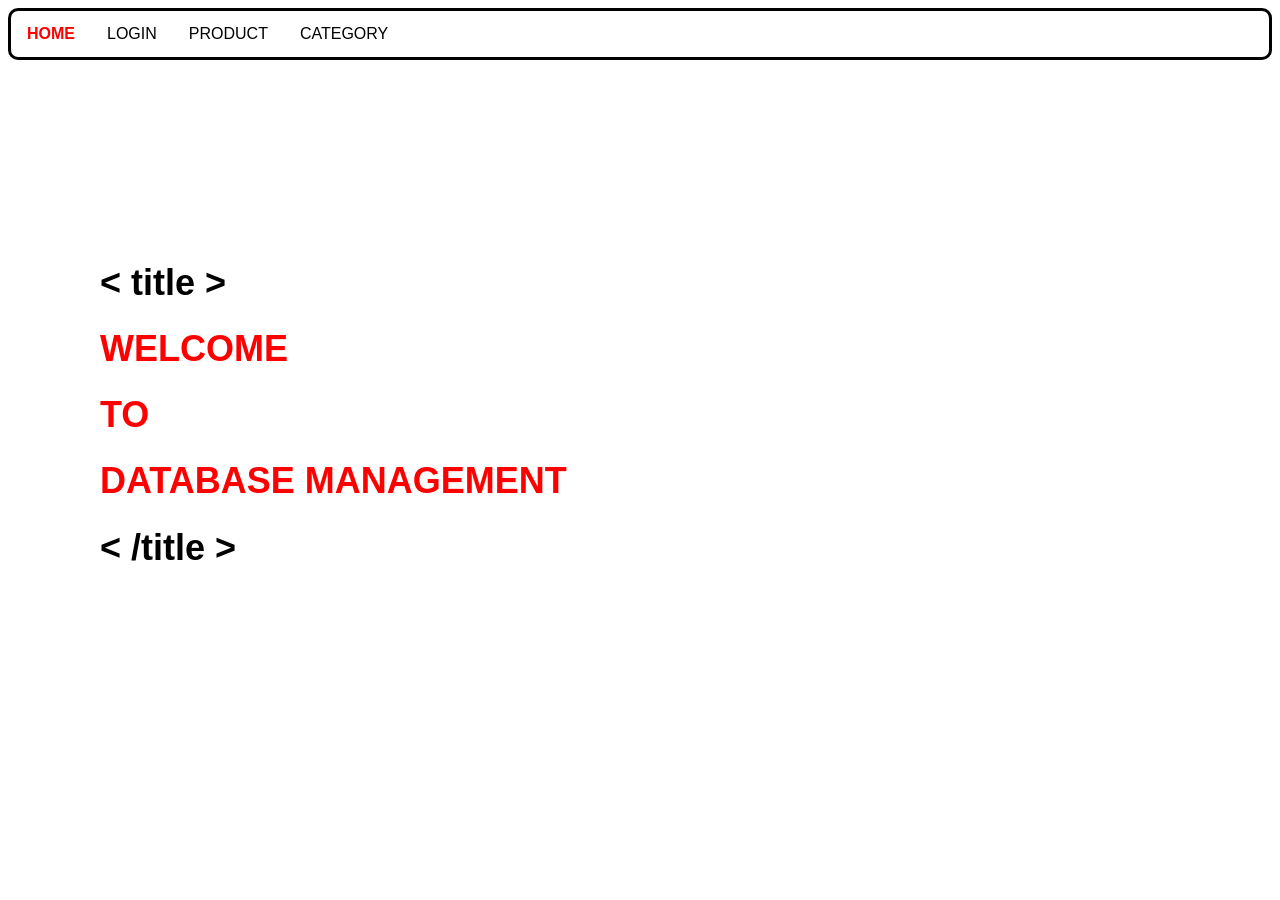
<file: index.html>
<!DOCTYPE html>
<html lang="en">
<head>
    <meta charset="UTF-8">
    <meta http-equiv="X-UA-Compatible" content="IE=edge">
    <meta name="viewport" content="width=device-width, initial-scale=1.0">
    <title>Document</title>
    <link rel="stylesheet" type="text/css" href="stylesheets/style.css">
</head>
<body>
    <div class="navbar">
        <a class = "active" href="index.html">HOME</a>
        <a href="login.html">LOGIN</a>

        <div class="dropdown">
            <button class="dropbtn">PRODUCT<i class="fa fa-caret-down"></i></button>
            <div class="dropdown-content">
              <a href="product_webpage/create_product.html">CREATE</a>
              <a href="product_webpage/update_product.html">UPDATE</a>
              <a href="product_webpage/delete_product.html">DELETE</a>
              <a href="product_webpage/read_product.html">READ</a>
              <a href="product_webpage/all_product.html">LIST ALL</a>
            </div>
        </div> 
        <div class="dropdown">
            <button class="dropbtn">CATEGORY<i class="fa fa-caret-down"></i></button>
            <div class="dropdown-content">
              <a href="catgory_webpage/create_category.html">CREATE</a>
              <a href="catgory_webpage/update_category.html">UPDATE</a>
              <a href="catgory_webpage/delete_category.html">DELETE</a>
              <a href="catgory_webpage/read_category.html">READ</a>
              <a href="catgory_webpage/all_category.html">LIST ALL</a>
            </div>
        </div> 
    </div>

    <div class="index-container">
        <div class="index-content">
            <h1> &lt; title &gt; </h1>
            <h1 style="color: red;"> WELCOME </h1>
            <h1 style="color: red;"> TO </h1>
            <h1 style="color: red;"> DATABASE MANAGEMENT </h1>
            <h1>  &lt; /title &gt; </h1>
        </div>
    </div>
</body>
</html>
</file>
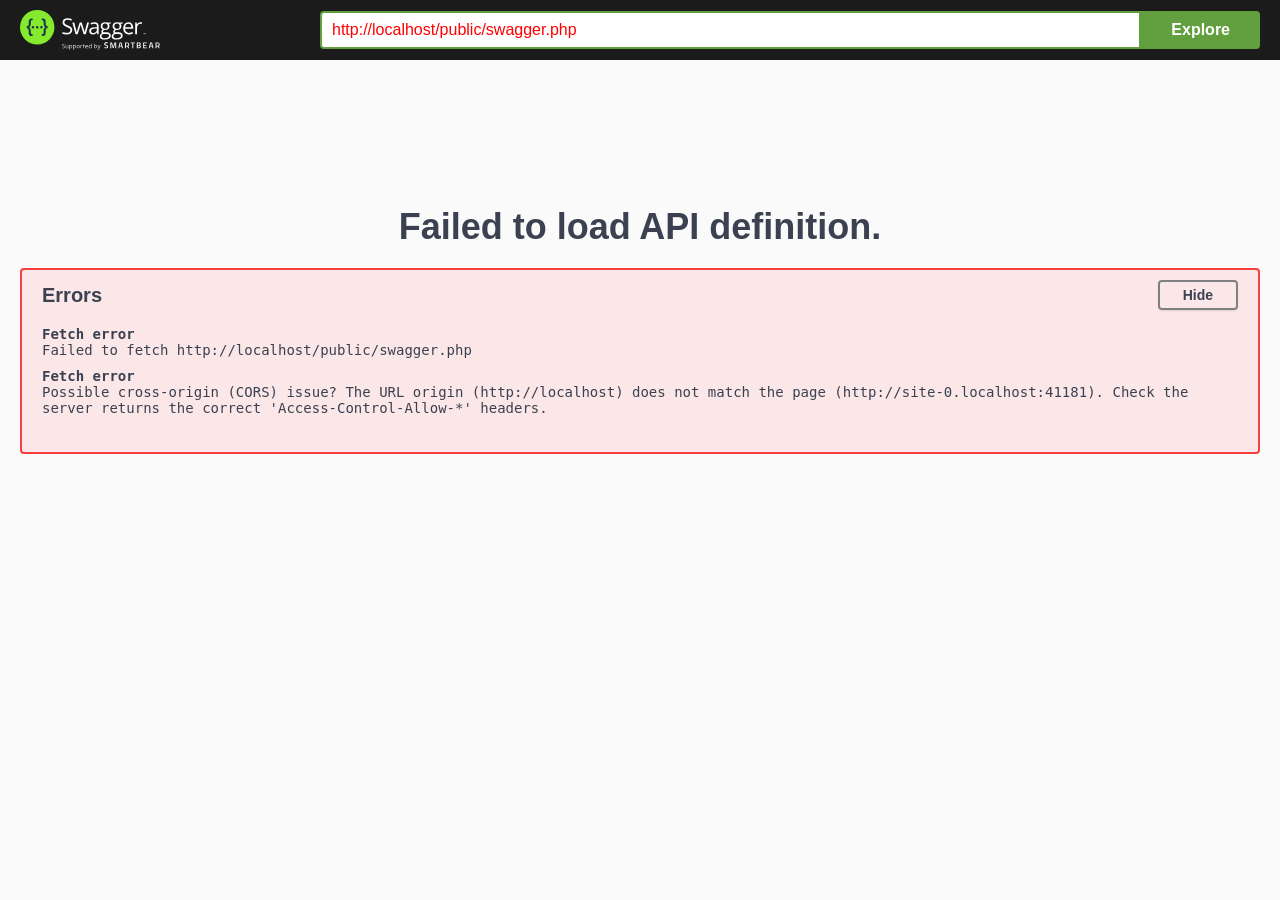
<file: API/V1/public/swagger-ui/index.html>
<!-- HTML for static distribution bundle build -->
<!DOCTYPE html>
<html lang="en">
  <head>
    <meta charset="UTF-8">
    <title>Swagger UI</title>
    <link rel="stylesheet" type="text/css" href="./swagger-ui.css" />
    <link rel="stylesheet" type="text/css" href="index.css" />
    <link rel="icon" type="image/png" href="./favicon-32x32.png" sizes="32x32" />
    <link rel="icon" type="image/png" href="./favicon-16x16.png" sizes="16x16" />
  </head>

  <body>
    <div id="swagger-ui"></div>
    <script src="./swagger-ui-bundle.js" charset="UTF-8"> </script>
    <script src="./swagger-ui-standalone-preset.js" charset="UTF-8"> </script>
    <script src="./swagger-initializer.js" charset="UTF-8"> </script>
  </body>
</html>
</file>
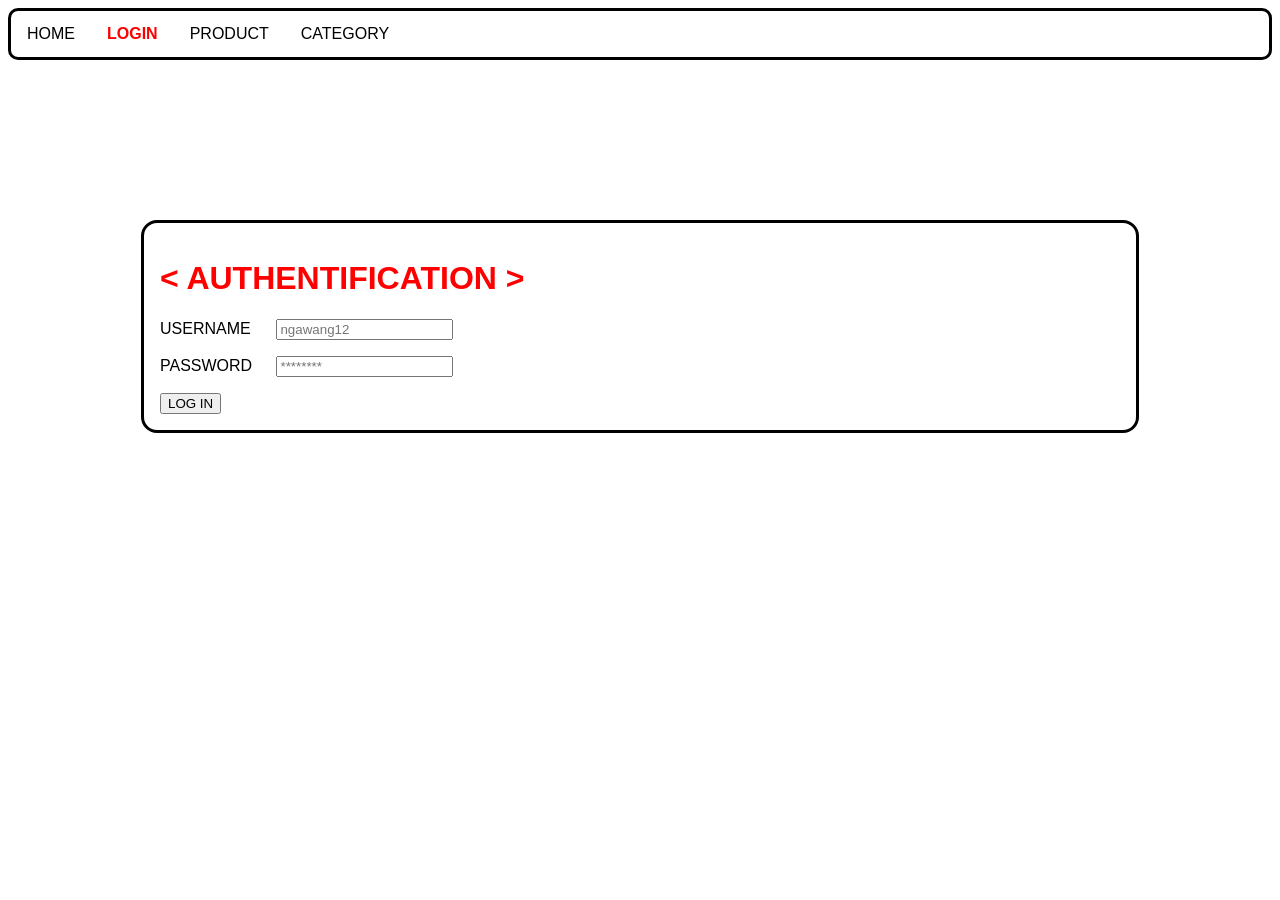
<file: login.html>
<!DOCTYPE html>
<html lang="en">

<head>
    <meta charset="UTF-8">
    <meta http-equiv="X-UA-Compatible" content="IE=edge">
    <meta name="viewport" content="width=device-width, initial-scale=1.0">
    <title>Document</title>
    <link rel="stylesheet" type="text/css" href="stylesheets/style.css">
</head>

<body>

    <div class="navbar">
        <a href="index.html">HOME</a>
        <a class="active" href="login.html">LOGIN</a>

        <div class="dropdown">
            <button class="dropbtn">PRODUCT<i class="fa fa-caret-down"></i></button>
            <div class="dropdown-content">
                <a href="product_webpage/create_product.html">CREATE</a>
                <a href="product_webpage/update_product.html">UPDATE</a>
                <a href="product_webpage/delete_product.html">DELETE</a>
                <a href="product_webpage/read_product.html">READ</a>
                <a href="product_webpage/all_product.html">LIST ALL</a>
            </div>
        </div>
        <div class="dropdown">
            <button class="dropbtn">CATEGORY<i class="fa fa-caret-down"></i></button>
            <div class="dropdown-content">
                <a href="catgory_webpage/create_category.html">CREATE</a>
                <a href="catgory_webpage/update_category.html">UPDATE</a>
                <a href="catgory_webpage/delete_category.html">DELETE</a>
                <a href="catgory_webpage/read_category.html">READ</a>
                <a href="product_webpage/all_product.html">LIST ALL</a>
            </div>
        </div>
    </div>

    <div class="content-container">
        <div class="content">
            <h1> &lt; AUTHENTIFICATION &gt; </h1>
            <form id="login-form" onsubmit="pressedButton(event);">
                <div class="field">
                    <label for="username-field">USERNAME</label>
                    <input type="text" id="username-field" placeholder="ngawang12" required>
                </div>
                <div class="field">
                    <label for="password-field">PASSWORD</label>
                    <input type="password" id="password-field" placeholder="********" required>
                </div>
                <div class="field">
                    <button id="submit" class="submit">LOG IN</button>
                </div>
            </form>
        </div>
    </div>
    <script src="controller/authenticator.js"></script>
</body>

</html>
</file>
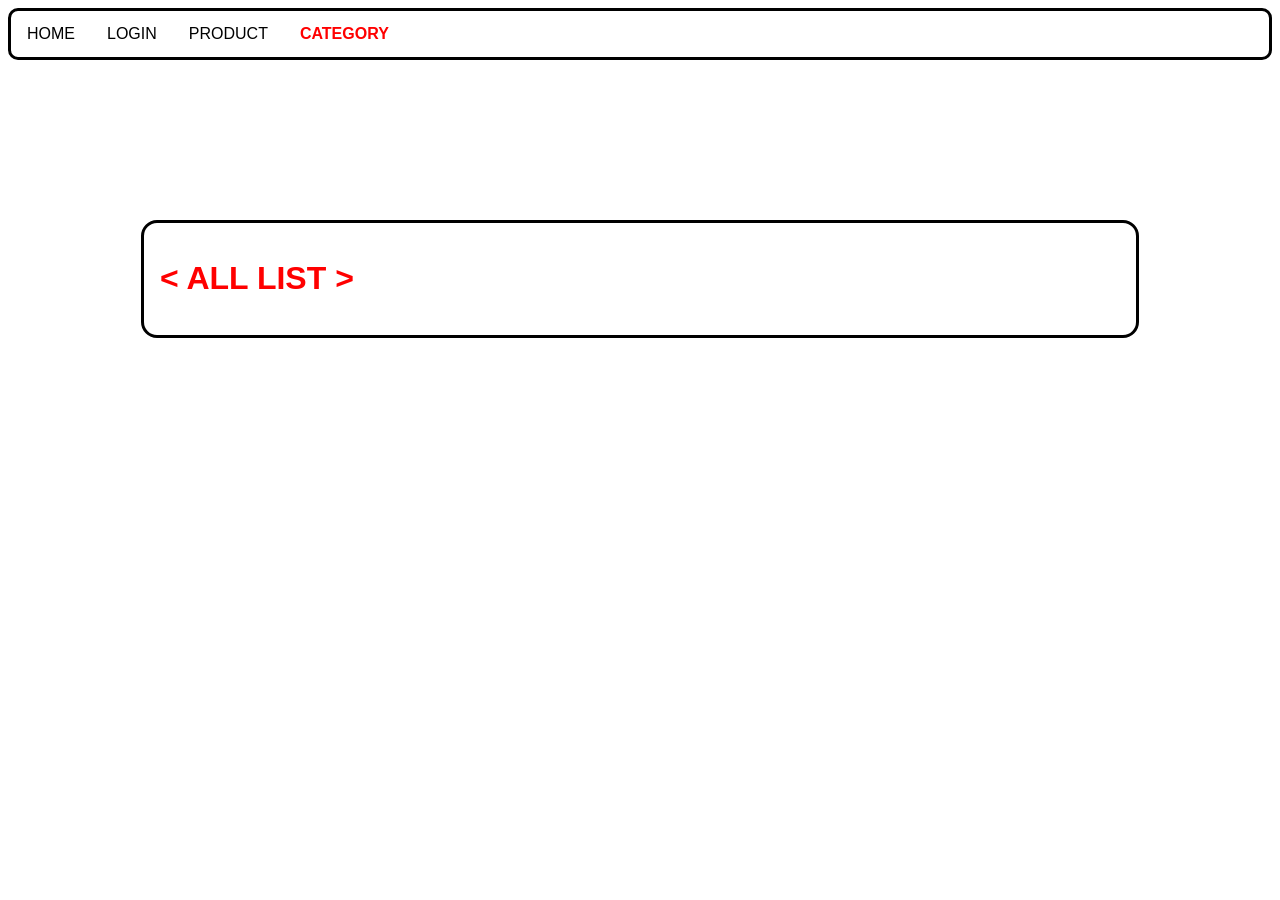
<file: catgory_webpage/all_category.html>
<!DOCTYPE html>
<html lang="en">
<head>
    <meta charset="UTF-8">
    <meta http-equiv="X-UA-Compatible" content="IE=edge">
    <meta name="viewport" content="width=device-width, initial-scale=1.0">
    <title>Document</title>
    <link rel="stylesheet" type="text/css" href="../stylesheets/style.css">
</head>
<body>

    <div class="navbar">
        <a href="../index.html">HOME</a>
        <a href="../login.html">LOGIN</a>

        <div class="dropdown">
            <button class="dropbtn">PRODUCT<i class="fa fa-caret-down"></i></button>
            <div class="dropdown-content">
              <a href="../product_webpage/create_product.html">CREATE</a>
              <a href="../product_webpage/update_product.html">UPDATE</a>
              <a href="../product_webpage/delete_product.html">DELETE</a>
              <a href="../product_webpage/read_product.html">READ</a>
              <a href="../product_webpage/all_product.html">LIST ALL</a>
            </div>
        </div> 
        <div class="dropdown">
            <button class="dropbtn-active">CATEGORY<i class="fa fa-caret-down"></i></button>
            <div class="dropdown-content">
              <a href="create_category.html">CREATE</a>
              <a href="update_category.html">UPDATE</a>
              <a href="delete_category.html">DELETE</a>
              <a href="read_category.html">READ</a>
              <a href="all_category.html">LIST ALL</a>
            </div>
        </div> 
    </div>

    <div class="content-container">
        <div class="content">
            <h1>	&lt; ALL LIST  &gt; </h1>
           
        </div>
    </div>  
</body>
</html>
</file>
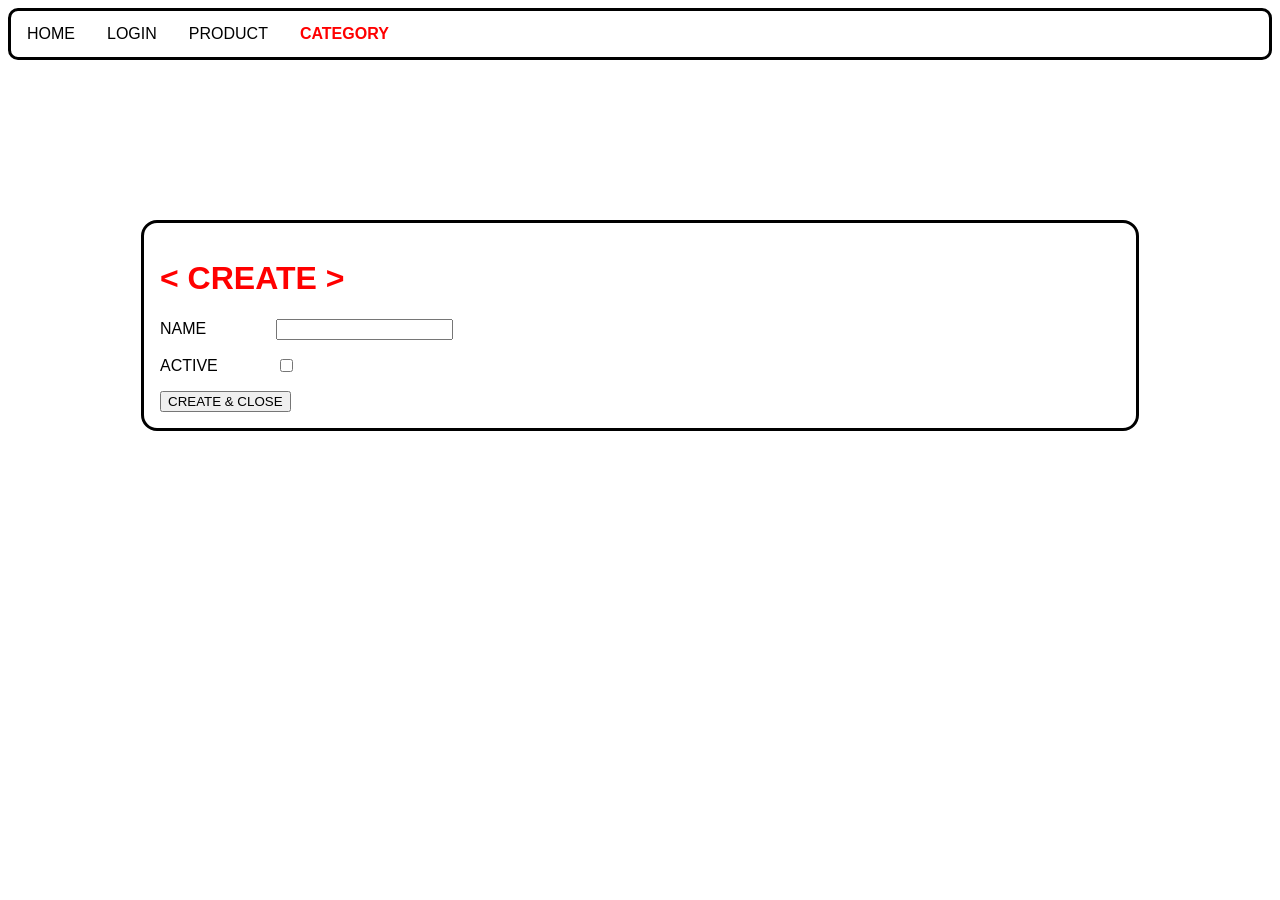
<file: catgory_webpage/create_category.html>
<!DOCTYPE html>
<html lang="en">
<head>
    <meta charset="UTF-8">
    <meta http-equiv="X-UA-Compatible" content="IE=edge">
    <meta name="viewport" content="width=device-width, initial-scale=1.0">
    <title>Document</title>
    <link rel="stylesheet" type="text/css" href="../stylesheets/style.css">
</head>
<body>

    <div class="navbar">
        <a href="../index.html">HOME</a>
        <a href="../login.html">LOGIN</a>

        <div class="dropdown">
            <button class="dropbtn">PRODUCT<i class="fa fa-caret-down"></i></button>
            <div class="dropdown-content">
              <a href="../product_webpage/create_product.html">CREATE</a>
              <a href="../product_webpage/update_product.html">UPDATE</a>
              <a href="../product_webpage/delete_product.html">DELETE</a>
              <a href="../product_webpage/read_product.html">READ</a>
              <a href="../product_webpage/all_product.html">LIST ALL</a>
            </div>
        </div> 
        <div class="dropdown">
            <button class="dropbtn-active">CATEGORY<i class="fa fa-caret-down"></i></button>
            <div class="dropdown-content">
              <a href="create_category.html">CREATE</a>
              <a href="update_category.html">UPDATE</a>
              <a href="delete_category.html">DELETE</a>
              <a href="read_category.html">READ</a>
              <a href="all_category.html">LIST ALL</a>
            </div>
        </div> 
    </div>

    <div class="content-container">
        <div class="content">
            <h1>	&lt; CREATE  &gt; </h1>
            <form>
                <div class="field">
                <label for="name-field">NAME</label>
                <input type="text" id="name-field" required>
                </div>
                
                <div class="field">
                <label for="active-checkbox">ACTIVE</label>
                <input type="checkbox" id="active-checkbox">
                </div>
    
                <div class="field">
                <button id="submit">CREATE & CLOSE</button>
                </div>
            </form>
        </div>
    </div>  
    <script src="../controller/create_category.js"></script>
</body>
</html>
</file>
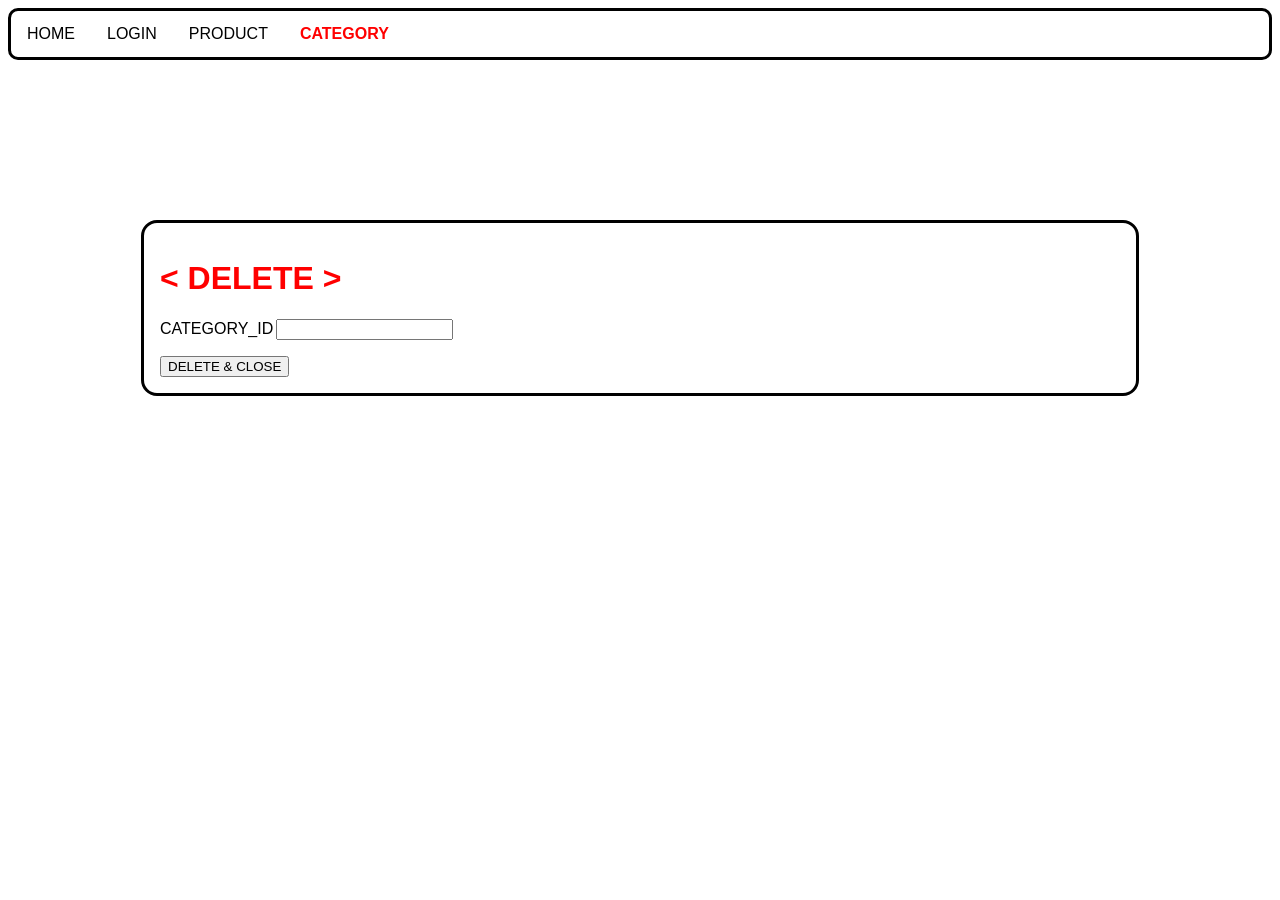
<file: catgory_webpage/delete_category.html>
<!DOCTYPE html>
<html lang="en">
<head>
    <meta charset="UTF-8">
    <meta http-equiv="X-UA-Compatible" content="IE=edge">
    <meta name="viewport" content="width=device-width, initial-scale=1.0">
    <title>Document</title>
    <link rel="stylesheet" type="text/css" href="../stylesheets/style.css">
</head>
<body>

    <div class="navbar">
        <a href="../index.html">HOME</a>
        <a href="../login.html">LOGIN</a>

        <div class="dropdown">
            <button class="dropbtn active">PRODUCT<i class="fa fa-caret-down"></i></button>
            <div class="dropdown-content">
              <a href="../product_webpage/create_product.html">CREATE</a>
              <a href="../product_webpage/update_product.html">UPDATE</a>
              <a href="../product_webpage/delete_product.html">DELETE</a>
              <a href="../product_webpage/read_product.html">READ</a>
              <a href="../product_webpage/all_product.html">LIST ALL</a>
            </div>
        </div> 
        <div class="dropdown">
            <button class="dropbtn-active">CATEGORY<i class="fa fa-caret-down"></i></button>
            <div class="dropdown-content">
              <a href="create_category.html">CREATE</a>
              <a href="update_category.html">UPDATE</a>
              <a href="delete_category.html">DELETE</a>
              <a href="read_category.html">READ</a>
              <a href="all_category.html">LIST ALL</a>
            </div>
        </div> 
    </div>

    <div class="content-container">
        <div class="content">
            <h1>	&lt; DELETE  &gt; </h1>
            <form>
                <div class="field">
                <label for="name-field">CATEGORY_ID</label>
                <input type="number" id="id-field" required>
                </div>
    
                <div class="field">
                <button id ="submit" type="submit">DELETE & CLOSE</button>
                </div>
            </form>
        </div>
    </div>  
    <script src="../controller/delete_category.js"></script>
</body>
</html>
</file>
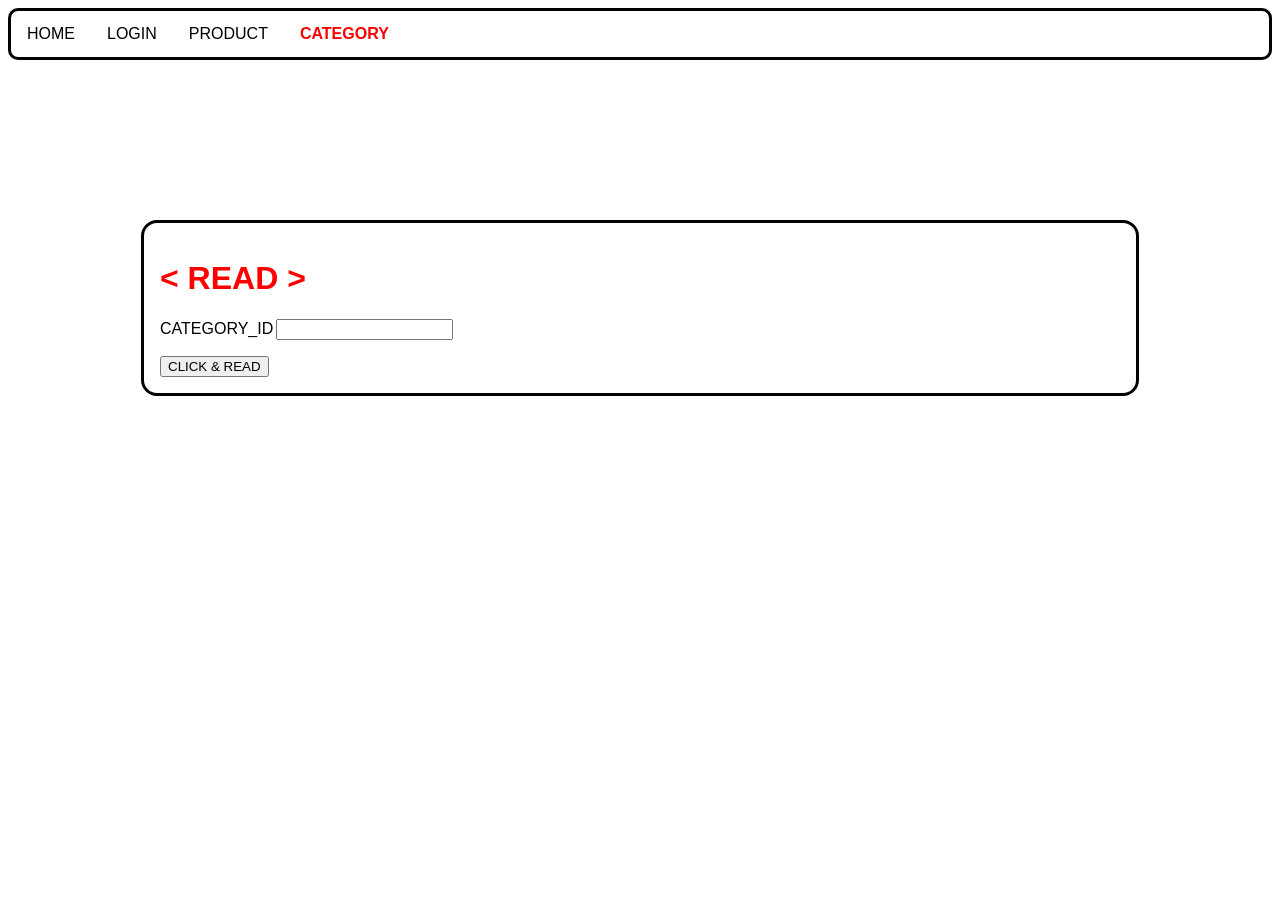
<file: catgory_webpage/read_category.html>
<!DOCTYPE html>
<html lang="en">
<head>
    <meta charset="UTF-8">
    <meta http-equiv="X-UA-Compatible" content="IE=edge">
    <meta name="viewport" content="width=device-width, initial-scale=1.0">
    <title>Document</title>
    <link rel="stylesheet" type="text/css" href="../stylesheets/style.css">
</head>
<body>

    <div class="navbar">
        <a href="../index.html">HOME</a>
        <a href="../login.html">LOGIN</a>

        <div class="dropdown">
            <button class="dropbtn active">PRODUCT<i class="fa fa-caret-down"></i></button>
            <div class="dropdown-content">
              <a href="../product_webpage/create_product.html">CREATE</a>
              <a href="../product_webpage/update_product.html">UPDATE</a>
              <a href="../product_webpage/delete_product.html">DELETE</a>
              <a href="../product_webpage/read_product.html">READ</a>
              <a href="../product_webpage/all_product.html">LIST ALL</a>
            </div>
        </div> 
        <div class="dropdown">
            <button class="dropbtn-active">CATEGORY<i class="fa fa-caret-down"></i></button>
            <div class="dropdown-content">
              <a href="create_category.html">CREATE</a>
              <a href="update_category.html">UPDATE</a>
              <a href="delete_category.html">DELETE</a>
              <a href="read_category.html">READ</a>
              <a href="all_category.html">LIST ALL</a>
            </div>
        </div> 
    </div>

    <div class="content-container">
        <div class="content">
            <h1>	&lt; READ  &gt; </h1>
            <form>
                <div class="field">
                <label for="name-field">CATEGORY_ID</label>
                <input type="number" id="id-field" required>
                </div>
    
                <div class="field">
                <button id ="submit" type="submit">CLICK & READ</button>
                </div>
            </form>
        </div>
    </div>  

</body>
</html>
</file>
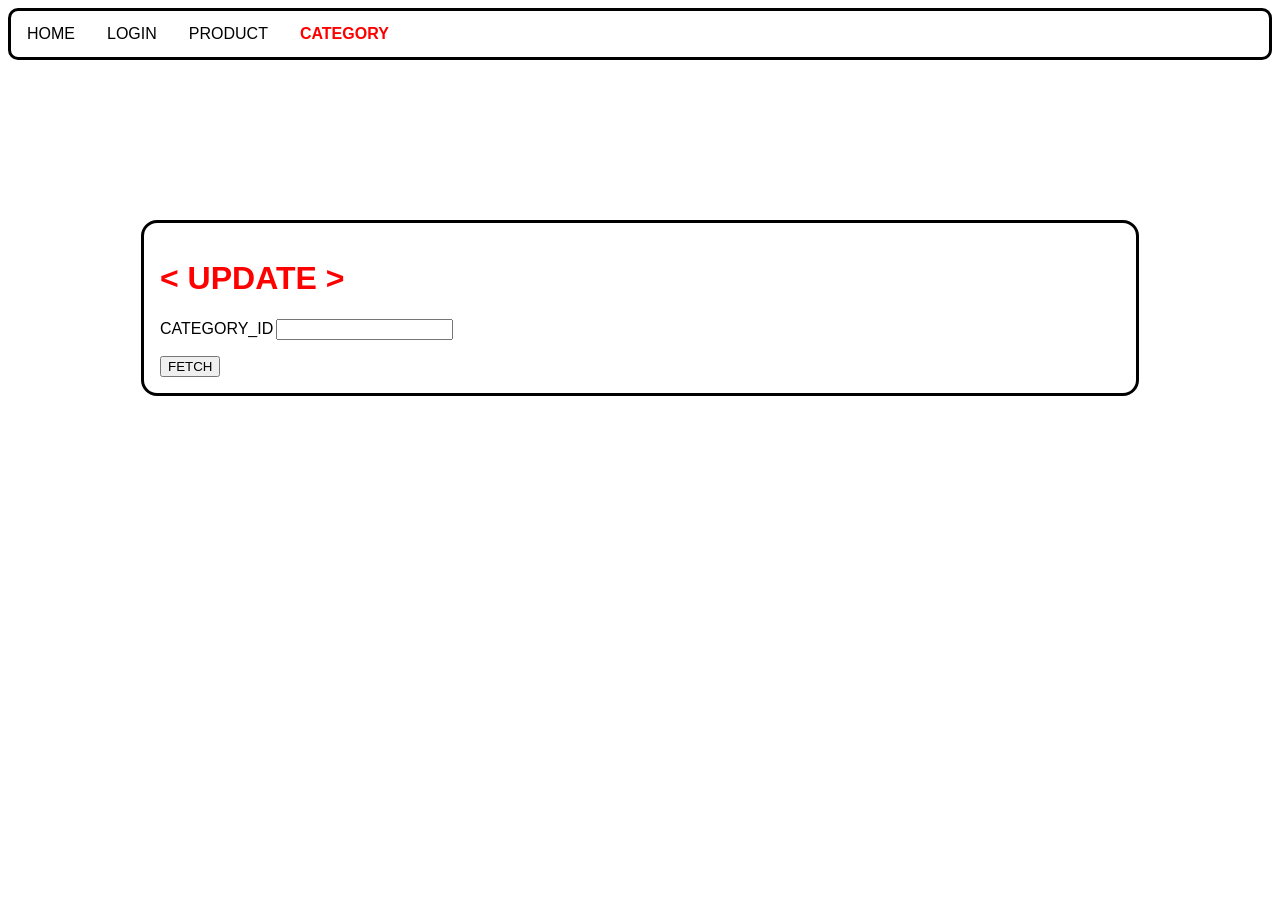
<file: catgory_webpage/update_category.html>
<!DOCTYPE html>
<html lang="en">
<head>
    <meta charset="UTF-8">
    <meta http-equiv="X-UA-Compatible" content="IE=edge">
    <meta name="viewport" content="width=device-width, initial-scale=1.0">
    <title>Document</title>
    <link rel="stylesheet" type="text/css" href="../stylesheets/style.css">
</head>
<body>

    <div class="navbar">
        <a href="../index.html">HOME</a>
        <a href="../login.html">LOGIN</a>

        <div class="dropdown">
            <button class="dropbtn active">PRODUCT<i class="fa fa-caret-down"></i></button>
            <div class="dropdown-content">
              <a href="../product_webpage/create_product.html">CREATE</a>
              <a href="../product_webpage/update_product.html">UPDATE</a>
              <a href="../product_webpage/delete_product.html">DELETE</a>
              <a href="../product_webpage/read_product.html">READ</a>
              <a href="../product_webpage/all_product.html">LIST ALL</a>
            </div>
        </div> 
        <div class="dropdown">
            <button class="dropbtn-active">CATEGORY<i class="fa fa-caret-down"></i></button>
            <div class="dropdown-content">
              <a href="create_category.html">CREATE</a>
              <a href="update_category.html">UPDATE</a>
              <a href="delete_category.html">DELETE</a>
              <a href="read_category.html">READ</a>
              <a href="all_category.html">LIST ALL</a>
            </div>
        </div> 
    </div>

    <div class="content-container">
        <div class="content">
            <h1>	&lt; UPDATE  &gt; </h1>
            <form>
                <div class="field">
                <label for="name-field">CATEGORY_ID</label>
                <input type="number" id="id-field" required>
                </div>
    
                <div class="field">
                <button id ="submit" type="submit">FETCH</button>
                </div>
            </form>
        </div>
    </div>  

</body>
</html>
</file>
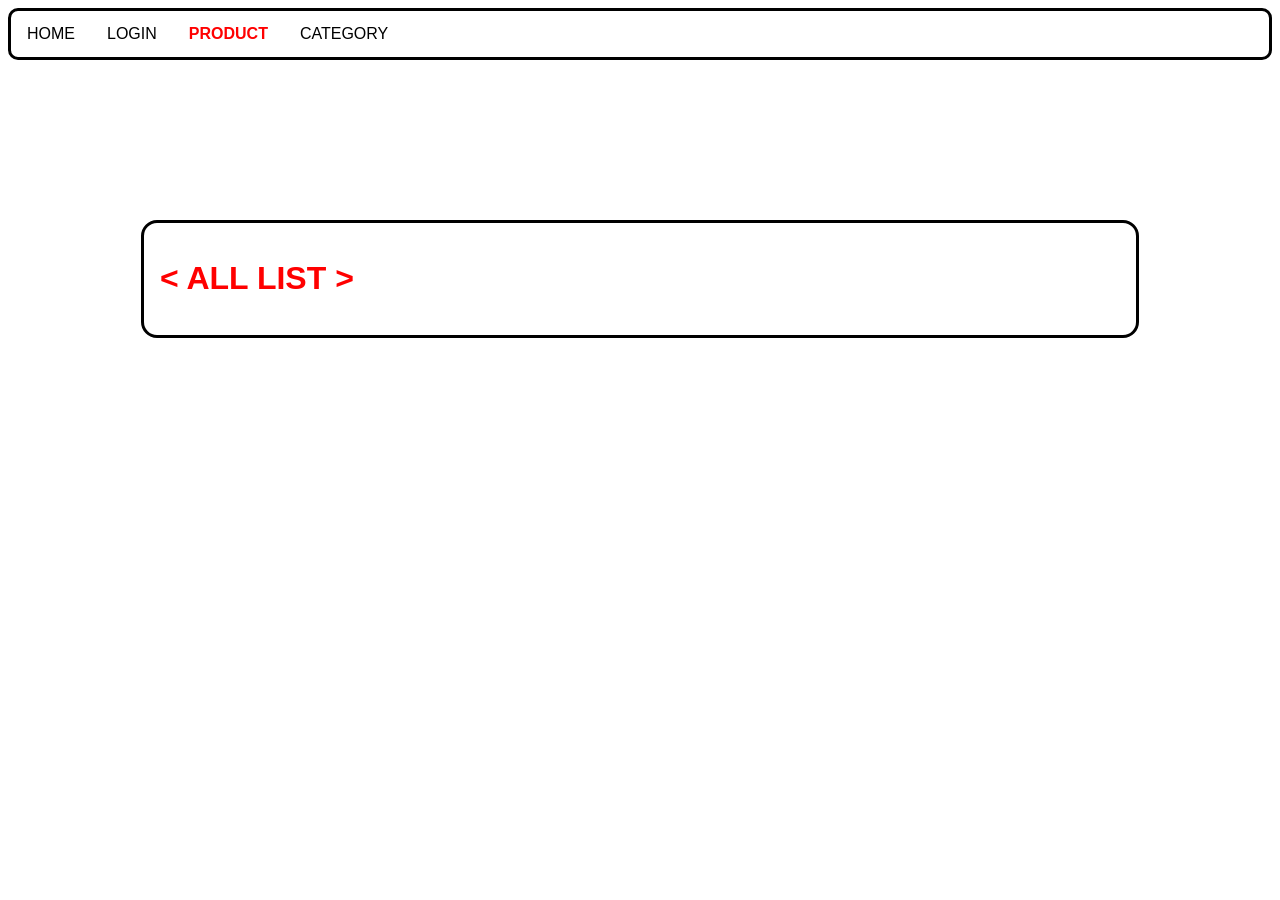
<file: product_webpage/all_product.html>
<!DOCTYPE html>
<html lang="en">
<head>
    <meta charset="UTF-8">
    <meta http-equiv="X-UA-Compatible" content="IE=edge">
    <meta name="viewport" content="width=device-width, initial-scale=1.0">
    <title>Document</title>
    <link rel="stylesheet" type="text/css" href="../stylesheets/style.css">
</head>
<body>

    <div class="navbar">
        <a href="../index.html">HOME</a>
        <a href="../login.html">LOGIN</a>

        <div class="dropdown">
            <button class="dropbtn-active">PRODUCT<i class="fa fa-caret-down"></i></button>
            <div class="dropdown-content">
              <a href="create_product.html">CREATE</a>
              <a href="update_product.html">UPDATE</a>
              <a href="delete_product.html">DELETE</a>
              <a href="read_product.html">READ</a>
              <a href="all_product.html">LIST ALL</a>
            </div>
        </div> 
        <div class="dropdown">
            <button class="dropbtn">CATEGORY<i class="fa fa-caret-down"></i></button>
            <div class="dropdown-content">
              <a href="../catgory_webpage/create_category.html">CREATE</a>
              <a href="../catgory_webpage/update_category.html">UPDATE</a>
              <a href="../catgory_webpage/delete_category.html">DELETE</a>
              <a href="../catgory_webpage/read_category.html">READ</a>
              <a href="../catgory_webpage/all_category.html">LIST ALL</a>
            </div>
        </div> 
    </div>

    <div class="content-container">
        <div class="content">
            <h1>	&lt; ALL LIST  &gt; </h1>
           
        </div>
    </div>  
    <script src="../controller/delete_category.js"></script>
</body>
</html>
</file>
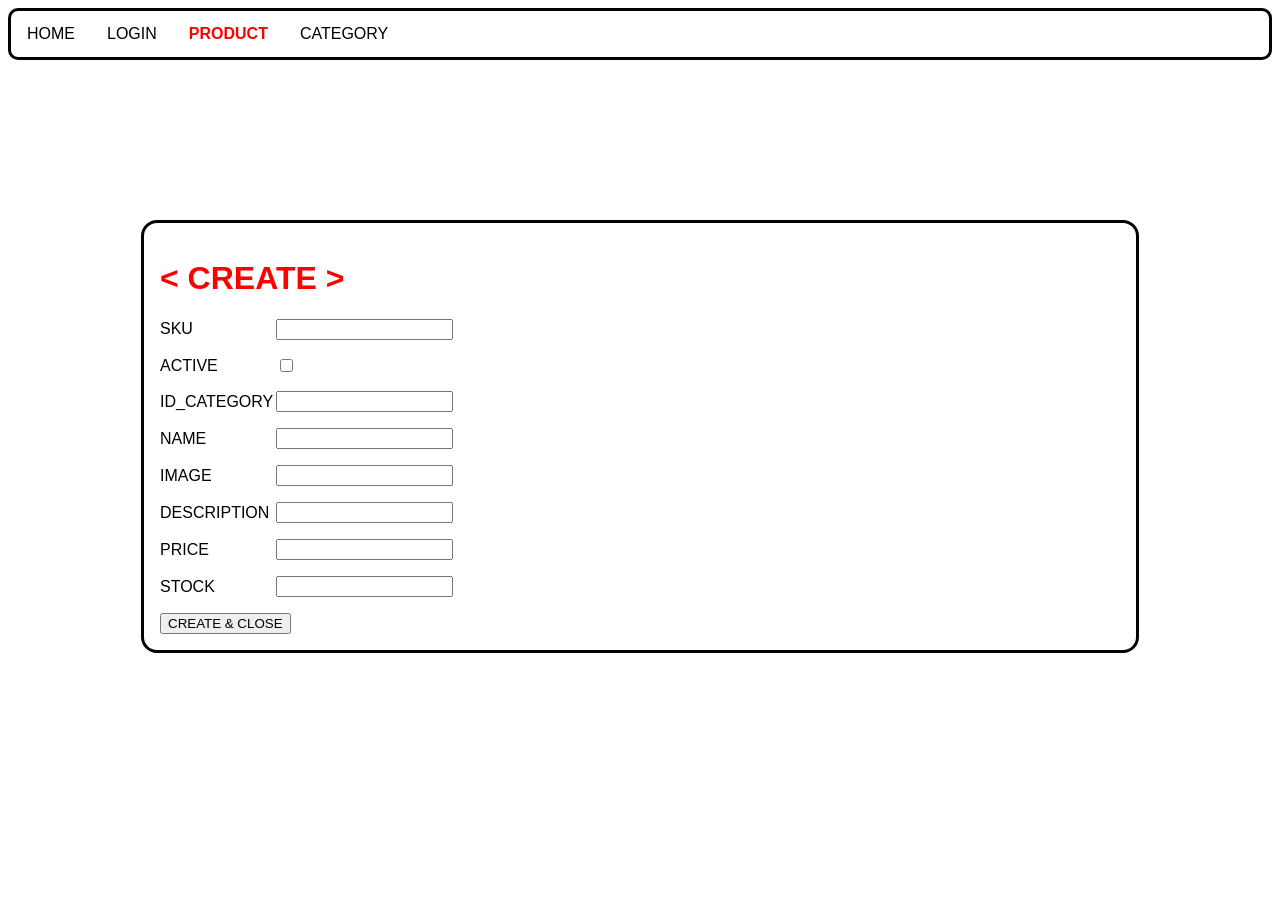
<file: product_webpage/create_product.html>
<!DOCTYPE html>
<html lang="en">

<head>
    <meta charset="UTF-8">
    <meta http-equiv="X-UA-Compatible" content="IE=edge">
    <meta name="viewport" content="width=device-width, initial-scale=1.0">
    <title>Document</title>
    <link rel="stylesheet" type="text/css" href="../stylesheets/style.css">
</head>

<body>

    <div class="navbar">
        <a href="../index.html">HOME</a>
        <a href="../login.html">LOGIN</a>

        <div class="dropdown">
            <button class="dropbtn-active">PRODUCT<i class="fa fa-caret-down"></i></button>
            <div class="dropdown-content">
                <a href="create_product.html">CREATE</a>
                <a href="update_product.html">UPDATE</a>
                <a href="delete_product.html">DELETE</a>
                <a href="read_product.html">READ</a>
                <a href="all_product.html">LIST ALL</a>
            </div>
        </div>
        <div class="dropdown">
            <button class="dropbtn">CATEGORY<i class="fa fa-caret-down"></i></button>
            <div class="dropdown-content">
                <a href="../catgory_webpage/create_category.html">CREATE</a>
                <a href="../catgory_webpage/update_category.html">UPDATE</a>
                <a href="../catgory_webpage/delete_category.html">DELETE</a>
                <a href="../catgory_webpage/read_category.html">READ</a>
                <a href="../catgory_webpage/all_category.html">LIST ALL</a>
            </div>
        </div>
    </div>
    <div class="content-container">
        <div class="content">
            <h1> &lt; CREATE &gt; </h1>
            <form>
                <div class="field">
                    <label for="sku-field">SKU</label>
                    <input type="text" id="sku-field" >
                </div>

                <div class="field">
                    <label for="active-checkbox">ACTIVE</label>
                    <input type="checkbox" id="active-checkbox">
                </div>

                <div class="field">
                    <label for="category-select">ID_CATEGORY</label>
                    <input type="number" id="id-category-field" >
                </div>

                <div class="field">
                    <label for="name-field"> NAME</label>
                    <input type="text" id="name-field" >
                </div>

                <div class="field">
                    <label for="image-field">IMAGE</label>
                    <input type="text" id="image-field">
                </div>

                <div class="field">
                    <label for="description-field">DESCRIPTION</label>
                    <input type="text" id="description-field">
                </div>

                <div class="field">
                    <label for="price-field">PRICE</label>
                    <input type="number" id="price-field">
                </div>

                <div class="field">
                    <label for="stock-field">STOCK</label>
                    <input type="number" id="stock-field"d>
                </div>

                <div class="field">
                    <button type="submit" onclick="priceCheck()">CREATE & CLOSE</button>
                </div>
            </form>
        </div>
    </div>
<script src="../controller/validation.js"></script>
</body>

</html>
</file>
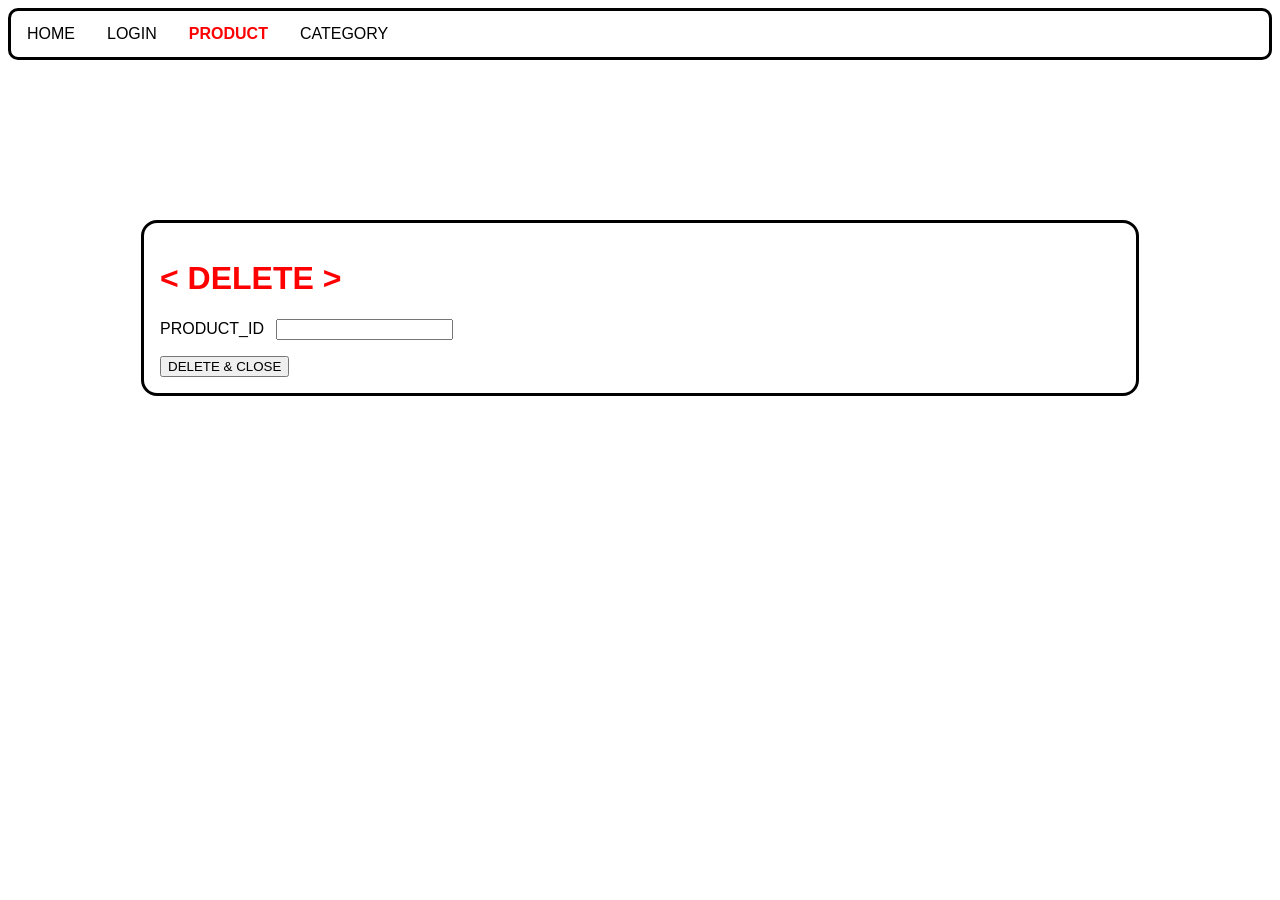
<file: product_webpage/delete_product.html>
<!DOCTYPE html>
<html lang="en">
<head>
    <meta charset="UTF-8">
    <meta http-equiv="X-UA-Compatible" content="IE=edge">
    <meta name="viewport" content="width=device-width, initial-scale=1.0">
    <title>Document</title>
    <link rel="stylesheet" type="text/css" href="../stylesheets/style.css">
</head>
<body>

    <div class="navbar">
        <a href="../index.html">HOME</a>
        <a href="../login.html">LOGIN</a>

        <div class="dropdown">
            <button class="dropbtn-active">PRODUCT<i class="fa fa-caret-down"></i></button>
            <div class="dropdown-content">
              <a href="create_product.html">CREATE</a>
              <a href="update_product.html">UPDATE</a>
              <a href="delete_product.html">DELETE</a>
              <a href="read_product.html">READ</a>
              <a href="all_product.html">LIST ALL</a>
            </div>
        </div> 
        <div class="dropdown">
            <button class="dropbtn">CATEGORY<i class="fa fa-caret-down"></i></button>
            <div class="dropdown-content">
              <a href="../catgory_webpage/create_category.html">CREATE</a>
              <a href="../catgory_webpage/update_category.html">UPDATE</a>
              <a href="../catgory_webpage/delete_category.html">DELETE</a>
              <a href="../catgory_webpage/read_category.html">READ</a>
              <a href="../catgory_webpage/all_category.html">LIST ALL</a>
            </div>
        </div> 
    </div>

    <div class="content-container">
        <div class="content">
            <h1>	&lt; DELETE  &gt; </h1>
            <form>
                <div class="field">
                <label for="name-field">PRODUCT_ID</label>
                <input type="number" id="id-field" required>
                </div>
    
                <div class="field">
                <button id ="submit" type="submit">DELETE & CLOSE</button>
                </div>
            </form>
        </div>
    </div>  
</body>
</html>
</file>
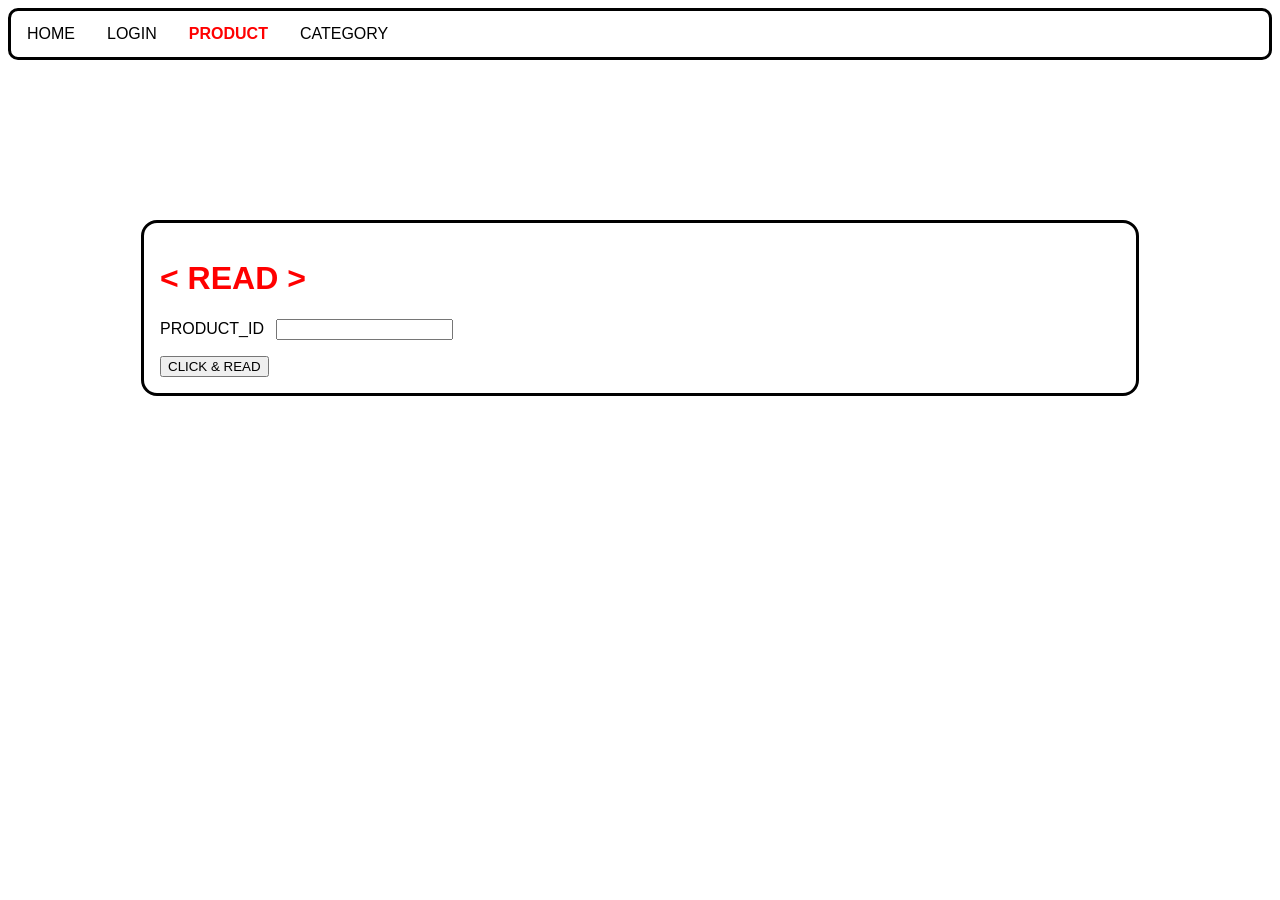
<file: product_webpage/read_product.html>
<!DOCTYPE html>
<html lang="en">
<head>
    <meta charset="UTF-8">
    <meta http-equiv="X-UA-Compatible" content="IE=edge">
    <meta name="viewport" content="width=device-width, initial-scale=1.0">
    <title>Document</title>
    <link rel="stylesheet" type="text/css" href="../stylesheets/style.css">
</head>
<body>

    <div class="navbar">
        <a href="../index.html">HOME</a>
        <a href="../login.html">LOGIN</a>

        <div class="dropdown">
            <button class="dropbtn-active">PRODUCT<i class="fa fa-caret-down"></i></button>
            <div class="dropdown-content">
              <a href="create_product.html">CREATE</a>
              <a href="update_product.html">UPDATE</a>
              <a href="delete_product.html">DELETE</a>
              <a href="read_product.html">READ</a>
              <a href="all_product.html">LIST ALL</a>
            </div>
        </div> 
        <div class="dropdown">
            <button class="dropbtn">CATEGORY<i class="fa fa-caret-down"></i></button>
            <div class="dropdown-content">
              <a href="../catgory_webpage/create_category.html">CREATE</a>
              <a href="../catgory_webpage/update_category.html">UPDATE</a>
              <a href="../catgory_webpage/delete_category.html">DELETE</a>
              <a href="../catgory_webpage/read_category.html">READ</a>
              <a href="../catgory_webpage/all_category.html">LIST ALL</a>
            </div>
        </div> 
    </div>

    <div class="content-container">
        <div class="content">
            <h1>	&lt; READ  &gt; </h1>
            <form>
                <div class="field">
                <label for="name-field">PRODUCT_ID</label>
                <input type="number" id="id-field" required>
                </div>
    
                <div class="field">
                <button id ="submit" type="submit">CLICK & READ</button>
                </div>
            </form>
        </div>
    </div> 

</body>
</html>
</file>
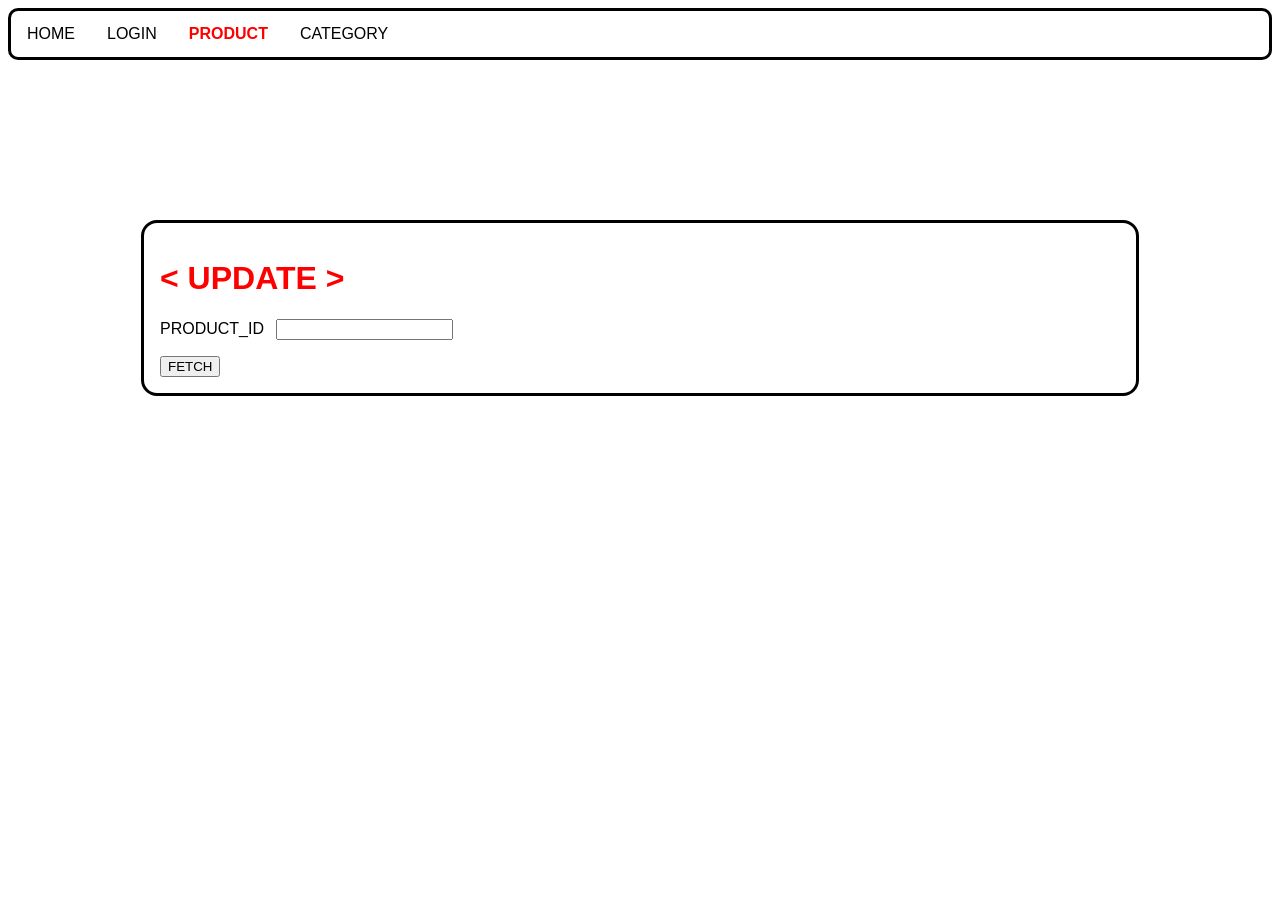
<file: product_webpage/update_product.html>
<!DOCTYPE html>
<html lang="en">
<head>
    <meta charset="UTF-8">
    <meta http-equiv="X-UA-Compatible" content="IE=edge">
    <meta name="viewport" content="width=device-width, initial-scale=1.0">
    <title>Document</title>
    <link rel="stylesheet" type="text/css" href="../stylesheets/style.css">
</head>
<body>

    <div class="navbar">
        <a href="../index.html">HOME</a>
        <a href="../login.html">LOGIN</a>

        <div class="dropdown">
            <button class="dropbtn-active">PRODUCT<i class="fa fa-caret-down"></i></button>
            <div class="dropdown-content">
              <a href="create_product.html">CREATE</a>
              <a href="update_product.html">UPDATE</a>
              <a href="delete_product.html">DELETE</a>
              <a href="read_product.html">READ</a>
              <a href="all_product.html">LIST ALL</a>
            </div>
        </div> 
        <div class="dropdown">
            <button class="dropbtn">CATEGORY<i class="fa fa-caret-down"></i></button>
            <div class="dropdown-content">
              <a href="../catgory_webpage/create_category.html">CREATE</a>
              <a href="../catgory_webpage/update_category.html">UPDATE</a>
              <a href="../catgory_webpage/delete_category.html">DELETE</a>
              <a href="../catgory_webpage/read_category.html">READ</a>
              <a href="../catgory_webpage/all_category.html">LIST ALL</a>
            </div>
        </div> 
    </div>

    <div class="content-container">
        <div class="content">
            <h1>	&lt; UPDATE  &gt; </h1>
            <form>
                <div class="field">
                <label for="name-field">PRODUCT_ID</label>
                <input type="number" id="id-field" required>
                </div>
    
                <div class="field">
                <button id ="submit" type="submit">FETCH</button>
                </div>
            </form>
        </div>
    </div> 

</body>
</html>
</file>
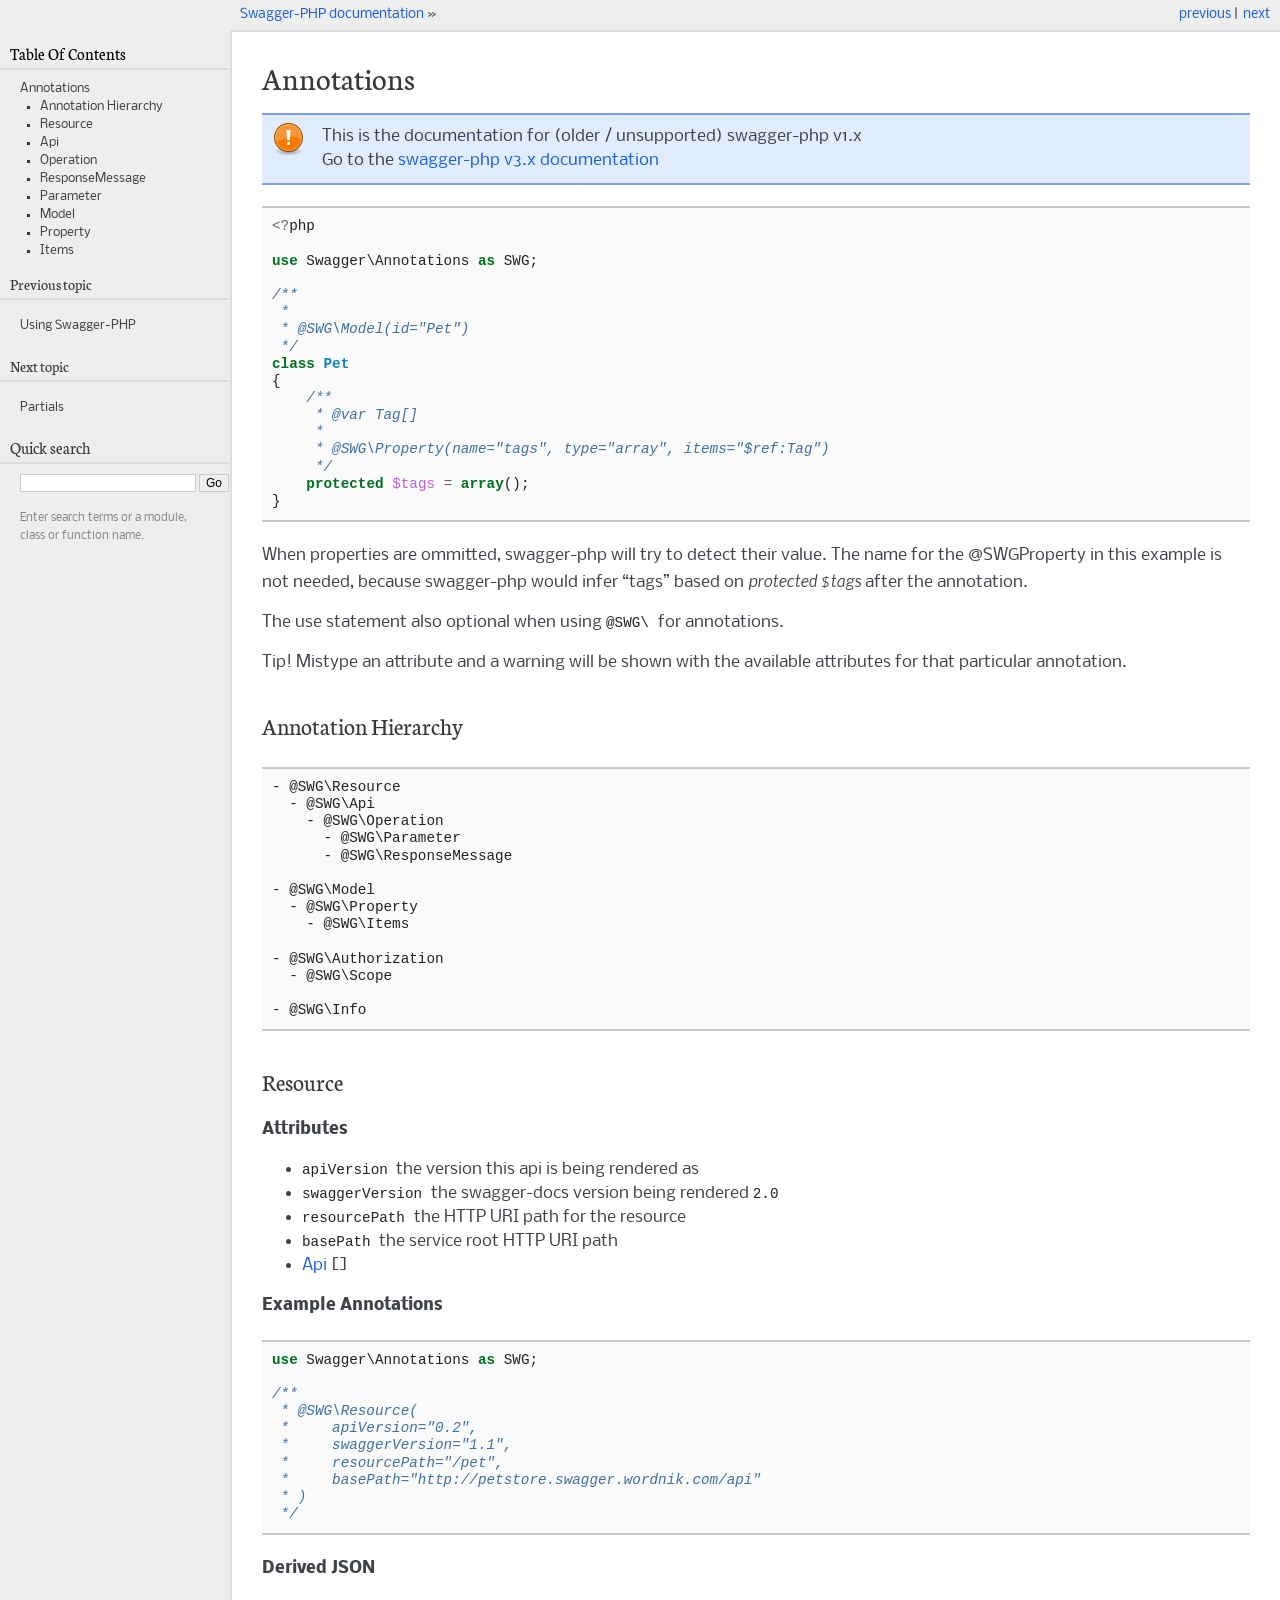
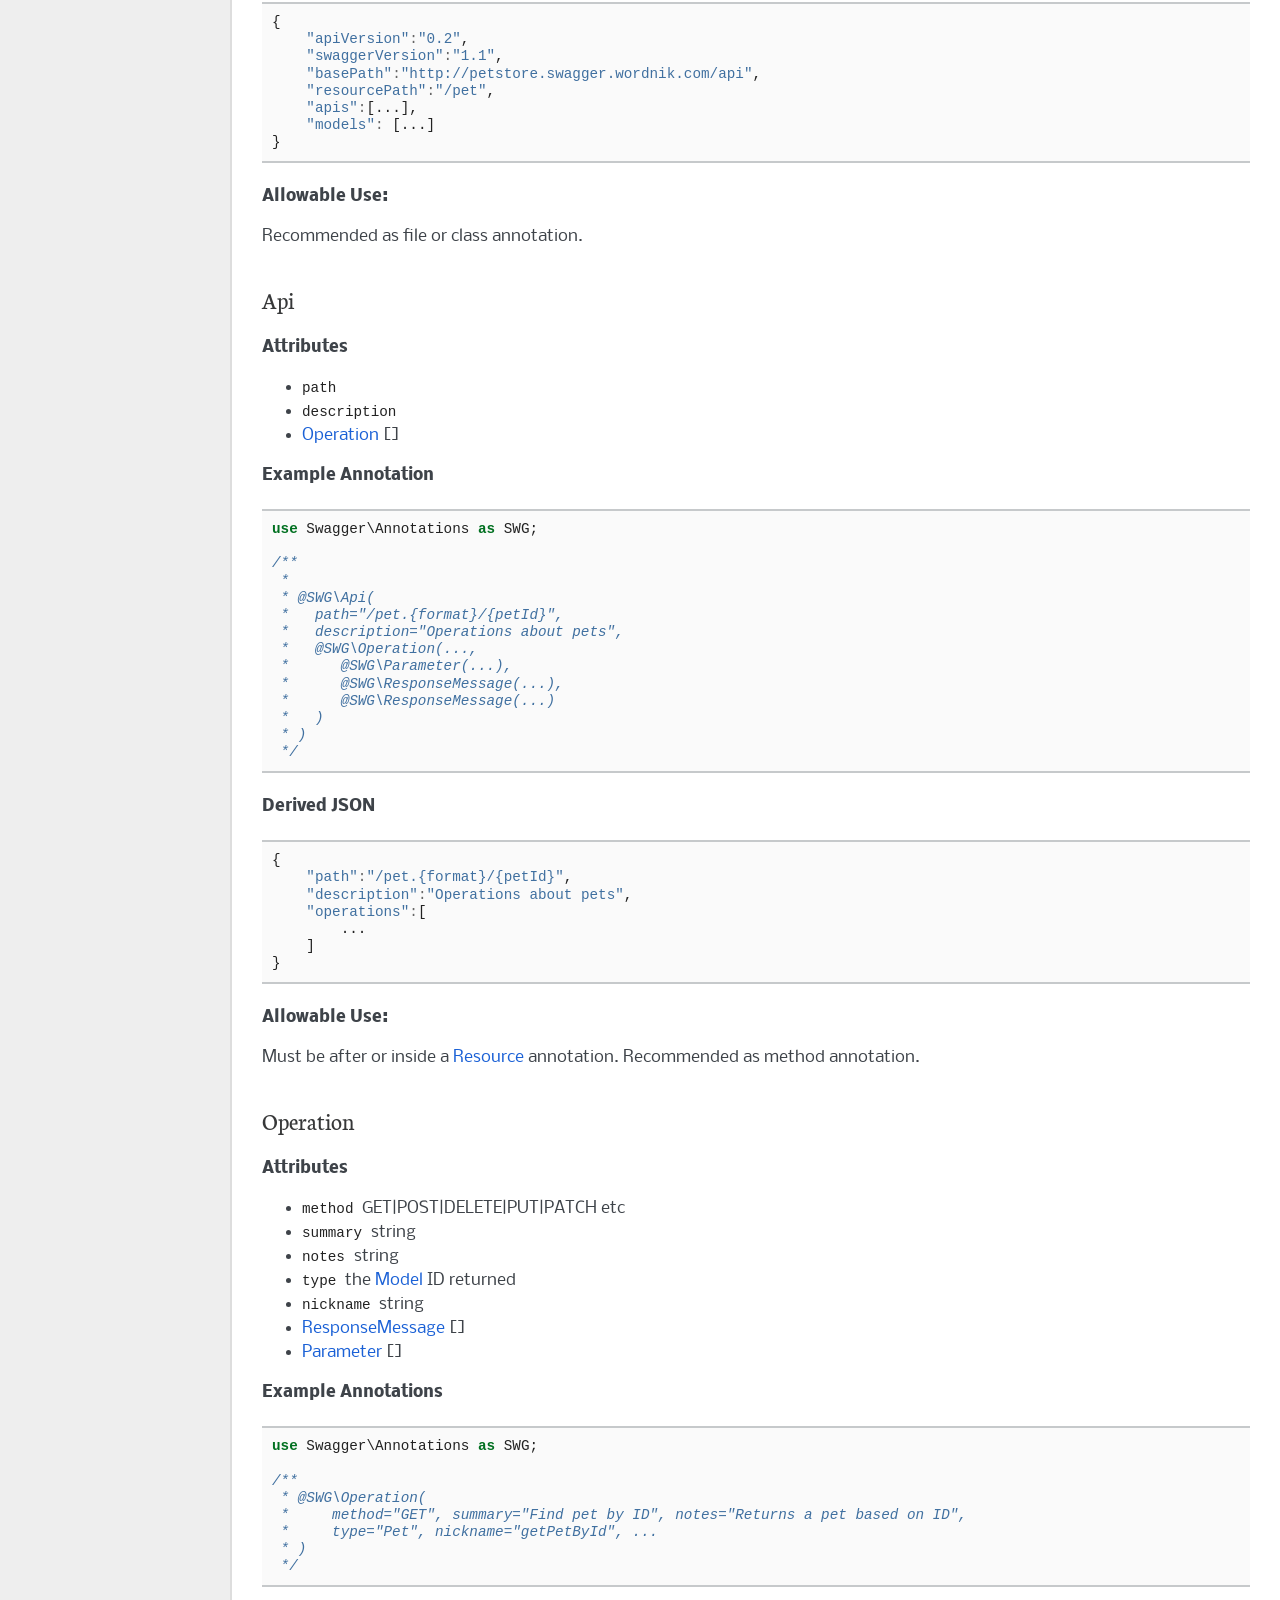
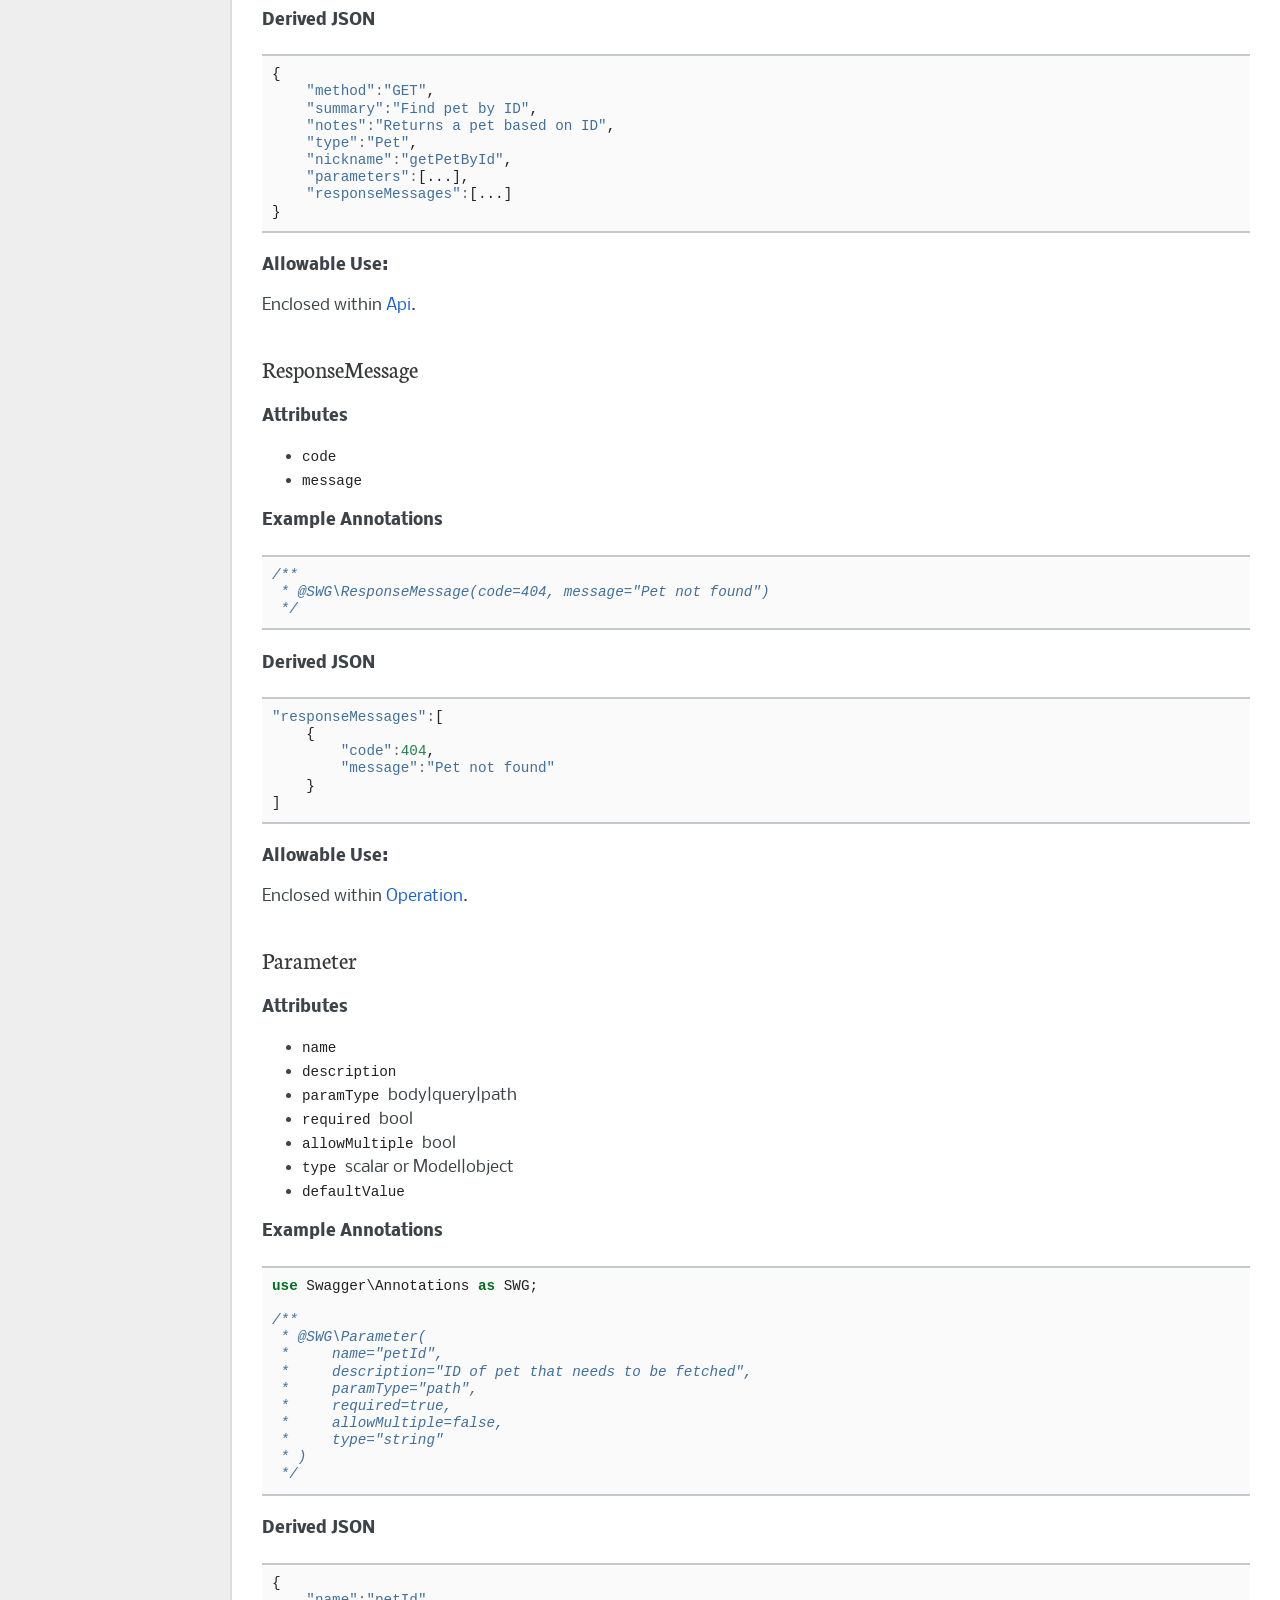
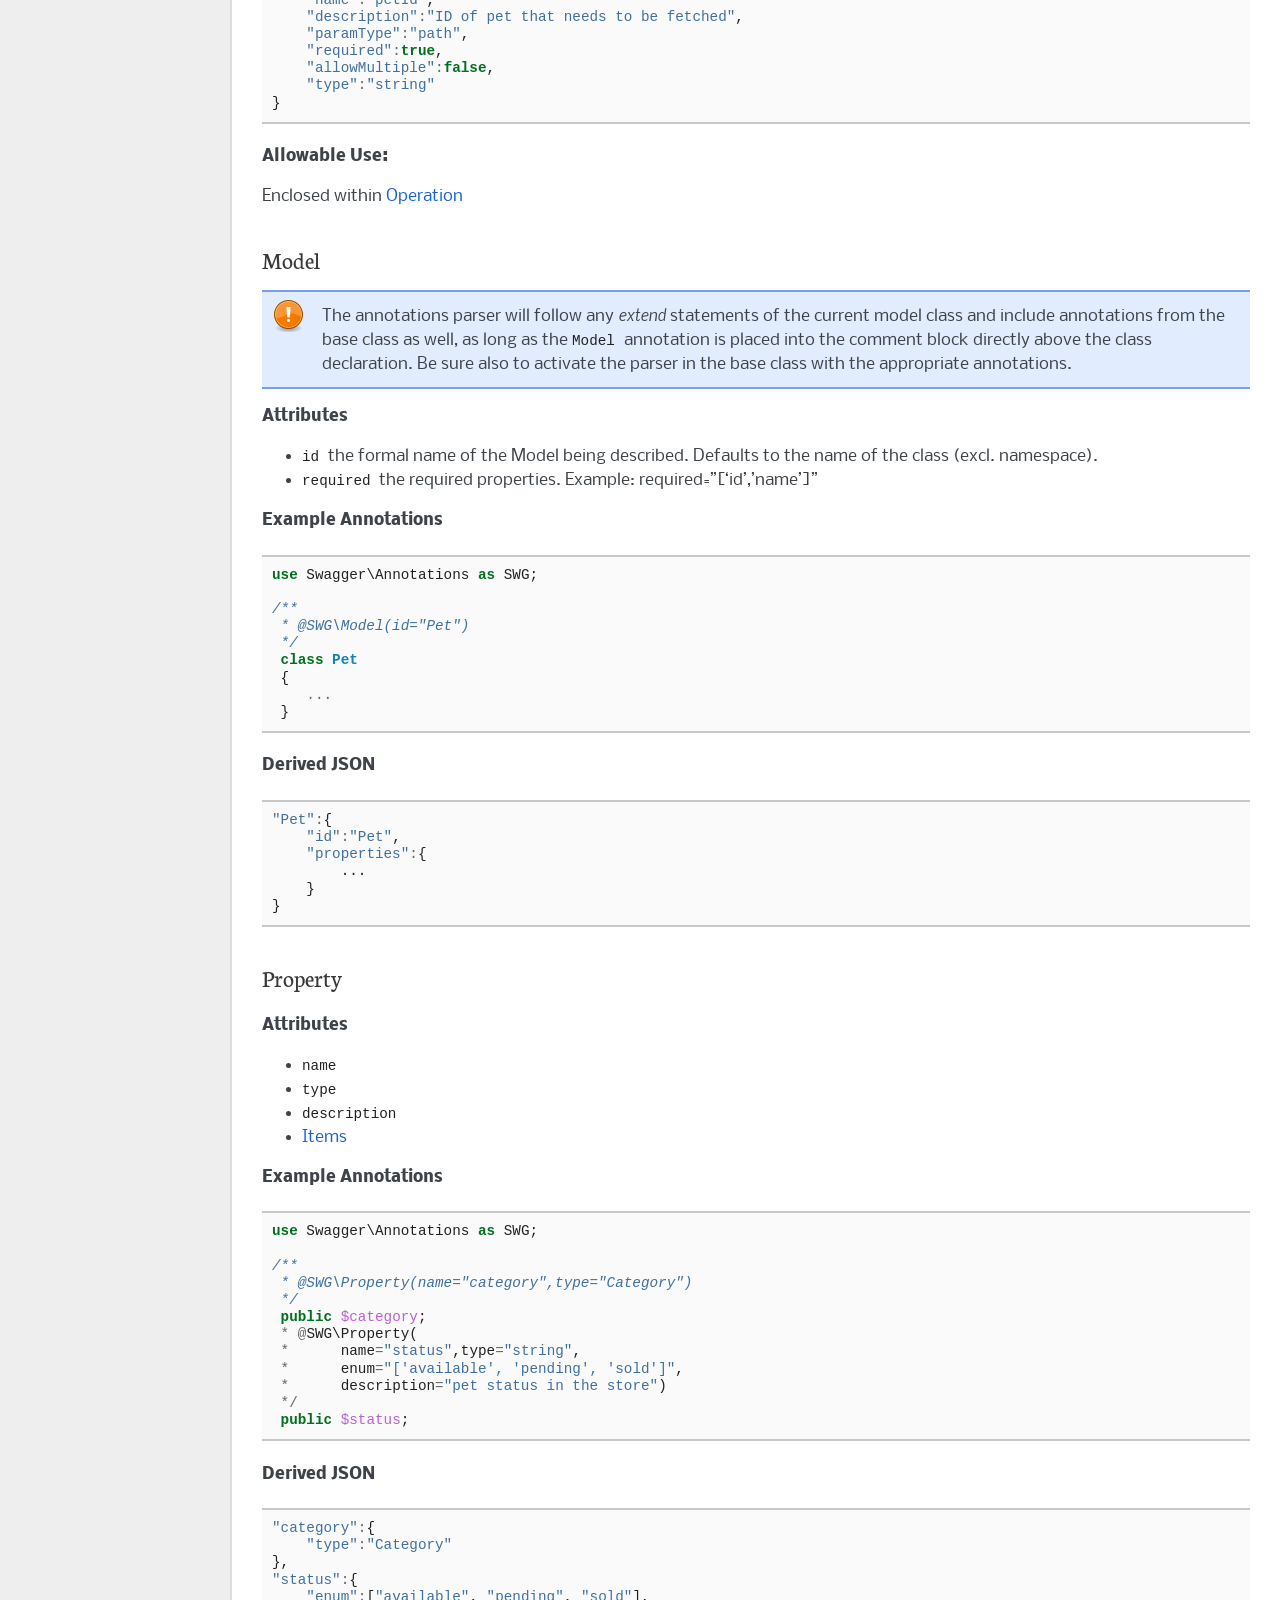
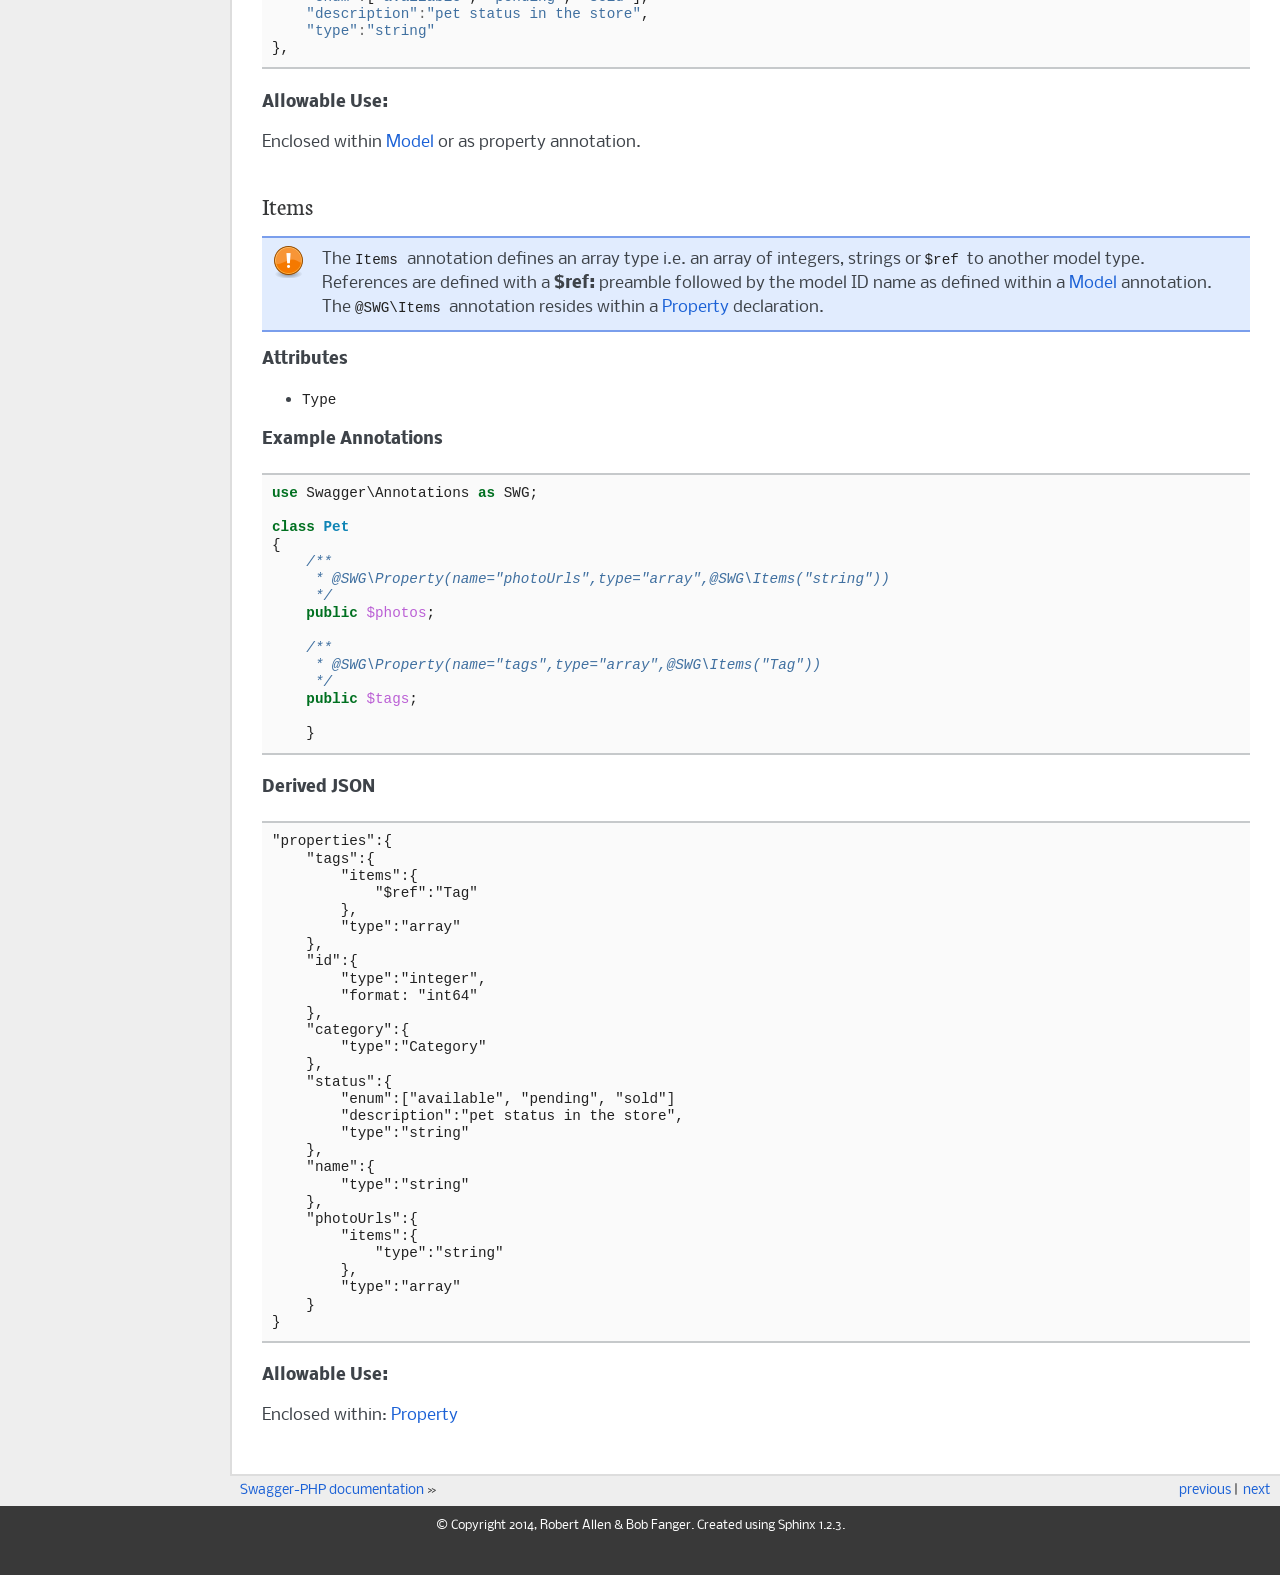
<file: API/V1/vendor/zircote/swagger-php/docs/.vuepress/public/1.x/annotations.html>
<!DOCTYPE html PUBLIC "-//W3C//DTD XHTML 1.0 Transitional//EN"
  "http://www.w3.org/TR/xhtml1/DTD/xhtml1-transitional.dtd">


<html xmlns="http://www.w3.org/1999/xhtml">

<head>
    <meta http-equiv="Content-Type" content="text/html; charset=utf-8" />

    <title>Annotations &mdash; Swagger-PHP documentation</title>

    <link rel="stylesheet" href="static/pyramid.css" type="text/css" />
    <link rel="stylesheet" href="static/pygments.css" type="text/css" />

    <script type="text/javascript">
        var DOCUMENTATION_OPTIONS = {
            URL_ROOT: './',
            VERSION: '',
            COLLAPSE_INDEX: false,
            FILE_SUFFIX: '.html',
            HAS_SOURCE: true
        };
    </script>
    <script type="text/javascript" src="static/jquery.js"></script>
    <script type="text/javascript" src="static/underscore.js"></script>
    <script type="text/javascript" src="static/doctools.js"></script>
    <link rel="top" title="Swagger-PHP  documentation" href="welcome.html" />
    <link rel="next" title="Partials" href="partials.html" />
    <link rel="prev" title="Using Swagger-PHP" href="using_swagger.html" />
    <link rel="stylesheet" href="http://fonts.googleapis.com/css?family=Neuton&amp;subset=latin" type="text/css" media="screen"
        charset="utf-8" />
    <link rel="stylesheet" href="http://fonts.googleapis.com/css?family=Nobile:regular,italic,bold,bolditalic&amp;subset=latin"
        type="text/css" media="screen" charset="utf-8" />
    <!--[if lte IE 6]>
<link rel="stylesheet" href="static/ie6.css" type="text/css" media="screen" charset="utf-8" />
<![endif]-->

</head>

<body>

    <div class="related">
        <h3>Navigation</h3>
        <ul>
            <li class="right" style="margin-right: 10px">
                <a href="partials.html" title="Partials" accesskey="N">next</a>
            </li>
            <li class="right">
                <a href="using_swagger.html" title="Using Swagger-PHP" accesskey="P">previous</a> |</li>
            <li>
                <a href="welcome.html">Swagger-PHP documentation</a> &raquo;</li>
        </ul>
    </div>

    <div class="document">
        <div class="documentwrapper">
            <div class="bodywrapper">
                <div class="body">

                    <div class="section" id="annotations">
                        <h1>Annotations
                            <a class="headerlink" href="#annotations" title="Permalink to this headline">¶</a>
                        </h1>
                        <div class="admonition note">
                            <p class="first admonition-title">Note</p>
                            <p class="last">This is the documentation for (older / unsupported) swagger-php v1.x
                                <br>Go to the
                                <a href="../">swagger-php v3.x documentation</a>
                            </p>
                        </div>
                        <div class="highlight-php">
                            <div class="highlight">
                                <pre><span class="o">&lt;?</span><span class="nx">php</span>

<span class="k">use</span> <span class="nx">Swagger\Annotations</span> <span class="k">as</span> <span class="nx">SWG</span><span class="p">;</span>

<span class="sd">/**</span>
<span class="sd"> *</span>
<span class="sd"> * @SWG\Model(id=&quot;Pet&quot;)</span>
<span class="sd"> */</span>
<span class="k">class</span> <span class="nc">Pet</span>
<span class="p">{</span>
    <span class="sd">/**</span>
<span class="sd">     * @var Tag[]</span>
<span class="sd">     *</span>
<span class="sd">     * @SWG\Property(name=&quot;tags&quot;, type=&quot;array&quot;, items=&quot;$ref:Tag&quot;)</span>
<span class="sd">     */</span>
    <span class="k">protected</span> <span class="nv">$tags</span> <span class="o">=</span> <span class="k">array</span><span class="p">();</span>
<span class="p">}</span>
</pre>
                            </div>
                        </div>
                        <p>When properties are ommitted, swagger-php will try to detect their value. The name for the &#64;SWGProperty
                            in this example is not needed, because swagger-php would infer &#8220;tags&#8221; based on
                            <cite>protected $tags</cite> after the annotation.</p>
                        <p>The use statement also optional when using
                            <tt class="docutils literal">
                                <span class="pre">&#64;SWG\</span>
                            </tt> for annotations.</p>
                        <p>Tip! Mistype an attribute and a warning will be shown with the available attributes for that particular
                            annotation.
                        </p>
                        <div class="section" id="annotation-hierarchy">
                            <h2>Annotation Hierarchy
                                <a class="headerlink" href="#annotation-hierarchy" title="Permalink to this headline">¶</a>
                            </h2>
                            <div class="highlight-text">
                                <div class="highlight">
                                    <pre>- @SWG\Resource
  - @SWG\Api
    - @SWG\Operation
      - @SWG\Parameter
      - @SWG\ResponseMessage

- @SWG\Model
  - @SWG\Property
    - @SWG\Items

- @SWG\Authorization
  - @SWG\Scope

- @SWG\Info
</pre>
                                </div>
                            </div>
                        </div>
                        <div class="section" id="resource">
                            <h2>Resource
                                <a class="headerlink" href="#resource" title="Permalink to this headline">¶</a>
                            </h2>
                            <p>
                                <strong>Attributes</strong>
                            </p>
                            <ul class="simple">
                                <li>
                                    <tt class="docutils literal">
                                        <span class="pre">apiVersion</span>
                                    </tt> the version this api is being rendered as</li>
                                <li>
                                    <tt class="docutils literal">
                                        <span class="pre">swaggerVersion</span>
                                    </tt> the swagger-docs version being rendered
                                    <tt class="docutils literal">
                                        <span class="pre">2.0</span>
                                    </tt>
                                </li>
                                <li>
                                    <tt class="docutils literal">
                                        <span class="pre">resourcePath</span>
                                    </tt> the HTTP URI path for the resource</li>
                                <li>
                                    <tt class="docutils literal">
                                        <span class="pre">basePath</span>
                                    </tt> the service root HTTP URI path</li>
                                <li>
                                    <a class="reference internal" href="#api">Api</a> []</li>
                            </ul>
                            <p>
                                <strong>Example Annotations</strong>
                            </p>
                            <div class="highlight-php">
                                <div class="highlight">
                                    <pre><span class="k">use</span> <span class="nx">Swagger\Annotations</span> <span class="k">as</span> <span class="nx">SWG</span><span class="p">;</span>

<span class="sd">/**</span>
<span class="sd"> * @SWG\Resource(</span>
<span class="sd"> *     apiVersion=&quot;0.2&quot;,</span>
<span class="sd"> *     swaggerVersion=&quot;1.1&quot;,</span>
<span class="sd"> *     resourcePath=&quot;/pet&quot;,</span>
<span class="sd"> *     basePath=&quot;http://petstore.swagger.wordnik.com/api&quot;</span>
<span class="sd"> * )</span>
<span class="sd"> */</span>
</pre>
                                </div>
                            </div>
                            <p>
                                <strong>Derived JSON</strong>
                            </p>
                            <div class="highlight-javascript">
                                <div class="highlight">
                                    <pre><span class="p">{</span>
    <span class="s2">&quot;apiVersion&quot;</span><span class="o">:</span><span class="s2">&quot;0.2&quot;</span><span class="p">,</span>
    <span class="s2">&quot;swaggerVersion&quot;</span><span class="o">:</span><span class="s2">&quot;1.1&quot;</span><span class="p">,</span>
    <span class="s2">&quot;basePath&quot;</span><span class="o">:</span><span class="s2">&quot;http://petstore.swagger.wordnik.com/api&quot;</span><span class="p">,</span>
    <span class="s2">&quot;resourcePath&quot;</span><span class="o">:</span><span class="s2">&quot;/pet&quot;</span><span class="p">,</span>
    <span class="s2">&quot;apis&quot;</span><span class="o">:</span><span class="p">[...],</span>
    <span class="s2">&quot;models&quot;</span><span class="o">:</span> <span class="p">[...]</span>
<span class="p">}</span>
</pre>
                                </div>
                            </div>
                            <p>
                                <strong>Allowable Use:</strong>
                            </p>
                            <p>Recommended as file or class annotation.</p>
                        </div>
                        <div class="section" id="api">
                            <h2>Api
                                <a class="headerlink" href="#api" title="Permalink to this headline">¶</a>
                            </h2>
                            <p>
                                <strong>Attributes</strong>
                            </p>
                            <ul class="simple">
                                <li>
                                    <tt class="docutils literal">
                                        <span class="pre">path</span>
                                    </tt>
                                </li>
                                <li>
                                    <tt class="docutils literal">
                                        <span class="pre">description</span>
                                    </tt>
                                </li>
                                <li>
                                    <a class="reference internal" href="#operation">Operation</a> []</li>
                            </ul>
                            <p>
                                <strong>Example Annotation</strong>
                            </p>
                            <div class="highlight-php">
                                <div class="highlight">
                                    <pre><span class="k">use</span> <span class="nx">Swagger\Annotations</span> <span class="k">as</span> <span class="nx">SWG</span><span class="p">;</span>

<span class="sd">/**</span>
<span class="sd"> *</span>
<span class="sd"> * @SWG\Api(</span>
<span class="sd"> *   path=&quot;/pet.{format}/{petId}&quot;,</span>
<span class="sd"> *   description=&quot;Operations about pets&quot;,</span>
<span class="sd"> *   @SWG\Operation(...,</span>
<span class="sd"> *      @SWG\Parameter(...),</span>
<span class="sd"> *      @SWG\ResponseMessage(...),</span>
<span class="sd"> *      @SWG\ResponseMessage(...)</span>
<span class="sd"> *   )</span>
<span class="sd"> * )</span>
<span class="sd"> */</span>
</pre>
                                </div>
                            </div>
                            <p>
                                <strong>Derived JSON</strong>
                            </p>
                            <div class="highlight-javascript">
                                <div class="highlight">
                                    <pre><span class="p">{</span>
    <span class="s2">&quot;path&quot;</span><span class="o">:</span><span class="s2">&quot;/pet.{format}/{petId}&quot;</span><span class="p">,</span>
    <span class="s2">&quot;description&quot;</span><span class="o">:</span><span class="s2">&quot;Operations about pets&quot;</span><span class="p">,</span>
    <span class="s2">&quot;operations&quot;</span><span class="o">:</span><span class="p">[</span>
        <span class="p">...</span>
    <span class="p">]</span>
<span class="p">}</span>
</pre>
                                </div>
                            </div>
                            <p>
                                <strong>Allowable Use:</strong>
                            </p>
                            <p>Must be after or inside a
                                <a class="reference internal" href="#resource">Resource</a> annotation. Recommended as method annotation.</p>
                        </div>
                        <div class="section" id="operation">
                            <h2>Operation
                                <a class="headerlink" href="#operation" title="Permalink to this headline">¶</a>
                            </h2>
                            <p>
                                <strong>Attributes</strong>
                            </p>
                            <ul class="simple">
                                <li>
                                    <tt class="docutils literal">
                                        <span class="pre">method</span>
                                    </tt> GET|POST|DELETE|PUT|PATCH etc</li>
                                <li>
                                    <tt class="docutils literal">
                                        <span class="pre">summary</span>
                                    </tt> string</li>
                                <li>
                                    <tt class="docutils literal">
                                        <span class="pre">notes</span>
                                    </tt> string</li>
                                <li>
                                    <tt class="docutils literal">
                                        <span class="pre">type</span>
                                    </tt> the
                                    <a class="reference internal" href="#model">Model</a> ID returned</li>
                                <li>
                                    <tt class="docutils literal">
                                        <span class="pre">nickname</span>
                                    </tt> string</li>
                                <li>
                                    <a class="reference internal" href="#responsemessage">ResponseMessage</a> []</li>
                                <li>
                                    <a class="reference internal" href="#parameter">Parameter</a> []</li>
                            </ul>
                            <p>
                                <strong>Example Annotations</strong>
                            </p>
                            <div class="highlight-php">
                                <div class="highlight">
                                    <pre><span class="k">use</span> <span class="nx">Swagger\Annotations</span> <span class="k">as</span> <span class="nx">SWG</span><span class="p">;</span>

<span class="sd">/**</span>
<span class="sd"> * @SWG\Operation(</span>
<span class="sd"> *     method=&quot;GET&quot;, summary=&quot;Find pet by ID&quot;, notes=&quot;Returns a pet based on ID&quot;,</span>
<span class="sd"> *     type=&quot;Pet&quot;, nickname=&quot;getPetById&quot;, ...</span>
<span class="sd"> * )</span>
<span class="sd"> */</span>
</pre>
                                </div>
                            </div>
                            <p>
                                <strong>Derived JSON</strong>
                            </p>
                            <div class="highlight-javascript">
                                <div class="highlight">
                                    <pre><span class="p">{</span>
    <span class="s2">&quot;method&quot;</span><span class="o">:</span><span class="s2">&quot;GET&quot;</span><span class="p">,</span>
    <span class="s2">&quot;summary&quot;</span><span class="o">:</span><span class="s2">&quot;Find pet by ID&quot;</span><span class="p">,</span>
    <span class="s2">&quot;notes&quot;</span><span class="o">:</span><span class="s2">&quot;Returns a pet based on ID&quot;</span><span class="p">,</span>
    <span class="s2">&quot;type&quot;</span><span class="o">:</span><span class="s2">&quot;Pet&quot;</span><span class="p">,</span>
    <span class="s2">&quot;nickname&quot;</span><span class="o">:</span><span class="s2">&quot;getPetById&quot;</span><span class="p">,</span>
    <span class="s2">&quot;parameters&quot;</span><span class="o">:</span><span class="p">[...],</span>
    <span class="s2">&quot;responseMessages&quot;</span><span class="o">:</span><span class="p">[...]</span>
<span class="p">}</span>
</pre>
                                </div>
                            </div>
                            <p>
                                <strong>Allowable Use:</strong>
                            </p>
                            <p>Enclosed within
                                <a class="reference internal" href="#api">Api</a>.</p>
                        </div>
                        <div class="section" id="responsemessage">
                            <h2>ResponseMessage
                                <a class="headerlink" href="#responsemessage" title="Permalink to this headline">¶</a>
                            </h2>
                            <p>
                                <strong>Attributes</strong>
                            </p>
                            <ul class="simple">
                                <li>
                                    <tt class="docutils literal">
                                        <span class="pre">code</span>
                                    </tt>
                                </li>
                                <li>
                                    <tt class="docutils literal">
                                        <span class="pre">message</span>
                                    </tt>
                                </li>
                            </ul>
                            <p>
                                <strong>Example Annotations</strong>
                            </p>
                            <div class="highlight-php">
                                <div class="highlight">
                                    <pre><span class="sd">/**</span>
<span class="sd"> * @SWG\ResponseMessage(code=404, message=&quot;Pet not found&quot;)</span>
<span class="sd"> */</span>
</pre>
                                </div>
                            </div>
                            <p>
                                <strong>Derived JSON</strong>
                            </p>
                            <div class="highlight-javascript">
                                <div class="highlight">
                                    <pre><span class="s2">&quot;responseMessages&quot;</span><span class="o">:</span><span class="p">[</span>
    <span class="p">{</span>
        <span class="s2">&quot;code&quot;</span><span class="o">:</span><span class="mi">404</span><span class="p">,</span>
        <span class="s2">&quot;message&quot;</span><span class="o">:</span><span class="s2">&quot;Pet not found&quot;</span>
    <span class="p">}</span>
<span class="p">]</span>
</pre>
                                </div>
                            </div>
                            <p>
                                <strong>Allowable Use:</strong>
                            </p>
                            <p>Enclosed within
                                <a class="reference internal" href="#operation">Operation</a>.</p>
                        </div>
                        <div class="section" id="parameter">
                            <h2>Parameter
                                <a class="headerlink" href="#parameter" title="Permalink to this headline">¶</a>
                            </h2>
                            <p>
                                <strong>Attributes</strong>
                            </p>
                            <ul class="simple">
                                <li>
                                    <tt class="docutils literal">
                                        <span class="pre">name</span>
                                    </tt>
                                </li>
                                <li>
                                    <tt class="docutils literal">
                                        <span class="pre">description</span>
                                    </tt>
                                </li>
                                <li>
                                    <tt class="docutils literal">
                                        <span class="pre">paramType</span>
                                    </tt> body|query|path</li>
                                <li>
                                    <tt class="docutils literal">
                                        <span class="pre">required</span>
                                    </tt> bool</li>
                                <li>
                                    <tt class="docutils literal">
                                        <span class="pre">allowMultiple</span>
                                    </tt> bool</li>
                                <li>
                                    <tt class="docutils literal">
                                        <span class="pre">type</span>
                                    </tt> scalar or Model|object</li>
                                <li>
                                    <tt class="docutils literal">
                                        <span class="pre">defaultValue</span>
                                    </tt>
                                </li>
                            </ul>
                            <p>
                                <strong>Example Annotations</strong>
                            </p>
                            <div class="highlight-php">
                                <div class="highlight">
                                    <pre><span class="k">use</span> <span class="nx">Swagger\Annotations</span> <span class="k">as</span> <span class="nx">SWG</span><span class="p">;</span>

<span class="sd">/**</span>
<span class="sd"> * @SWG\Parameter(</span>
<span class="sd"> *     name=&quot;petId&quot;,</span>
<span class="sd"> *     description=&quot;ID of pet that needs to be fetched&quot;,</span>
<span class="sd"> *     paramType=&quot;path&quot;,</span>
<span class="sd"> *     required=true,</span>
<span class="sd"> *     allowMultiple=false,</span>
<span class="sd"> *     type=&quot;string&quot;</span>
<span class="sd"> * )</span>
<span class="sd"> */</span>
</pre>
                                </div>
                            </div>
                            <p>
                                <strong>Derived JSON</strong>
                            </p>
                            <div class="highlight-javascript">
                                <div class="highlight">
                                    <pre><span class="p">{</span>
    <span class="s2">&quot;name&quot;</span><span class="o">:</span><span class="s2">&quot;petId&quot;</span><span class="p">,</span>
    <span class="s2">&quot;description&quot;</span><span class="o">:</span><span class="s2">&quot;ID of pet that needs to be fetched&quot;</span><span class="p">,</span>
    <span class="s2">&quot;paramType&quot;</span><span class="o">:</span><span class="s2">&quot;path&quot;</span><span class="p">,</span>
    <span class="s2">&quot;required&quot;</span><span class="o">:</span><span class="kc">true</span><span class="p">,</span>
    <span class="s2">&quot;allowMultiple&quot;</span><span class="o">:</span><span class="kc">false</span><span class="p">,</span>
    <span class="s2">&quot;type&quot;</span><span class="o">:</span><span class="s2">&quot;string&quot;</span>
<span class="p">}</span>
</pre>
                                </div>
                            </div>
                            <p>
                                <strong>Allowable Use:</strong>
                            </p>
                            <p>Enclosed within
                                <a class="reference internal" href="#operation">Operation</a>
                            </p>
                        </div>
                        <div class="section" id="model">
                            <h2>Model
                                <a class="headerlink" href="#model" title="Permalink to this headline">¶</a>
                            </h2>
                            <div class="admonition note">
                                <p class="first admonition-title">Note</p>
                                <p class="last">The annotations parser will follow any
                                    <cite>extend</cite> statements of the current model class and include annotations from the
                                    base class as well, as long as the
                                    <tt class="docutils literal">
                                        <span class="pre">Model</span>
                                    </tt> annotation is placed into the comment block directly above the class declaration. Be
                                    sure also to activate the parser in the base class with the appropriate annotations.</p>
                            </div>
                            <p>
                                <strong>Attributes</strong>
                            </p>
                            <ul class="simple">
                                <li>
                                    <tt class="docutils literal">
                                        <span class="pre">id</span>
                                    </tt> the formal name of the Model being described. Defaults to the name of the class (excl.
                                    namespace).
                                </li>
                                <li>
                                    <tt class="docutils literal">
                                        <span class="pre">required</span>
                                    </tt> the required properties. Example: required=&#8221;[&#8216;id&#8217;,&#8217;name&#8217;]&#8221;</li>
                            </ul>
                            <p>
                                <strong>Example Annotations</strong>
                            </p>
                            <div class="highlight-php">
                                <div class="highlight">
                                    <pre><span class="k">use</span> <span class="nx">Swagger\Annotations</span> <span class="k">as</span> <span class="nx">SWG</span><span class="p">;</span>

<span class="sd">/**</span>
<span class="sd"> * @SWG\Model(id=&quot;Pet&quot;)</span>
<span class="sd"> */</span>
 <span class="k">class</span> <span class="nc">Pet</span>
 <span class="p">{</span>
    <span class="o">...</span>
 <span class="p">}</span>
</pre>
                                </div>
                            </div>
                            <p>
                                <strong>Derived JSON</strong>
                            </p>
                            <div class="highlight-javascript">
                                <div class="highlight">
                                    <pre><span class="s2">&quot;Pet&quot;</span><span class="o">:</span><span class="p">{</span>
    <span class="s2">&quot;id&quot;</span><span class="o">:</span><span class="s2">&quot;Pet&quot;</span><span class="p">,</span>
    <span class="s2">&quot;properties&quot;</span><span class="o">:</span><span class="p">{</span>
        <span class="p">...</span>
    <span class="p">}</span>
<span class="p">}</span>
</pre>
                                </div>
                            </div>
                        </div>
                        <div class="section" id="property">
                            <h2>Property
                                <a class="headerlink" href="#property" title="Permalink to this headline">¶</a>
                            </h2>
                            <p>
                                <strong>Attributes</strong>
                            </p>
                            <ul class="simple">
                                <li>
                                    <tt class="docutils literal">
                                        <span class="pre">name</span>
                                    </tt>
                                </li>
                                <li>
                                    <tt class="docutils literal">
                                        <span class="pre">type</span>
                                    </tt>
                                </li>
                                <li>
                                    <tt class="docutils literal">
                                        <span class="pre">description</span>
                                    </tt>
                                </li>
                                <li>
                                    <a class="reference internal" href="#items">Items</a>
                                </li>
                            </ul>
                            <p>
                                <strong>Example Annotations</strong>
                            </p>
                            <div class="highlight-php">
                                <div class="highlight">
                                    <pre><span class="k">use</span> <span class="nx">Swagger\Annotations</span> <span class="k">as</span> <span class="nx">SWG</span><span class="p">;</span>

<span class="sd">/**</span>
<span class="sd"> * @SWG\Property(name=&quot;category&quot;,type=&quot;Category&quot;)</span>
<span class="sd"> */</span>
 <span class="k">public</span> <span class="nv">$category</span><span class="p">;</span>
 <span class="o">*</span> <span class="o">@</span><span class="nx">SWG\Property</span><span class="p">(</span>
 <span class="o">*</span>      <span class="nx">name</span><span class="o">=</span><span class="s2">&quot;status&quot;</span><span class="p">,</span><span class="nx">type</span><span class="o">=</span><span class="s2">&quot;string&quot;</span><span class="p">,</span>
 <span class="o">*</span>      <span class="nx">enum</span><span class="o">=</span><span class="s2">&quot;[&#39;available&#39;, &#39;pending&#39;, &#39;sold&#39;]&quot;</span><span class="p">,</span>
 <span class="o">*</span>      <span class="nx">description</span><span class="o">=</span><span class="s2">&quot;pet status in the store&quot;</span><span class="p">)</span>
 <span class="o">*/</span>
 <span class="k">public</span> <span class="nv">$status</span><span class="p">;</span>
</pre>
                                </div>
                            </div>
                            <p>
                                <strong>Derived JSON</strong>
                            </p>
                            <div class="highlight-javascript">
                                <div class="highlight">
                                    <pre><span class="s2">&quot;category&quot;</span><span class="o">:</span><span class="p">{</span>
    <span class="s2">&quot;type&quot;</span><span class="o">:</span><span class="s2">&quot;Category&quot;</span>
<span class="p">},</span>
<span class="s2">&quot;status&quot;</span><span class="o">:</span><span class="p">{</span>
    <span class="s2">&quot;enum&quot;</span><span class="o">:</span><span class="p">[</span><span class="s2">&quot;available&quot;</span><span class="p">,</span> <span class="s2">&quot;pending&quot;</span><span class="p">,</span> <span class="s2">&quot;sold&quot;</span><span class="p">],</span>
    <span class="s2">&quot;description&quot;</span><span class="o">:</span><span class="s2">&quot;pet status in the store&quot;</span><span class="p">,</span>
    <span class="s2">&quot;type&quot;</span><span class="o">:</span><span class="s2">&quot;string&quot;</span>
<span class="p">},</span>
</pre>
                                </div>
                            </div>
                            <p>
                                <strong>Allowable Use:</strong>
                            </p>
                            <p>Enclosed within
                                <a class="reference internal" href="#model">Model</a> or as property annotation.</p>
                        </div>
                        <div class="section" id="items">
                            <h2>Items
                                <a class="headerlink" href="#items" title="Permalink to this headline">¶</a>
                            </h2>
                            <div class="admonition note">
                                <p class="first admonition-title">Note</p>
                                <p class="last">The
                                    <tt class="docutils literal">
                                        <span class="pre">Items</span>
                                    </tt> annotation defines an array type i.e. an array of integers, strings or
                                    <tt class="docutils literal">
                                        <span class="pre">$ref</span>
                                    </tt> to another model type. References are defined with a
                                    <strong>$ref:</strong> preamble followed by the model ID name as defined within a
                                    <a class="reference internal" href="#model">Model</a> annotation. The
                                    <tt class="docutils literal">
                                        <span class="pre">&#64;SWG\Items</span>
                                    </tt> annotation resides within a
                                    <a class="reference internal" href="#property">Property</a> declaration.</p>
                            </div>
                            <p>
                                <strong>Attributes</strong>
                            </p>
                            <ul class="simple">
                                <li>
                                    <tt class="docutils literal">
                                        <span class="pre">Type</span>
                                    </tt>
                                </li>
                            </ul>
                            <p>
                                <strong>Example Annotations</strong>
                            </p>
                            <div class="highlight-php">
                                <div class="highlight">
                                    <pre><span class="k">use</span> <span class="nx">Swagger\Annotations</span> <span class="k">as</span> <span class="nx">SWG</span><span class="p">;</span>

<span class="k">class</span> <span class="nc">Pet</span>
<span class="p">{</span>
    <span class="sd">/**</span>
<span class="sd">     * @SWG\Property(name=&quot;photoUrls&quot;,type=&quot;array&quot;,@SWG\Items(&quot;string&quot;))</span>
<span class="sd">     */</span>
    <span class="k">public</span> <span class="nv">$photos</span><span class="p">;</span>

    <span class="sd">/**</span>
<span class="sd">     * @SWG\Property(name=&quot;tags&quot;,type=&quot;array&quot;,@SWG\Items(&quot;Tag&quot;))</span>
<span class="sd">     */</span>
    <span class="k">public</span> <span class="nv">$tags</span><span class="p">;</span>

    <span class="p">}</span>
</pre>
                                </div>
                            </div>
                            <p>
                                <strong>Derived JSON</strong>
                            </p>
                            <div class="highlight-javascript">
                                <div class="highlight">
                                    <pre>&quot;properties&quot;:{
    &quot;tags&quot;:{
        &quot;items&quot;:{
            &quot;$ref&quot;:&quot;Tag&quot;
        },
        &quot;type&quot;:&quot;array&quot;
    },
    &quot;id&quot;:{
        &quot;type&quot;:&quot;integer&quot;,
        &quot;format: &quot;int64&quot;
    },
    &quot;category&quot;:{
        &quot;type&quot;:&quot;Category&quot;
    },
    &quot;status&quot;:{
        &quot;enum&quot;:[&quot;available&quot;, &quot;pending&quot;, &quot;sold&quot;]
        &quot;description&quot;:&quot;pet status in the store&quot;,
        &quot;type&quot;:&quot;string&quot;
    },
    &quot;name&quot;:{
        &quot;type&quot;:&quot;string&quot;
    },
    &quot;photoUrls&quot;:{
        &quot;items&quot;:{
            &quot;type&quot;:&quot;string&quot;
        },
        &quot;type&quot;:&quot;array&quot;
    }
}
</pre>
                                </div>
                            </div>
                            <p>
                                <strong>Allowable Use:</strong>
                            </p>
                            <p>Enclosed within:
                                <a class="reference internal" href="#property">Property</a>
                            </p>
                        </div>
                    </div>


                </div>
            </div>
        </div>
        <div class="sphinxsidebar">
            <div class="sphinxsidebarwrapper">
                <h3>
                    <a href="welcome.html">Table Of Contents</a>
                </h3>
                <ul>
                    <li>
                        <a class="reference internal" href="#">Annotations</a>
                        <ul>
                            <li>
                                <a class="reference internal" href="#annotation-hierarchy">Annotation Hierarchy</a>
                            </li>
                            <li>
                                <a class="reference internal" href="#resource">Resource</a>
                            </li>
                            <li>
                                <a class="reference internal" href="#api">Api</a>
                            </li>
                            <li>
                                <a class="reference internal" href="#operation">Operation</a>
                            </li>
                            <li>
                                <a class="reference internal" href="#responsemessage">ResponseMessage</a>
                            </li>
                            <li>
                                <a class="reference internal" href="#parameter">Parameter</a>
                            </li>
                            <li>
                                <a class="reference internal" href="#model">Model</a>
                            </li>
                            <li>
                                <a class="reference internal" href="#property">Property</a>
                            </li>
                            <li>
                                <a class="reference internal" href="#items">Items</a>
                            </li>
                        </ul>
                    </li>
                </ul>

                <h4>Previous topic</h4>
                <p class="topless">
                    <a href="using_swagger.html" title="previous chapter">Using Swagger-PHP</a>
                </p>
                <h4>Next topic</h4>
                <p class="topless">
                    <a href="partials.html" title="next chapter">Partials</a>
                </p>
                <div id="searchbox" style="display: none">
                    <h3>Quick search</h3>
                    <form class="search" action="search.html" method="get">
                        <input type="text" name="q" />
                        <input type="submit" value="Go" />
                        <input type="hidden" name="check_keywords" value="yes" />
                        <input type="hidden" name="area" value="default" />
                    </form>
                    <p class="searchtip" style="font-size: 90%">
                        Enter search terms or a module, class or function name.
                    </p>
                </div>
                <script type="text/javascript">$('#searchbox').show(0);</script>
            </div>
        </div>
        <div class="clearer"></div>
    </div>
    <div class="related">
        <h3>Navigation</h3>
        <ul>
            <li class="right" style="margin-right: 10px">
                <a href="partials.html" title="Partials">next</a>
            </li>
            <li class="right">
                <a href="using_swagger.html" title="Using Swagger-PHP">previous</a> |</li>
            <li>
                <a href="welcome.html">Swagger-PHP documentation</a> &raquo;</li>
        </ul>
    </div>
    <div class="footer">
        &copy; Copyright 2014, Robert Allen &amp; Bob Fanger. Created using
        <a href="http://sphinx-doc.org/">Sphinx</a> 1.2.3.
    </div>
</body>

</html>
</file>
<file: stylesheets/style.css>
body {
    font-family: Arial, Helvetica, sans-serif;
  }
  
  .navbar {
    overflow: hidden;
    border-radius: 10px;
    border-style: solid;
    border-color: black;
  }
  
  .navbar a {
    float: left;
    font-size: 16px;
    color: black;
    text-align: center;
    padding: 14px 16px;
    text-decoration: none;
  }
  
  .dropdown {
    float: left;
    overflow: hidden;
  }
  
  .dropdown .dropbtn {
    font-size: 16px;  
    border: none;
    outline: none;
    color: black;
    padding: 14px 16px;
    background-color: inherit;
    font-family: inherit;
    margin: 0;
  }
  .dropdown .dropbtn-active {
    color: red;
    font-weight: bold;
    font-size: 16px;  
    border: none;
    outline: none;
    padding: 14px 16px;
    background-color: inherit;
    font-family: inherit;
    margin: 0;
  }
  
  .navbar a:hover, .dropdown:hover .dropbtn {
    color: red;
    font-weight: bold;
  }

  .navbar a.active {
    color: red;
    font-weight: bold;
}


  .dropdown-content {
    display: none;
    position: absolute;
    border-style: solid;
    border-color: black;
    min-width: 100px;
    border-radius: 10px;
    box-shadow: 0px 8px 16px 0px rgba(0,0,0,0.2);
    z-index: 1;

  }
  
  .dropdown-content a {
    float: none;
    color: black;
    padding: 5px;
    margin-left: 10px;
    text-decoration: none;
    display: block;
    text-align: left;
  }
  
  .dropdown:hover .dropdown-content {
    display: block;
  }

  .content-container {
    text-align: center;
    margin-top: 10em;
  }
  .content-container .content {
    text-align: left;
    border-style: solid;
    border-color: black;
    border-radius: 1em;
    padding: 1em;
    display: inline-block;
    width: 100%;
    max-width: 60em;
  }
  .content-container .content h1 {
    color: red;
  }
  .index-container {
    text-align: center;
    margin-top: 10em;
  }

  .index-container .index-content {
    text-align: left;
    border-radius: 1em;
    padding: 1em;
    display: inline-block;
    width: 100%;
    max-width: 60em;
    font-size: large;
  }

  .field {
    margin-top: 1em;
  }
  
  .field * {
    vertical-align: middle;
  }
  
  .field label {
    width: 7em;
    display: inline-block;
  }
</file>
<file: API/V1/public/swagger-ui/index.css>
html {
    box-sizing: border-box;
    overflow: -moz-scrollbars-vertical;
    overflow-y: scroll;
}

*,
*:before,
*:after {
    box-sizing: inherit;
}

body {
    margin: 0;
    background: #fafafa;
}
</file>
<file: API/V1/vendor/zircote/swagger-php/docs/.vuepress/public/1.x/static/pyramid.css>
/*
 * pyramid.css_t
 * ~~~~~~~~~~~~
 *
 * Sphinx stylesheet -- pylons theme.
 *
 * :copyright: Copyright 2007-2014 by the Sphinx team, see AUTHORS.
 * :license: BSD, see LICENSE for details.
 *
 */
 
@import url("basic.css");
 
/* -- page layout ----------------------------------------------------------- */
 
body {
    font-family: "Nobile", sans-serif;
    font-size: 100%;
    background-color: #393939;
    color: #ffffff;
    margin: 0;
    padding: 0;
}

div.documentwrapper {
    float: left;
    width: 100%;
}

div.bodywrapper {
    margin: 0 0 0 230px;
}

hr {
    border: 1px solid #B1B4B6;
}
 
div.document {
    background-color: #eee;
}

div.header {
    width:100%;
    background: #f4ad32 url(headerbg.png) repeat-x 0 top;
    border-bottom: 2px solid #ffffff;
}

div.logo {
    text-align: center;
    padding-top: 10px;
}

div.body {
    background-color: #ffffff;
    color: #3E4349;
    padding: 0 30px 30px 30px;
    font-size: 1em;
    border: 2px solid #ddd;
    border-right-style: none;
    overflow: auto;
}
 
div.footer {
    color: #ffffff;
    width: 100%;
    padding: 13px 0;
    text-align: center;
    font-size: 75%;
    background: transparent;
    clear:both;
}
 
div.footer a {
    color: #ffffff;
    text-decoration: none;
}

div.footer a:hover {
    color: #e88f00;
    text-decoration: underline;
}
 
div.related {
    line-height: 30px;
    color: #373839;
    font-size: 0.8em;
    background-color: #eee;
}
 
div.related a {
    color: #1b61d6;
}

div.related ul {
    padding-left: 240px;
}
 
div.sphinxsidebar {
    font-size: 0.75em;
    line-height: 1.5em;
}

div.sphinxsidebarwrapper{
    padding: 10px 0;
}
 
div.sphinxsidebar h3,
div.sphinxsidebar h4 {
    font-family: "Neuton", sans-serif;
    color: #373839;
    font-size: 1.4em;
    font-weight: normal;
    margin: 0;
    padding: 5px 10px;
    border-bottom: 2px solid #ddd;
}

div.sphinxsidebar h4{
    font-size: 1.3em;
}
 
div.sphinxsidebar h3 a {
    color: #000000;
}
 
 
div.sphinxsidebar p {
    color: #888;
    padding: 5px 20px;
}
 
div.sphinxsidebar p.topless {
}
 
div.sphinxsidebar ul {
    margin: 10px 20px;
    padding: 0;
    color: #373839;
}
 
div.sphinxsidebar a {
    color: #444;
}
 
div.sphinxsidebar input {
    border: 1px solid #ccc;
    font-family: sans-serif;
    font-size: 1em;
}

div.sphinxsidebar input[type=text]{
    margin-left: 20px;
}

/* -- sidebars -------------------------------------------------------------- */

div.sidebar {
    margin: 0 0 0.5em 1em;
    border: 2px solid #c6d880;
    background-color: #e6efc2;
    width: 40%;
    float: right;
    border-right-style: none;
    border-left-style: none;
    padding: 10px 20px;
}

p.sidebar-title {
    font-weight: bold;
}

/* -- body styles ----------------------------------------------------------- */
 
a, a .pre {
    color: #1b61d6;
    text-decoration: none;
}
 
a:hover, a:hover .pre {
    text-decoration: underline;
}
 
div.body h1,
div.body h2,
div.body h3,
div.body h4,
div.body h5,
div.body h6 {
    font-family: "Neuton", sans-serif;
    background-color: #ffffff;
    font-weight: normal;
    color: #373839;
    margin: 30px 0px 10px 0px;
    padding: 5px 0;
}
 
div.body h1 { border-top: 20px solid white; margin-top: 0; font-size: 200%; }
div.body h2 { font-size: 150%; background-color: #ffffff; }
div.body h3 { font-size: 120%; background-color: #ffffff; }
div.body h4 { font-size: 110%; background-color: #ffffff; }
div.body h5 { font-size: 100%; background-color: #ffffff; }
div.body h6 { font-size: 100%; background-color: #ffffff; }
 
a.headerlink {
    color: #1b61d6;
    font-size: 0.8em;
    padding: 0 4px 0 4px;
    text-decoration: none;
}
 
a.headerlink:hover {
    text-decoration: underline;
}
 
div.body p, div.body dd, div.body li {
    line-height: 1.5em;
}
 
div.admonition p.admonition-title + p {
    display: inline;
}

div.admonition {
    background: #eeeeec;
    border: 2px solid #babdb6;
    border-right-style: none;
    border-left-style: none;
    padding: 10px 20px 10px 60px;
}

div.highlight{
    background-color: white;
}

div.note {
    border: 2px solid #7a9eec;
    border-right-style: none;
    border-left-style: none;
    padding: 10px 20px 10px 60px;
    background: #e1ecfe url(dialog-note.png) no-repeat 10px 8px;
}
 
div.seealso {
    background: #fff6bf url(dialog-seealso.png) no-repeat 10px 8px;
    border: 2px solid #ffd324;
    border-left-style: none;
    border-right-style: none;
    padding: 10px 20px 10px 60px;
}
 
div.topic {
    background: #eeeeee;
    border: 2px solid #C6C9CB;
    padding: 10px 20px;
    border-right-style: none;
    border-left-style: none;
}
 
div.warning {
    background: #fbe3e4 url(dialog-warning.png) no-repeat 10px 8px;
    border: 2px solid #fbc2c4;
    border-right-style: none;
    border-left-style: none;
    padding: 10px 20px 10px 60px;
}

div.admonition-todo {
    background: #f2d9b4 url(dialog-todo.png) no-repeat 10px 8px;
    border: 2px solid #e9b96e;
    border-right-style: none;
    border-left-style: none;
    padding: 10px 20px 10px 60px;
}
 
div.note p.admonition-title,
div.warning p.admonition-title,
div.seealso p.admonition-title,
div.admonition-todo p.admonition-title {
    display: none;
}
 
p.admonition-title:after {
    content: ":";
}
 
pre {
    padding: 10px;
    background-color: #fafafa;
    color: #222;
    line-height: 1.2em;
    border: 2px solid #C6C9CB;
    font-size: 1.1em;
    margin: 1.5em 0 1.5em 0;
    border-right-style: none;
    border-left-style: none;
}
 
tt {
    background-color: transparent;
    color: #222;
    font-size: 1.1em;
    font-family: monospace;
}

.viewcode-back {
    font-family: "Nobile", sans-serif;
}

div.viewcode-block:target {
    background-color: #fff6bf;
    border: 2px solid #ffd324;
    border-left-style: none;
    border-right-style: none;
    padding: 10px 20px;
}

table.highlighttable {
    width: 100%;
}

table.highlighttable td {
    padding: 0;
}

a em.std-term {
   color: #007f00;
}

a:hover em.std-term {
    text-decoration: underline;
}

.download {
    font-family: "Nobile", sans-serif;
    font-weight: normal;
    font-style: normal;
}

tt.xref {
    font-weight: normal;
    font-style: normal;
}
</file>
<file: API/V1/vendor/zircote/swagger-php/docs/.vuepress/public/1.x/static/pygments.css>
.highlight .hll { background-color: #ffffcc }
.highlight  { background: #eeffcc; }
.highlight .c { color: #408090; font-style: italic } /* Comment */
.highlight .err { border: 1px solid #FF0000 } /* Error */
.highlight .k { color: #007020; font-weight: bold } /* Keyword */
.highlight .o { color: #666666 } /* Operator */
.highlight .cm { color: #408090; font-style: italic } /* Comment.Multiline */
.highlight .cp { color: #007020 } /* Comment.Preproc */
.highlight .c1 { color: #408090; font-style: italic } /* Comment.Single */
.highlight .cs { color: #408090; background-color: #fff0f0 } /* Comment.Special */
.highlight .gd { color: #A00000 } /* Generic.Deleted */
.highlight .ge { font-style: italic } /* Generic.Emph */
.highlight .gr { color: #FF0000 } /* Generic.Error */
.highlight .gh { color: #000080; font-weight: bold } /* Generic.Heading */
.highlight .gi { color: #00A000 } /* Generic.Inserted */
.highlight .go { color: #303030 } /* Generic.Output */
.highlight .gp { color: #c65d09; font-weight: bold } /* Generic.Prompt */
.highlight .gs { font-weight: bold } /* Generic.Strong */
.highlight .gu { color: #800080; font-weight: bold } /* Generic.Subheading */
.highlight .gt { color: #0040D0 } /* Generic.Traceback */
.highlight .kc { color: #007020; font-weight: bold } /* Keyword.Constant */
.highlight .kd { color: #007020; font-weight: bold } /* Keyword.Declaration */
.highlight .kn { color: #007020; font-weight: bold } /* Keyword.Namespace */
.highlight .kp { color: #007020 } /* Keyword.Pseudo */
.highlight .kr { color: #007020; font-weight: bold } /* Keyword.Reserved */
.highlight .kt { color: #902000 } /* Keyword.Type */
.highlight .m { color: #208050 } /* Literal.Number */
.highlight .s { color: #4070a0 } /* Literal.String */
.highlight .na { color: #4070a0 } /* Name.Attribute */
.highlight .nb { color: #007020 } /* Name.Builtin */
.highlight .nc { color: #0e84b5; font-weight: bold } /* Name.Class */
.highlight .no { color: #60add5 } /* Name.Constant */
.highlight .nd { color: #555555; font-weight: bold } /* Name.Decorator */
.highlight .ni { color: #d55537; font-weight: bold } /* Name.Entity */
.highlight .ne { color: #007020 } /* Name.Exception */
.highlight .nf { color: #06287e } /* Name.Function */
.highlight .nl { color: #002070; font-weight: bold } /* Name.Label */
.highlight .nn { color: #0e84b5; font-weight: bold } /* Name.Namespace */
.highlight .nt { color: #062873; font-weight: bold } /* Name.Tag */
.highlight .nv { color: #bb60d5 } /* Name.Variable */
.highlight .ow { color: #007020; font-weight: bold } /* Operator.Word */
.highlight .w { color: #bbbbbb } /* Text.Whitespace */
.highlight .mf { color: #208050 } /* Literal.Number.Float */
.highlight .mh { color: #208050 } /* Literal.Number.Hex */
.highlight .mi { color: #208050 } /* Literal.Number.Integer */
.highlight .mo { color: #208050 } /* Literal.Number.Oct */
.highlight .sb { color: #4070a0 } /* Literal.String.Backtick */
.highlight .sc { color: #4070a0 } /* Literal.String.Char */
.highlight .sd { color: #4070a0; font-style: italic } /* Literal.String.Doc */
.highlight .s2 { color: #4070a0 } /* Literal.String.Double */
.highlight .se { color: #4070a0; font-weight: bold } /* Literal.String.Escape */
.highlight .sh { color: #4070a0 } /* Literal.String.Heredoc */
.highlight .si { color: #70a0d0; font-style: italic } /* Literal.String.Interpol */
.highlight .sx { color: #c65d09 } /* Literal.String.Other */
.highlight .sr { color: #235388 } /* Literal.String.Regex */
.highlight .s1 { color: #4070a0 } /* Literal.String.Single */
.highlight .ss { color: #517918 } /* Literal.String.Symbol */
.highlight .bp { color: #007020 } /* Name.Builtin.Pseudo */
.highlight .vc { color: #bb60d5 } /* Name.Variable.Class */
.highlight .vg { color: #bb60d5 } /* Name.Variable.Global */
.highlight .vi { color: #bb60d5 } /* Name.Variable.Instance */
.highlight .il { color: #208050 } /* Literal.Number.Integer.Long */
</file>
<file: API/V1/vendor/zircote/swagger-php/docs/.vuepress/public/1.x/static/ie6.css>
* html img,
* html .png{position:relative;behavior:expression((this.runtimeStyle.behavior="none")&&(this.pngSet?this.pngSet=true:(this.nodeName == "IMG" && this.src.toLowerCase().indexOf('.png')>-1?(this.runtimeStyle.backgroundImage = "none",
this.runtimeStyle.filter = "progid:DXImageTransform.Microsoft.AlphaImageLoader(src='" + this.src + "',sizingMethod='image')",
this.src = "static/transparent.gif"):(this.origBg = this.origBg? this.origBg :this.currentStyle.backgroundImage.toString().replace('url("','').replace('")',''),
this.runtimeStyle.filter = "progid:DXImageTransform.Microsoft.AlphaImageLoader(src='" + this.origBg + "',sizingMethod='crop')",
this.runtimeStyle.backgroundImage = "none")),this.pngSet=true)
);}
</file>
<file: API/V1/public/swagger-ui/swagger-ui.css>
.swagger-ui{color:#3b4151;
  /*! normalize.css v7.0.0 | MIT License | github.com/necolas/normalize.css */font-family:sans-serif}.swagger-ui html{-ms-text-size-adjust:100%;-webkit-text-size-adjust:100%;line-height:1.15}.swagger-ui body{margin:0}.swagger-ui article,.swagger-ui aside,.swagger-ui footer,.swagger-ui header,.swagger-ui nav,.swagger-ui section{display:block}.swagger-ui h1{font-size:2em;margin:.67em 0}.swagger-ui figcaption,.swagger-ui figure,.swagger-ui main{display:block}.swagger-ui figure{margin:1em 40px}.swagger-ui hr{box-sizing:content-box;height:0;overflow:visible}.swagger-ui pre{font-family:monospace,monospace;font-size:1em}.swagger-ui a{-webkit-text-decoration-skip:objects;background-color:transparent}.swagger-ui abbr[title]{border-bottom:none;text-decoration:underline;-webkit-text-decoration:underline dotted;text-decoration:underline dotted}.swagger-ui b,.swagger-ui strong{font-weight:inherit;font-weight:bolder}.swagger-ui code,.swagger-ui kbd,.swagger-ui samp{font-family:monospace,monospace;font-size:1em}.swagger-ui dfn{font-style:italic}.swagger-ui mark{background-color:#ff0;color:#000}.swagger-ui small{font-size:80%}.swagger-ui sub,.swagger-ui sup{font-size:75%;line-height:0;position:relative;vertical-align:baseline}.swagger-ui sub{bottom:-.25em}.swagger-ui sup{top:-.5em}.swagger-ui audio,.swagger-ui video{display:inline-block}.swagger-ui audio:not([controls]){display:none;height:0}.swagger-ui img{border-style:none}.swagger-ui svg:not(:root){overflow:hidden}.swagger-ui button,.swagger-ui input,.swagger-ui optgroup,.swagger-ui select,.swagger-ui textarea{font-family:sans-serif;font-size:100%;line-height:1.15;margin:0}.swagger-ui button,.swagger-ui input{overflow:visible}.swagger-ui button,.swagger-ui select{text-transform:none}.swagger-ui [type=reset],.swagger-ui [type=submit],.swagger-ui button,.swagger-ui html [type=button]{-webkit-appearance:button}.swagger-ui [type=button]::-moz-focus-inner,.swagger-ui [type=reset]::-moz-focus-inner,.swagger-ui [type=submit]::-moz-focus-inner,.swagger-ui button::-moz-focus-inner{border-style:none;padding:0}.swagger-ui [type=button]:-moz-focusring,.swagger-ui [type=reset]:-moz-focusring,.swagger-ui [type=submit]:-moz-focusring,.swagger-ui button:-moz-focusring{outline:1px dotted ButtonText}.swagger-ui fieldset{padding:.35em .75em .625em}.swagger-ui legend{box-sizing:border-box;color:inherit;display:table;max-width:100%;padding:0;white-space:normal}.swagger-ui progress{display:inline-block;vertical-align:baseline}.swagger-ui textarea{overflow:auto}.swagger-ui [type=checkbox],.swagger-ui [type=radio]{box-sizing:border-box;padding:0}.swagger-ui [type=number]::-webkit-inner-spin-button,.swagger-ui [type=number]::-webkit-outer-spin-button{height:auto}.swagger-ui [type=search]{-webkit-appearance:textfield;outline-offset:-2px}.swagger-ui [type=search]::-webkit-search-cancel-button,.swagger-ui [type=search]::-webkit-search-decoration{-webkit-appearance:none}.swagger-ui ::-webkit-file-upload-button{-webkit-appearance:button;font:inherit}.swagger-ui details,.swagger-ui menu{display:block}.swagger-ui summary{display:list-item}.swagger-ui canvas{display:inline-block}.swagger-ui [hidden],.swagger-ui template{display:none}.swagger-ui .debug *{outline:1px solid gold}.swagger-ui .debug-white *{outline:1px solid #fff}.swagger-ui .debug-black *{outline:1px solid #000}.swagger-ui .debug-grid{background:transparent url([data-uri]) repeat 0 0}.swagger-ui .debug-grid-16{background:transparent url([data-uri]) repeat 0 0}.swagger-ui .debug-grid-8-solid{background:#fff url([data-uri]) repeat 0 0}.swagger-ui .debug-grid-16-solid{background:#fff url([data-uri]) repeat 0 0}.swagger-ui .border-box,.swagger-ui a,.swagger-ui article,.swagger-ui body,.swagger-ui code,.swagger-ui dd,.swagger-ui div,.swagger-ui dl,.swagger-ui dt,.swagger-ui fieldset,.swagger-ui footer,.swagger-ui form,.swagger-ui h1,.swagger-ui h2,.swagger-ui h3,.swagger-ui h4,.swagger-ui h5,.swagger-ui h6,.swagger-ui header,.swagger-ui html,.swagger-ui input[type=email],.swagger-ui input[type=number],.swagger-ui input[type=password],.swagger-ui input[type=tel],.swagger-ui input[type=text],.swagger-ui input[type=url],.swagger-ui legend,.swagger-ui li,.swagger-ui main,.swagger-ui ol,.swagger-ui p,.swagger-ui pre,.swagger-ui section,.swagger-ui table,.swagger-ui td,.swagger-ui textarea,.swagger-ui th,.swagger-ui tr,.swagger-ui ul{box-sizing:border-box}.swagger-ui .aspect-ratio{height:0;position:relative}.swagger-ui .aspect-ratio--16x9{padding-bottom:56.25%}.swagger-ui .aspect-ratio--9x16{padding-bottom:177.77%}.swagger-ui .aspect-ratio--4x3{padding-bottom:75%}.swagger-ui .aspect-ratio--3x4{padding-bottom:133.33%}.swagger-ui .aspect-ratio--6x4{padding-bottom:66.6%}.swagger-ui .aspect-ratio--4x6{padding-bottom:150%}.swagger-ui .aspect-ratio--8x5{padding-bottom:62.5%}.swagger-ui .aspect-ratio--5x8{padding-bottom:160%}.swagger-ui .aspect-ratio--7x5{padding-bottom:71.42%}.swagger-ui .aspect-ratio--5x7{padding-bottom:140%}.swagger-ui .aspect-ratio--1x1{padding-bottom:100%}.swagger-ui .aspect-ratio--object{bottom:0;height:100%;left:0;position:absolute;right:0;top:0;width:100%;z-index:100}@media screen and (min-width:30em){.swagger-ui .aspect-ratio-ns{height:0;position:relative}.swagger-ui .aspect-ratio--16x9-ns{padding-bottom:56.25%}.swagger-ui .aspect-ratio--9x16-ns{padding-bottom:177.77%}.swagger-ui .aspect-ratio--4x3-ns{padding-bottom:75%}.swagger-ui .aspect-ratio--3x4-ns{padding-bottom:133.33%}.swagger-ui .aspect-ratio--6x4-ns{padding-bottom:66.6%}.swagger-ui .aspect-ratio--4x6-ns{padding-bottom:150%}.swagger-ui .aspect-ratio--8x5-ns{padding-bottom:62.5%}.swagger-ui .aspect-ratio--5x8-ns{padding-bottom:160%}.swagger-ui .aspect-ratio--7x5-ns{padding-bottom:71.42%}.swagger-ui .aspect-ratio--5x7-ns{padding-bottom:140%}.swagger-ui .aspect-ratio--1x1-ns{padding-bottom:100%}.swagger-ui .aspect-ratio--object-ns{bottom:0;height:100%;left:0;position:absolute;right:0;top:0;width:100%;z-index:100}}@media screen and (min-width:30em) and (max-width:60em){.swagger-ui .aspect-ratio-m{height:0;position:relative}.swagger-ui .aspect-ratio--16x9-m{padding-bottom:56.25%}.swagger-ui .aspect-ratio--9x16-m{padding-bottom:177.77%}.swagger-ui .aspect-ratio--4x3-m{padding-bottom:75%}.swagger-ui .aspect-ratio--3x4-m{padding-bottom:133.33%}.swagger-ui .aspect-ratio--6x4-m{padding-bottom:66.6%}.swagger-ui .aspect-ratio--4x6-m{padding-bottom:150%}.swagger-ui .aspect-ratio--8x5-m{padding-bottom:62.5%}.swagger-ui .aspect-ratio--5x8-m{padding-bottom:160%}.swagger-ui .aspect-ratio--7x5-m{padding-bottom:71.42%}.swagger-ui .aspect-ratio--5x7-m{padding-bottom:140%}.swagger-ui .aspect-ratio--1x1-m{padding-bottom:100%}.swagger-ui .aspect-ratio--object-m{bottom:0;height:100%;left:0;position:absolute;right:0;top:0;width:100%;z-index:100}}@media screen and (min-width:60em){.swagger-ui .aspect-ratio-l{height:0;position:relative}.swagger-ui .aspect-ratio--16x9-l{padding-bottom:56.25%}.swagger-ui .aspect-ratio--9x16-l{padding-bottom:177.77%}.swagger-ui .aspect-ratio--4x3-l{padding-bottom:75%}.swagger-ui .aspect-ratio--3x4-l{padding-bottom:133.33%}.swagger-ui .aspect-ratio--6x4-l{padding-bottom:66.6%}.swagger-ui .aspect-ratio--4x6-l{padding-bottom:150%}.swagger-ui .aspect-ratio--8x5-l{padding-bottom:62.5%}.swagger-ui .aspect-ratio--5x8-l{padding-bottom:160%}.swagger-ui .aspect-ratio--7x5-l{padding-bottom:71.42%}.swagger-ui .aspect-ratio--5x7-l{padding-bottom:140%}.swagger-ui .aspect-ratio--1x1-l{padding-bottom:100%}.swagger-ui .aspect-ratio--object-l{bottom:0;height:100%;left:0;position:absolute;right:0;top:0;width:100%;z-index:100}}.swagger-ui img{max-width:100%}.swagger-ui .cover{background-size:cover!important}.swagger-ui .contain{background-size:contain!important}@media screen and (min-width:30em){.swagger-ui .cover-ns{background-size:cover!important}.swagger-ui .contain-ns{background-size:contain!important}}@media screen and (min-width:30em) and (max-width:60em){.swagger-ui .cover-m{background-size:cover!important}.swagger-ui .contain-m{background-size:contain!important}}@media screen and (min-width:60em){.swagger-ui .cover-l{background-size:cover!important}.swagger-ui .contain-l{background-size:contain!important}}.swagger-ui .bg-center{background-position:50%;background-repeat:no-repeat}.swagger-ui .bg-top{background-position:top;background-repeat:no-repeat}.swagger-ui .bg-right{background-position:100%;background-repeat:no-repeat}.swagger-ui .bg-bottom{background-position:bottom;background-repeat:no-repeat}.swagger-ui .bg-left{background-position:0;background-repeat:no-repeat}@media screen and (min-width:30em){.swagger-ui .bg-center-ns{background-position:50%;background-repeat:no-repeat}.swagger-ui .bg-top-ns{background-position:top;background-repeat:no-repeat}.swagger-ui .bg-right-ns{background-position:100%;background-repeat:no-repeat}.swagger-ui .bg-bottom-ns{background-position:bottom;background-repeat:no-repeat}.swagger-ui .bg-left-ns{background-position:0;background-repeat:no-repeat}}@media screen and (min-width:30em) and (max-width:60em){.swagger-ui .bg-center-m{background-position:50%;background-repeat:no-repeat}.swagger-ui .bg-top-m{background-position:top;background-repeat:no-repeat}.swagger-ui .bg-right-m{background-position:100%;background-repeat:no-repeat}.swagger-ui .bg-bottom-m{background-position:bottom;background-repeat:no-repeat}.swagger-ui .bg-left-m{background-position:0;background-repeat:no-repeat}}@media screen and (min-width:60em){.swagger-ui .bg-center-l{background-position:50%;background-repeat:no-repeat}.swagger-ui .bg-top-l{background-position:top;background-repeat:no-repeat}.swagger-ui .bg-right-l{background-position:100%;background-repeat:no-repeat}.swagger-ui .bg-bottom-l{background-position:bottom;background-repeat:no-repeat}.swagger-ui .bg-left-l{background-position:0;background-repeat:no-repeat}}.swagger-ui .outline{outline:1px solid}.swagger-ui .outline-transparent{outline:1px solid transparent}.swagger-ui .outline-0{outline:0}@media screen and (min-width:30em){.swagger-ui .outline-ns{outline:1px solid}.swagger-ui .outline-transparent-ns{outline:1px solid transparent}.swagger-ui .outline-0-ns{outline:0}}@media screen and (min-width:30em) and (max-width:60em){.swagger-ui .outline-m{outline:1px solid}.swagger-ui .outline-transparent-m{outline:1px solid transparent}.swagger-ui .outline-0-m{outline:0}}@media screen and (min-width:60em){.swagger-ui .outline-l{outline:1px solid}.swagger-ui .outline-transparent-l{outline:1px solid transparent}.swagger-ui .outline-0-l{outline:0}}.swagger-ui .ba{border-style:solid;border-width:1px}.swagger-ui .bt{border-top-style:solid;border-top-width:1px}.swagger-ui .br{border-right-style:solid;border-right-width:1px}.swagger-ui .bb{border-bottom-style:solid;border-bottom-width:1px}.swagger-ui .bl{border-left-style:solid;border-left-width:1px}.swagger-ui .bn{border-style:none;border-width:0}@media screen and (min-width:30em){.swagger-ui .ba-ns{border-style:solid;border-width:1px}.swagger-ui .bt-ns{border-top-style:solid;border-top-width:1px}.swagger-ui .br-ns{border-right-style:solid;border-right-width:1px}.swagger-ui .bb-ns{border-bottom-style:solid;border-bottom-width:1px}.swagger-ui .bl-ns{border-left-style:solid;border-left-width:1px}.swagger-ui .bn-ns{border-style:none;border-width:0}}@media screen and (min-width:30em) and (max-width:60em){.swagger-ui .ba-m{border-style:solid;border-width:1px}.swagger-ui .bt-m{border-top-style:solid;border-top-width:1px}.swagger-ui .br-m{border-right-style:solid;border-right-width:1px}.swagger-ui .bb-m{border-bottom-style:solid;border-bottom-width:1px}.swagger-ui .bl-m{border-left-style:solid;border-left-width:1px}.swagger-ui .bn-m{border-style:none;border-width:0}}@media screen and (min-width:60em){.swagger-ui .ba-l{border-style:solid;border-width:1px}.swagger-ui .bt-l{border-top-style:solid;border-top-width:1px}.swagger-ui .br-l{border-right-style:solid;border-right-width:1px}.swagger-ui .bb-l{border-bottom-style:solid;border-bottom-width:1px}.swagger-ui .bl-l{border-left-style:solid;border-left-width:1px}.swagger-ui .bn-l{border-style:none;border-width:0}}.swagger-ui .b--black{border-color:#000}.swagger-ui .b--near-black{border-color:#111}.swagger-ui .b--dark-gray{border-color:#333}.swagger-ui .b--mid-gray{border-color:#555}.swagger-ui .b--gray{border-color:#777}.swagger-ui .b--silver{border-color:#999}.swagger-ui .b--light-silver{border-color:#aaa}.swagger-ui .b--moon-gray{border-color:#ccc}.swagger-ui .b--light-gray{border-color:#eee}.swagger-ui .b--near-white{border-color:#f4f4f4}.swagger-ui .b--white{border-color:#fff}.swagger-ui .b--white-90{border-color:hsla(0,0%,100%,.9)}.swagger-ui .b--white-80{border-color:hsla(0,0%,100%,.8)}.swagger-ui .b--white-70{border-color:hsla(0,0%,100%,.7)}.swagger-ui .b--white-60{border-color:hsla(0,0%,100%,.6)}.swagger-ui .b--white-50{border-color:hsla(0,0%,100%,.5)}.swagger-ui .b--white-40{border-color:hsla(0,0%,100%,.4)}.swagger-ui .b--white-30{border-color:hsla(0,0%,100%,.3)}.swagger-ui .b--white-20{border-color:hsla(0,0%,100%,.2)}.swagger-ui .b--white-10{border-color:hsla(0,0%,100%,.1)}.swagger-ui .b--white-05{border-color:hsla(0,0%,100%,.05)}.swagger-ui .b--white-025{border-color:hsla(0,0%,100%,.025)}.swagger-ui .b--white-0125{border-color:hsla(0,0%,100%,.013)}.swagger-ui .b--black-90{border-color:rgba(0,0,0,.9)}.swagger-ui .b--black-80{border-color:rgba(0,0,0,.8)}.swagger-ui .b--black-70{border-color:rgba(0,0,0,.7)}.swagger-ui .b--black-60{border-color:rgba(0,0,0,.6)}.swagger-ui .b--black-50{border-color:rgba(0,0,0,.5)}.swagger-ui .b--black-40{border-color:rgba(0,0,0,.4)}.swagger-ui .b--black-30{border-color:rgba(0,0,0,.3)}.swagger-ui .b--black-20{border-color:rgba(0,0,0,.2)}.swagger-ui .b--black-10{border-color:rgba(0,0,0,.1)}.swagger-ui .b--black-05{border-color:rgba(0,0,0,.05)}.swagger-ui .b--black-025{border-color:rgba(0,0,0,.025)}.swagger-ui .b--black-0125{border-color:rgba(0,0,0,.013)}.swagger-ui .b--dark-red{border-color:#e7040f}.swagger-ui .b--red{border-color:#ff4136}.swagger-ui .b--light-red{border-color:#ff725c}.swagger-ui .b--orange{border-color:#ff6300}.swagger-ui .b--gold{border-color:#ffb700}.swagger-ui .b--yellow{border-color:gold}.swagger-ui .b--light-yellow{border-color:#fbf1a9}.swagger-ui .b--purple{border-color:#5e2ca5}.swagger-ui .b--light-purple{border-color:#a463f2}.swagger-ui .b--dark-pink{border-color:#d5008f}.swagger-ui .b--hot-pink{border-color:#ff41b4}.swagger-ui .b--pink{border-color:#ff80cc}.swagger-ui .b--light-pink{border-color:#ffa3d7}.swagger-ui .b--dark-green{border-color:#137752}.swagger-ui .b--green{border-color:#19a974}.swagger-ui .b--light-green{border-color:#9eebcf}.swagger-ui .b--navy{border-color:#001b44}.swagger-ui .b--dark-blue{border-color:#00449e}.swagger-ui .b--blue{border-color:#357edd}.swagger-ui .b--light-blue{border-color:#96ccff}.swagger-ui .b--lightest-blue{border-color:#cdecff}.swagger-ui .b--washed-blue{border-color:#f6fffe}.swagger-ui .b--washed-green{border-color:#e8fdf5}.swagger-ui .b--washed-yellow{border-color:#fffceb}.swagger-ui .b--washed-red{border-color:#ffdfdf}.swagger-ui .b--transparent{border-color:transparent}.swagger-ui .b--inherit{border-color:inherit}.swagger-ui .br0{border-radius:0}.swagger-ui .br1{border-radius:.125rem}.swagger-ui .br2{border-radius:.25rem}.swagger-ui .br3{border-radius:.5rem}.swagger-ui .br4{border-radius:1rem}.swagger-ui .br-100{border-radius:100%}.swagger-ui .br-pill{border-radius:9999px}.swagger-ui .br--bottom{border-top-left-radius:0;border-top-right-radius:0}.swagger-ui .br--top{border-bottom-left-radius:0;border-bottom-right-radius:0}.swagger-ui .br--right{border-bottom-left-radius:0;border-top-left-radius:0}.swagger-ui .br--left{border-bottom-right-radius:0;border-top-right-radius:0}@media screen and (min-width:30em){.swagger-ui .br0-ns{border-radius:0}.swagger-ui .br1-ns{border-radius:.125rem}.swagger-ui .br2-ns{border-radius:.25rem}.swagger-ui .br3-ns{border-radius:.5rem}.swagger-ui .br4-ns{border-radius:1rem}.swagger-ui .br-100-ns{border-radius:100%}.swagger-ui .br-pill-ns{border-radius:9999px}.swagger-ui .br--bottom-ns{border-top-left-radius:0;border-top-right-radius:0}.swagger-ui .br--top-ns{border-bottom-left-radius:0;border-bottom-right-radius:0}.swagger-ui .br--right-ns{border-bottom-left-radius:0;border-top-left-radius:0}.swagger-ui .br--left-ns{border-bottom-right-radius:0;border-top-right-radius:0}}@media screen and (min-width:30em) and (max-width:60em){.swagger-ui .br0-m{border-radius:0}.swagger-ui .br1-m{border-radius:.125rem}.swagger-ui .br2-m{border-radius:.25rem}.swagger-ui .br3-m{border-radius:.5rem}.swagger-ui .br4-m{border-radius:1rem}.swagger-ui .br-100-m{border-radius:100%}.swagger-ui .br-pill-m{border-radius:9999px}.swagger-ui .br--bottom-m{border-top-left-radius:0;border-top-right-radius:0}.swagger-ui .br--top-m{border-bottom-left-radius:0;border-bottom-right-radius:0}.swagger-ui .br--right-m{border-bottom-left-radius:0;border-top-left-radius:0}.swagger-ui .br--left-m{border-bottom-right-radius:0;border-top-right-radius:0}}@media screen and (min-width:60em){.swagger-ui .br0-l{border-radius:0}.swagger-ui .br1-l{border-radius:.125rem}.swagger-ui .br2-l{border-radius:.25rem}.swagger-ui .br3-l{border-radius:.5rem}.swagger-ui .br4-l{border-radius:1rem}.swagger-ui .br-100-l{border-radius:100%}.swagger-ui .br-pill-l{border-radius:9999px}.swagger-ui .br--bottom-l{border-top-left-radius:0;border-top-right-radius:0}.swagger-ui .br--top-l{border-bottom-left-radius:0;border-bottom-right-radius:0}.swagger-ui .br--right-l{border-bottom-left-radius:0;border-top-left-radius:0}.swagger-ui .br--left-l{border-bottom-right-radius:0;border-top-right-radius:0}}.swagger-ui .b--dotted{border-style:dotted}.swagger-ui .b--dashed{border-style:dashed}.swagger-ui .b--solid{border-style:solid}.swagger-ui .b--none{border-style:none}@media screen and (min-width:30em){.swagger-ui .b--dotted-ns{border-style:dotted}.swagger-ui .b--dashed-ns{border-style:dashed}.swagger-ui .b--solid-ns{border-style:solid}.swagger-ui .b--none-ns{border-style:none}}@media screen and (min-width:30em) and (max-width:60em){.swagger-ui .b--dotted-m{border-style:dotted}.swagger-ui .b--dashed-m{border-style:dashed}.swagger-ui .b--solid-m{border-style:solid}.swagger-ui .b--none-m{border-style:none}}@media screen and (min-width:60em){.swagger-ui .b--dotted-l{border-style:dotted}.swagger-ui .b--dashed-l{border-style:dashed}.swagger-ui .b--solid-l{border-style:solid}.swagger-ui .b--none-l{border-style:none}}.swagger-ui .bw0{border-width:0}.swagger-ui .bw1{border-width:.125rem}.swagger-ui .bw2{border-width:.25rem}.swagger-ui .bw3{border-width:.5rem}.swagger-ui .bw4{border-width:1rem}.swagger-ui .bw5{border-width:2rem}.swagger-ui .bt-0{border-top-width:0}.swagger-ui .br-0{border-right-width:0}.swagger-ui .bb-0{border-bottom-width:0}.swagger-ui .bl-0{border-left-width:0}@media screen and (min-width:30em){.swagger-ui .bw0-ns{border-width:0}.swagger-ui .bw1-ns{border-width:.125rem}.swagger-ui .bw2-ns{border-width:.25rem}.swagger-ui .bw3-ns{border-width:.5rem}.swagger-ui .bw4-ns{border-width:1rem}.swagger-ui .bw5-ns{border-width:2rem}.swagger-ui .bt-0-ns{border-top-width:0}.swagger-ui .br-0-ns{border-right-width:0}.swagger-ui .bb-0-ns{border-bottom-width:0}.swagger-ui .bl-0-ns{border-left-width:0}}@media screen and (min-width:30em) and (max-width:60em){.swagger-ui .bw0-m{border-width:0}.swagger-ui .bw1-m{border-width:.125rem}.swagger-ui .bw2-m{border-width:.25rem}.swagger-ui .bw3-m{border-width:.5rem}.swagger-ui .bw4-m{border-width:1rem}.swagger-ui .bw5-m{border-width:2rem}.swagger-ui .bt-0-m{border-top-width:0}.swagger-ui .br-0-m{border-right-width:0}.swagger-ui .bb-0-m{border-bottom-width:0}.swagger-ui .bl-0-m{border-left-width:0}}@media screen and (min-width:60em){.swagger-ui .bw0-l{border-width:0}.swagger-ui .bw1-l{border-width:.125rem}.swagger-ui .bw2-l{border-width:.25rem}.swagger-ui .bw3-l{border-width:.5rem}.swagger-ui .bw4-l{border-width:1rem}.swagger-ui .bw5-l{border-width:2rem}.swagger-ui .bt-0-l{border-top-width:0}.swagger-ui .br-0-l{border-right-width:0}.swagger-ui .bb-0-l{border-bottom-width:0}.swagger-ui .bl-0-l{border-left-width:0}}.swagger-ui .shadow-1{box-shadow:0 0 4px 2px rgba(0,0,0,.2)}.swagger-ui .shadow-2{box-shadow:0 0 8px 2px rgba(0,0,0,.2)}.swagger-ui .shadow-3{box-shadow:2px 2px 4px 2px rgba(0,0,0,.2)}.swagger-ui .shadow-4{box-shadow:2px 2px 8px 0 rgba(0,0,0,.2)}.swagger-ui .shadow-5{box-shadow:4px 4px 8px 0 rgba(0,0,0,.2)}@media screen and (min-width:30em){.swagger-ui .shadow-1-ns{box-shadow:0 0 4px 2px rgba(0,0,0,.2)}.swagger-ui .shadow-2-ns{box-shadow:0 0 8px 2px rgba(0,0,0,.2)}.swagger-ui .shadow-3-ns{box-shadow:2px 2px 4px 2px rgba(0,0,0,.2)}.swagger-ui .shadow-4-ns{box-shadow:2px 2px 8px 0 rgba(0,0,0,.2)}.swagger-ui .shadow-5-ns{box-shadow:4px 4px 8px 0 rgba(0,0,0,.2)}}@media screen and (min-width:30em) and (max-width:60em){.swagger-ui .shadow-1-m{box-shadow:0 0 4px 2px rgba(0,0,0,.2)}.swagger-ui .shadow-2-m{box-shadow:0 0 8px 2px rgba(0,0,0,.2)}.swagger-ui .shadow-3-m{box-shadow:2px 2px 4px 2px rgba(0,0,0,.2)}.swagger-ui .shadow-4-m{box-shadow:2px 2px 8px 0 rgba(0,0,0,.2)}.swagger-ui .shadow-5-m{box-shadow:4px 4px 8px 0 rgba(0,0,0,.2)}}@media screen and (min-width:60em){.swagger-ui .shadow-1-l{box-shadow:0 0 4px 2px rgba(0,0,0,.2)}.swagger-ui .shadow-2-l{box-shadow:0 0 8px 2px rgba(0,0,0,.2)}.swagger-ui .shadow-3-l{box-shadow:2px 2px 4px 2px rgba(0,0,0,.2)}.swagger-ui .shadow-4-l{box-shadow:2px 2px 8px 0 rgba(0,0,0,.2)}.swagger-ui .shadow-5-l{box-shadow:4px 4px 8px 0 rgba(0,0,0,.2)}}.swagger-ui .pre{overflow-x:auto;overflow-y:hidden;overflow:scroll}.swagger-ui .top-0{top:0}.swagger-ui .right-0{right:0}.swagger-ui .bottom-0{bottom:0}.swagger-ui .left-0{left:0}.swagger-ui .top-1{top:1rem}.swagger-ui .right-1{right:1rem}.swagger-ui .bottom-1{bottom:1rem}.swagger-ui .left-1{left:1rem}.swagger-ui .top-2{top:2rem}.swagger-ui .right-2{right:2rem}.swagger-ui .bottom-2{bottom:2rem}.swagger-ui .left-2{left:2rem}.swagger-ui .top--1{top:-1rem}.swagger-ui .right--1{right:-1rem}.swagger-ui .bottom--1{bottom:-1rem}.swagger-ui .left--1{left:-1rem}.swagger-ui .top--2{top:-2rem}.swagger-ui .right--2{right:-2rem}.swagger-ui .bottom--2{bottom:-2rem}.swagger-ui .left--2{left:-2rem}.swagger-ui .absolute--fill{bottom:0;left:0;right:0;top:0}@media screen and (min-width:30em){.swagger-ui .top-0-ns{top:0}.swagger-ui .left-0-ns{left:0}.swagger-ui .right-0-ns{right:0}.swagger-ui .bottom-0-ns{bottom:0}.swagger-ui .top-1-ns{top:1rem}.swagger-ui .left-1-ns{left:1rem}.swagger-ui .right-1-ns{right:1rem}.swagger-ui .bottom-1-ns{bottom:1rem}.swagger-ui .top-2-ns{top:2rem}.swagger-ui .left-2-ns{left:2rem}.swagger-ui .right-2-ns{right:2rem}.swagger-ui .bottom-2-ns{bottom:2rem}.swagger-ui .top--1-ns{top:-1rem}.swagger-ui .right--1-ns{right:-1rem}.swagger-ui .bottom--1-ns{bottom:-1rem}.swagger-ui .left--1-ns{left:-1rem}.swagger-ui .top--2-ns{top:-2rem}.swagger-ui .right--2-ns{right:-2rem}.swagger-ui .bottom--2-ns{bottom:-2rem}.swagger-ui .left--2-ns{left:-2rem}.swagger-ui .absolute--fill-ns{bottom:0;left:0;right:0;top:0}}@media screen and (min-width:30em) and (max-width:60em){.swagger-ui .top-0-m{top:0}.swagger-ui .left-0-m{left:0}.swagger-ui .right-0-m{right:0}.swagger-ui .bottom-0-m{bottom:0}.swagger-ui .top-1-m{top:1rem}.swagger-ui .left-1-m{left:1rem}.swagger-ui .right-1-m{right:1rem}.swagger-ui .bottom-1-m{bottom:1rem}.swagger-ui .top-2-m{top:2rem}.swagger-ui .left-2-m{left:2rem}.swagger-ui .right-2-m{right:2rem}.swagger-ui .bottom-2-m{bottom:2rem}.swagger-ui .top--1-m{top:-1rem}.swagger-ui .right--1-m{right:-1rem}.swagger-ui .bottom--1-m{bottom:-1rem}.swagger-ui .left--1-m{left:-1rem}.swagger-ui .top--2-m{top:-2rem}.swagger-ui .right--2-m{right:-2rem}.swagger-ui .bottom--2-m{bottom:-2rem}.swagger-ui .left--2-m{left:-2rem}.swagger-ui .absolute--fill-m{bottom:0;left:0;right:0;top:0}}@media screen and (min-width:60em){.swagger-ui .top-0-l{top:0}.swagger-ui .left-0-l{left:0}.swagger-ui .right-0-l{right:0}.swagger-ui .bottom-0-l{bottom:0}.swagger-ui .top-1-l{top:1rem}.swagger-ui .left-1-l{left:1rem}.swagger-ui .right-1-l{right:1rem}.swagger-ui .bottom-1-l{bottom:1rem}.swagger-ui .top-2-l{top:2rem}.swagger-ui .left-2-l{left:2rem}.swagger-ui .right-2-l{right:2rem}.swagger-ui .bottom-2-l{bottom:2rem}.swagger-ui .top--1-l{top:-1rem}.swagger-ui .right--1-l{right:-1rem}.swagger-ui .bottom--1-l{bottom:-1rem}.swagger-ui .left--1-l{left:-1rem}.swagger-ui .top--2-l{top:-2rem}.swagger-ui .right--2-l{right:-2rem}.swagger-ui .bottom--2-l{bottom:-2rem}.swagger-ui .left--2-l{left:-2rem}.swagger-ui .absolute--fill-l{bottom:0;left:0;right:0;top:0}}.swagger-ui .cf:after,.swagger-ui .cf:before{content:" ";display:table}.swagger-ui .cf:after{clear:both}.swagger-ui .cf{*zoom:1}.swagger-ui .cl{clear:left}.swagger-ui .cr{clear:right}.swagger-ui .cb{clear:both}.swagger-ui .cn{clear:none}@media screen and (min-width:30em){.swagger-ui .cl-ns{clear:left}.swagger-ui .cr-ns{clear:right}.swagger-ui .cb-ns{clear:both}.swagger-ui .cn-ns{clear:none}}@media screen and (min-width:30em) and (max-width:60em){.swagger-ui .cl-m{clear:left}.swagger-ui .cr-m{clear:right}.swagger-ui .cb-m{clear:both}.swagger-ui .cn-m{clear:none}}@media screen and (min-width:60em){.swagger-ui .cl-l{clear:left}.swagger-ui .cr-l{clear:right}.swagger-ui .cb-l{clear:both}.swagger-ui .cn-l{clear:none}}.swagger-ui .flex{display:flex}.swagger-ui .inline-flex{display:inline-flex}.swagger-ui .flex-auto{flex:1 1 auto;min-height:0;min-width:0}.swagger-ui .flex-none{flex:none}.swagger-ui .flex-column{flex-direction:column}.swagger-ui .flex-row{flex-direction:row}.swagger-ui .flex-wrap{flex-wrap:wrap}.swagger-ui .flex-nowrap{flex-wrap:nowrap}.swagger-ui .flex-wrap-reverse{flex-wrap:wrap-reverse}.swagger-ui .flex-column-reverse{flex-direction:column-reverse}.swagger-ui .flex-row-reverse{flex-direction:row-reverse}.swagger-ui .items-start{align-items:flex-start}.swagger-ui .items-end{align-items:flex-end}.swagger-ui .items-center{align-items:center}.swagger-ui .items-baseline{align-items:baseline}.swagger-ui .items-stretch{align-items:stretch}.swagger-ui .self-start{align-self:flex-start}.swagger-ui .self-end{align-self:flex-end}.swagger-ui .self-center{align-self:center}.swagger-ui .self-baseline{align-self:baseline}.swagger-ui .self-stretch{align-self:stretch}.swagger-ui .justify-start{justify-content:flex-start}.swagger-ui .justify-end{justify-content:flex-end}.swagger-ui .justify-center{justify-content:center}.swagger-ui .justify-between{justify-content:space-between}.swagger-ui .justify-around{justify-content:space-around}.swagger-ui .content-start{align-content:flex-start}.swagger-ui .content-end{align-content:flex-end}.swagger-ui .content-center{align-content:center}.swagger-ui .content-between{align-content:space-between}.swagger-ui .content-around{align-content:space-around}.swagger-ui .content-stretch{align-content:stretch}.swagger-ui .order-0{order:0}.swagger-ui .order-1{order:1}.swagger-ui .order-2{order:2}.swagger-ui .order-3{order:3}.swagger-ui .order-4{order:4}.swagger-ui .order-5{order:5}.swagger-ui .order-6{order:6}.swagger-ui .order-7{order:7}.swagger-ui .order-8{order:8}.swagger-ui .order-last{order:99999}.swagger-ui .flex-grow-0{flex-grow:0}.swagger-ui .flex-grow-1{flex-grow:1}.swagger-ui .flex-shrink-0{flex-shrink:0}.swagger-ui .flex-shrink-1{flex-shrink:1}@media screen and (min-width:30em){.swagger-ui .flex-ns{display:flex}.swagger-ui .inline-flex-ns{display:inline-flex}.swagger-ui .flex-auto-ns{flex:1 1 auto;min-height:0;min-width:0}.swagger-ui .flex-none-ns{flex:none}.swagger-ui .flex-column-ns{flex-direction:column}.swagger-ui .flex-row-ns{flex-direction:row}.swagger-ui .flex-wrap-ns{flex-wrap:wrap}.swagger-ui .flex-nowrap-ns{flex-wrap:nowrap}.swagger-ui .flex-wrap-reverse-ns{flex-wrap:wrap-reverse}.swagger-ui .flex-column-reverse-ns{flex-direction:column-reverse}.swagger-ui .flex-row-reverse-ns{flex-direction:row-reverse}.swagger-ui .items-start-ns{align-items:flex-start}.swagger-ui .items-end-ns{align-items:flex-end}.swagger-ui .items-center-ns{align-items:center}.swagger-ui .items-baseline-ns{align-items:baseline}.swagger-ui .items-stretch-ns{align-items:stretch}.swagger-ui .self-start-ns{align-self:flex-start}.swagger-ui .self-end-ns{align-self:flex-end}.swagger-ui .self-center-ns{align-self:center}.swagger-ui .self-baseline-ns{align-self:baseline}.swagger-ui .self-stretch-ns{align-self:stretch}.swagger-ui .justify-start-ns{justify-content:flex-start}.swagger-ui .justify-end-ns{justify-content:flex-end}.swagger-ui .justify-center-ns{justify-content:center}.swagger-ui .justify-between-ns{justify-content:space-between}.swagger-ui .justify-around-ns{justify-content:space-around}.swagger-ui .content-start-ns{align-content:flex-start}.swagger-ui .content-end-ns{align-content:flex-end}.swagger-ui .content-center-ns{align-content:center}.swagger-ui .content-between-ns{align-content:space-between}.swagger-ui .content-around-ns{align-content:space-around}.swagger-ui .content-stretch-ns{align-content:stretch}.swagger-ui .order-0-ns{order:0}.swagger-ui .order-1-ns{order:1}.swagger-ui .order-2-ns{order:2}.swagger-ui .order-3-ns{order:3}.swagger-ui .order-4-ns{order:4}.swagger-ui .order-5-ns{order:5}.swagger-ui .order-6-ns{order:6}.swagger-ui .order-7-ns{order:7}.swagger-ui .order-8-ns{order:8}.swagger-ui .order-last-ns{order:99999}.swagger-ui .flex-grow-0-ns{flex-grow:0}.swagger-ui .flex-grow-1-ns{flex-grow:1}.swagger-ui .flex-shrink-0-ns{flex-shrink:0}.swagger-ui .flex-shrink-1-ns{flex-shrink:1}}@media screen and (min-width:30em) and (max-width:60em){.swagger-ui .flex-m{display:flex}.swagger-ui .inline-flex-m{display:inline-flex}.swagger-ui .flex-auto-m{flex:1 1 auto;min-height:0;min-width:0}.swagger-ui .flex-none-m{flex:none}.swagger-ui .flex-column-m{flex-direction:column}.swagger-ui .flex-row-m{flex-direction:row}.swagger-ui .flex-wrap-m{flex-wrap:wrap}.swagger-ui .flex-nowrap-m{flex-wrap:nowrap}.swagger-ui .flex-wrap-reverse-m{flex-wrap:wrap-reverse}.swagger-ui .flex-column-reverse-m{flex-direction:column-reverse}.swagger-ui .flex-row-reverse-m{flex-direction:row-reverse}.swagger-ui .items-start-m{align-items:flex-start}.swagger-ui .items-end-m{align-items:flex-end}.swagger-ui .items-center-m{align-items:center}.swagger-ui .items-baseline-m{align-items:baseline}.swagger-ui .items-stretch-m{align-items:stretch}.swagger-ui .self-start-m{align-self:flex-start}.swagger-ui .self-end-m{align-self:flex-end}.swagger-ui .self-center-m{align-self:center}.swagger-ui .self-baseline-m{align-self:baseline}.swagger-ui .self-stretch-m{align-self:stretch}.swagger-ui .justify-start-m{justify-content:flex-start}.swagger-ui .justify-end-m{justify-content:flex-end}.swagger-ui .justify-center-m{justify-content:center}.swagger-ui .justify-between-m{justify-content:space-between}.swagger-ui .justify-around-m{justify-content:space-around}.swagger-ui .content-start-m{align-content:flex-start}.swagger-ui .content-end-m{align-content:flex-end}.swagger-ui .content-center-m{align-content:center}.swagger-ui .content-between-m{align-content:space-between}.swagger-ui .content-around-m{align-content:space-around}.swagger-ui .content-stretch-m{align-content:stretch}.swagger-ui .order-0-m{order:0}.swagger-ui .order-1-m{order:1}.swagger-ui .order-2-m{order:2}.swagger-ui .order-3-m{order:3}.swagger-ui .order-4-m{order:4}.swagger-ui .order-5-m{order:5}.swagger-ui .order-6-m{order:6}.swagger-ui .order-7-m{order:7}.swagger-ui .order-8-m{order:8}.swagger-ui .order-last-m{order:99999}.swagger-ui .flex-grow-0-m{flex-grow:0}.swagger-ui .flex-grow-1-m{flex-grow:1}.swagger-ui .flex-shrink-0-m{flex-shrink:0}.swagger-ui .flex-shrink-1-m{flex-shrink:1}}@media screen and (min-width:60em){.swagger-ui .flex-l{display:flex}.swagger-ui .inline-flex-l{display:inline-flex}.swagger-ui .flex-auto-l{flex:1 1 auto;min-height:0;min-width:0}.swagger-ui .flex-none-l{flex:none}.swagger-ui .flex-column-l{flex-direction:column}.swagger-ui .flex-row-l{flex-direction:row}.swagger-ui .flex-wrap-l{flex-wrap:wrap}.swagger-ui .flex-nowrap-l{flex-wrap:nowrap}.swagger-ui .flex-wrap-reverse-l{flex-wrap:wrap-reverse}.swagger-ui .flex-column-reverse-l{flex-direction:column-reverse}.swagger-ui .flex-row-reverse-l{flex-direction:row-reverse}.swagger-ui .items-start-l{align-items:flex-start}.swagger-ui .items-end-l{align-items:flex-end}.swagger-ui .items-center-l{align-items:center}.swagger-ui .items-baseline-l{align-items:baseline}.swagger-ui .items-stretch-l{align-items:stretch}.swagger-ui .self-start-l{align-self:flex-start}.swagger-ui .self-end-l{align-self:flex-end}.swagger-ui .self-center-l{align-self:center}.swagger-ui .self-baseline-l{align-self:baseline}.swagger-ui .self-stretch-l{align-self:stretch}.swagger-ui .justify-start-l{justify-content:flex-start}.swagger-ui .justify-end-l{justify-content:flex-end}.swagger-ui .justify-center-l{justify-content:center}.swagger-ui .justify-between-l{justify-content:space-between}.swagger-ui .justify-around-l{justify-content:space-around}.swagger-ui .content-start-l{align-content:flex-start}.swagger-ui .content-end-l{align-content:flex-end}.swagger-ui .content-center-l{align-content:center}.swagger-ui .content-between-l{align-content:space-between}.swagger-ui .content-around-l{align-content:space-around}.swagger-ui .content-stretch-l{align-content:stretch}.swagger-ui .order-0-l{order:0}.swagger-ui .order-1-l{order:1}.swagger-ui .order-2-l{order:2}.swagger-ui .order-3-l{order:3}.swagger-ui .order-4-l{order:4}.swagger-ui .order-5-l{order:5}.swagger-ui .order-6-l{order:6}.swagger-ui .order-7-l{order:7}.swagger-ui .order-8-l{order:8}.swagger-ui .order-last-l{order:99999}.swagger-ui .flex-grow-0-l{flex-grow:0}.swagger-ui .flex-grow-1-l{flex-grow:1}.swagger-ui .flex-shrink-0-l{flex-shrink:0}.swagger-ui .flex-shrink-1-l{flex-shrink:1}}.swagger-ui .dn{display:none}.swagger-ui .di{display:inline}.swagger-ui .db{display:block}.swagger-ui .dib{display:inline-block}.swagger-ui .dit{display:inline-table}.swagger-ui .dt{display:table}.swagger-ui .dtc{display:table-cell}.swagger-ui .dt-row{display:table-row}.swagger-ui .dt-row-group{display:table-row-group}.swagger-ui .dt-column{display:table-column}.swagger-ui .dt-column-group{display:table-column-group}.swagger-ui .dt--fixed{table-layout:fixed;width:100%}@media screen and (min-width:30em){.swagger-ui .dn-ns{display:none}.swagger-ui .di-ns{display:inline}.swagger-ui .db-ns{display:block}.swagger-ui .dib-ns{display:inline-block}.swagger-ui .dit-ns{display:inline-table}.swagger-ui .dt-ns{display:table}.swagger-ui .dtc-ns{display:table-cell}.swagger-ui .dt-row-ns{display:table-row}.swagger-ui .dt-row-group-ns{display:table-row-group}.swagger-ui .dt-column-ns{display:table-column}.swagger-ui .dt-column-group-ns{display:table-column-group}.swagger-ui .dt--fixed-ns{table-layout:fixed;width:100%}}@media screen and (min-width:30em) and (max-width:60em){.swagger-ui .dn-m{display:none}.swagger-ui .di-m{display:inline}.swagger-ui .db-m{display:block}.swagger-ui .dib-m{display:inline-block}.swagger-ui .dit-m{display:inline-table}.swagger-ui .dt-m{display:table}.swagger-ui .dtc-m{display:table-cell}.swagger-ui .dt-row-m{display:table-row}.swagger-ui .dt-row-group-m{display:table-row-group}.swagger-ui .dt-column-m{display:table-column}.swagger-ui .dt-column-group-m{display:table-column-group}.swagger-ui .dt--fixed-m{table-layout:fixed;width:100%}}@media screen and (min-width:60em){.swagger-ui .dn-l{display:none}.swagger-ui .di-l{display:inline}.swagger-ui .db-l{display:block}.swagger-ui .dib-l{display:inline-block}.swagger-ui .dit-l{display:inline-table}.swagger-ui .dt-l{display:table}.swagger-ui .dtc-l{display:table-cell}.swagger-ui .dt-row-l{display:table-row}.swagger-ui .dt-row-group-l{display:table-row-group}.swagger-ui .dt-column-l{display:table-column}.swagger-ui .dt-column-group-l{display:table-column-group}.swagger-ui .dt--fixed-l{table-layout:fixed;width:100%}}.swagger-ui .fl{_display:inline;float:left}.swagger-ui .fr{_display:inline;float:right}.swagger-ui .fn{float:none}@media screen and (min-width:30em){.swagger-ui .fl-ns{_display:inline;float:left}.swagger-ui .fr-ns{_display:inline;float:right}.swagger-ui .fn-ns{float:none}}@media screen and (min-width:30em) and (max-width:60em){.swagger-ui .fl-m{_display:inline;float:left}.swagger-ui .fr-m{_display:inline;float:right}.swagger-ui .fn-m{float:none}}@media screen and (min-width:60em){.swagger-ui .fl-l{_display:inline;float:left}.swagger-ui .fr-l{_display:inline;float:right}.swagger-ui .fn-l{float:none}}.swagger-ui .sans-serif{font-family:-apple-system,BlinkMacSystemFont,avenir next,avenir,helvetica,helvetica neue,ubuntu,roboto,noto,segoe ui,arial,sans-serif}.swagger-ui .serif{font-family:georgia,serif}.swagger-ui .system-sans-serif{font-family:sans-serif}.swagger-ui .system-serif{font-family:serif}.swagger-ui .code,.swagger-ui code{font-family:Consolas,monaco,monospace}.swagger-ui .courier{font-family:Courier Next,courier,monospace}.swagger-ui .helvetica{font-family:helvetica neue,helvetica,sans-serif}.swagger-ui .avenir{font-family:avenir next,avenir,sans-serif}.swagger-ui .athelas{font-family:athelas,georgia,serif}.swagger-ui .georgia{font-family:georgia,serif}.swagger-ui .times{font-family:times,serif}.swagger-ui .bodoni{font-family:Bodoni MT,serif}.swagger-ui .calisto{font-family:Calisto MT,serif}.swagger-ui .garamond{font-family:garamond,serif}.swagger-ui .baskerville{font-family:baskerville,serif}.swagger-ui .i{font-style:italic}.swagger-ui .fs-normal{font-style:normal}@media screen and (min-width:30em){.swagger-ui .i-ns{font-style:italic}.swagger-ui .fs-normal-ns{font-style:normal}}@media screen and (min-width:30em) and (max-width:60em){.swagger-ui .i-m{font-style:italic}.swagger-ui .fs-normal-m{font-style:normal}}@media screen and (min-width:60em){.swagger-ui .i-l{font-style:italic}.swagger-ui .fs-normal-l{font-style:normal}}.swagger-ui .normal{font-weight:400}.swagger-ui .b{font-weight:700}.swagger-ui .fw1{font-weight:100}.swagger-ui .fw2{font-weight:200}.swagger-ui .fw3{font-weight:300}.swagger-ui .fw4{font-weight:400}.swagger-ui .fw5{font-weight:500}.swagger-ui .fw6{font-weight:600}.swagger-ui .fw7{font-weight:700}.swagger-ui .fw8{font-weight:800}.swagger-ui .fw9{font-weight:900}@media screen and (min-width:30em){.swagger-ui .normal-ns{font-weight:400}.swagger-ui .b-ns{font-weight:700}.swagger-ui .fw1-ns{font-weight:100}.swagger-ui .fw2-ns{font-weight:200}.swagger-ui .fw3-ns{font-weight:300}.swagger-ui .fw4-ns{font-weight:400}.swagger-ui .fw5-ns{font-weight:500}.swagger-ui .fw6-ns{font-weight:600}.swagger-ui .fw7-ns{font-weight:700}.swagger-ui .fw8-ns{font-weight:800}.swagger-ui .fw9-ns{font-weight:900}}@media screen and (min-width:30em) and (max-width:60em){.swagger-ui .normal-m{font-weight:400}.swagger-ui .b-m{font-weight:700}.swagger-ui .fw1-m{font-weight:100}.swagger-ui .fw2-m{font-weight:200}.swagger-ui .fw3-m{font-weight:300}.swagger-ui .fw4-m{font-weight:400}.swagger-ui .fw5-m{font-weight:500}.swagger-ui .fw6-m{font-weight:600}.swagger-ui .fw7-m{font-weight:700}.swagger-ui .fw8-m{font-weight:800}.swagger-ui .fw9-m{font-weight:900}}@media screen and (min-width:60em){.swagger-ui .normal-l{font-weight:400}.swagger-ui .b-l{font-weight:700}.swagger-ui .fw1-l{font-weight:100}.swagger-ui .fw2-l{font-weight:200}.swagger-ui .fw3-l{font-weight:300}.swagger-ui .fw4-l{font-weight:400}.swagger-ui .fw5-l{font-weight:500}.swagger-ui .fw6-l{font-weight:600}.swagger-ui .fw7-l{font-weight:700}.swagger-ui .fw8-l{font-weight:800}.swagger-ui .fw9-l{font-weight:900}}.swagger-ui .input-reset{-webkit-appearance:none;-moz-appearance:none}.swagger-ui .button-reset::-moz-focus-inner,.swagger-ui .input-reset::-moz-focus-inner{border:0;padding:0}.swagger-ui .h1{height:1rem}.swagger-ui .h2{height:2rem}.swagger-ui .h3{height:4rem}.swagger-ui .h4{height:8rem}.swagger-ui .h5{height:16rem}.swagger-ui .h-25{height:25%}.swagger-ui .h-50{height:50%}.swagger-ui .h-75{height:75%}.swagger-ui .h-100{height:100%}.swagger-ui .min-h-100{min-height:100%}.swagger-ui .vh-25{height:25vh}.swagger-ui .vh-50{height:50vh}.swagger-ui .vh-75{height:75vh}.swagger-ui .vh-100{height:100vh}.swagger-ui .min-vh-100{min-height:100vh}.swagger-ui .h-auto{height:auto}.swagger-ui .h-inherit{height:inherit}@media screen and (min-width:30em){.swagger-ui .h1-ns{height:1rem}.swagger-ui .h2-ns{height:2rem}.swagger-ui .h3-ns{height:4rem}.swagger-ui .h4-ns{height:8rem}.swagger-ui .h5-ns{height:16rem}.swagger-ui .h-25-ns{height:25%}.swagger-ui .h-50-ns{height:50%}.swagger-ui .h-75-ns{height:75%}.swagger-ui .h-100-ns{height:100%}.swagger-ui .min-h-100-ns{min-height:100%}.swagger-ui .vh-25-ns{height:25vh}.swagger-ui .vh-50-ns{height:50vh}.swagger-ui .vh-75-ns{height:75vh}.swagger-ui .vh-100-ns{height:100vh}.swagger-ui .min-vh-100-ns{min-height:100vh}.swagger-ui .h-auto-ns{height:auto}.swagger-ui .h-inherit-ns{height:inherit}}@media screen and (min-width:30em) and (max-width:60em){.swagger-ui .h1-m{height:1rem}.swagger-ui .h2-m{height:2rem}.swagger-ui .h3-m{height:4rem}.swagger-ui .h4-m{height:8rem}.swagger-ui .h5-m{height:16rem}.swagger-ui .h-25-m{height:25%}.swagger-ui .h-50-m{height:50%}.swagger-ui .h-75-m{height:75%}.swagger-ui .h-100-m{height:100%}.swagger-ui .min-h-100-m{min-height:100%}.swagger-ui .vh-25-m{height:25vh}.swagger-ui .vh-50-m{height:50vh}.swagger-ui .vh-75-m{height:75vh}.swagger-ui .vh-100-m{height:100vh}.swagger-ui .min-vh-100-m{min-height:100vh}.swagger-ui .h-auto-m{height:auto}.swagger-ui .h-inherit-m{height:inherit}}@media screen and (min-width:60em){.swagger-ui .h1-l{height:1rem}.swagger-ui .h2-l{height:2rem}.swagger-ui .h3-l{height:4rem}.swagger-ui .h4-l{height:8rem}.swagger-ui .h5-l{height:16rem}.swagger-ui .h-25-l{height:25%}.swagger-ui .h-50-l{height:50%}.swagger-ui .h-75-l{height:75%}.swagger-ui .h-100-l{height:100%}.swagger-ui .min-h-100-l{min-height:100%}.swagger-ui .vh-25-l{height:25vh}.swagger-ui .vh-50-l{height:50vh}.swagger-ui .vh-75-l{height:75vh}.swagger-ui .vh-100-l{height:100vh}.swagger-ui .min-vh-100-l{min-height:100vh}.swagger-ui .h-auto-l{height:auto}.swagger-ui .h-inherit-l{height:inherit}}.swagger-ui .tracked{letter-spacing:.1em}.swagger-ui .tracked-tight{letter-spacing:-.05em}.swagger-ui .tracked-mega{letter-spacing:.25em}@media screen and (min-width:30em){.swagger-ui .tracked-ns{letter-spacing:.1em}.swagger-ui .tracked-tight-ns{letter-spacing:-.05em}.swagger-ui .tracked-mega-ns{letter-spacing:.25em}}@media screen and (min-width:30em) and (max-width:60em){.swagger-ui .tracked-m{letter-spacing:.1em}.swagger-ui .tracked-tight-m{letter-spacing:-.05em}.swagger-ui .tracked-mega-m{letter-spacing:.25em}}@media screen and (min-width:60em){.swagger-ui .tracked-l{letter-spacing:.1em}.swagger-ui .tracked-tight-l{letter-spacing:-.05em}.swagger-ui .tracked-mega-l{letter-spacing:.25em}}.swagger-ui .lh-solid{line-height:1}.swagger-ui .lh-title{line-height:1.25}.swagger-ui .lh-copy{line-height:1.5}@media screen and (min-width:30em){.swagger-ui .lh-solid-ns{line-height:1}.swagger-ui .lh-title-ns{line-height:1.25}.swagger-ui .lh-copy-ns{line-height:1.5}}@media screen and (min-width:30em) and (max-width:60em){.swagger-ui .lh-solid-m{line-height:1}.swagger-ui .lh-title-m{line-height:1.25}.swagger-ui .lh-copy-m{line-height:1.5}}@media screen and (min-width:60em){.swagger-ui .lh-solid-l{line-height:1}.swagger-ui .lh-title-l{line-height:1.25}.swagger-ui .lh-copy-l{line-height:1.5}}.swagger-ui .link{text-decoration:none}.swagger-ui .link,.swagger-ui .link:active,.swagger-ui .link:focus,.swagger-ui .link:hover,.swagger-ui .link:link,.swagger-ui .link:visited{transition:color .15s ease-in}.swagger-ui .link:focus{outline:1px dotted currentColor}.swagger-ui .list{list-style-type:none}.swagger-ui .mw-100{max-width:100%}.swagger-ui .mw1{max-width:1rem}.swagger-ui .mw2{max-width:2rem}.swagger-ui .mw3{max-width:4rem}.swagger-ui .mw4{max-width:8rem}.swagger-ui .mw5{max-width:16rem}.swagger-ui .mw6{max-width:32rem}.swagger-ui .mw7{max-width:48rem}.swagger-ui .mw8{max-width:64rem}.swagger-ui .mw9{max-width:96rem}.swagger-ui .mw-none{max-width:none}@media screen and (min-width:30em){.swagger-ui .mw-100-ns{max-width:100%}.swagger-ui .mw1-ns{max-width:1rem}.swagger-ui .mw2-ns{max-width:2rem}.swagger-ui .mw3-ns{max-width:4rem}.swagger-ui .mw4-ns{max-width:8rem}.swagger-ui .mw5-ns{max-width:16rem}.swagger-ui .mw6-ns{max-width:32rem}.swagger-ui .mw7-ns{max-width:48rem}.swagger-ui .mw8-ns{max-width:64rem}.swagger-ui .mw9-ns{max-width:96rem}.swagger-ui .mw-none-ns{max-width:none}}@media screen and (min-width:30em) and (max-width:60em){.swagger-ui .mw-100-m{max-width:100%}.swagger-ui .mw1-m{max-width:1rem}.swagger-ui .mw2-m{max-width:2rem}.swagger-ui .mw3-m{max-width:4rem}.swagger-ui .mw4-m{max-width:8rem}.swagger-ui .mw5-m{max-width:16rem}.swagger-ui .mw6-m{max-width:32rem}.swagger-ui .mw7-m{max-width:48rem}.swagger-ui .mw8-m{max-width:64rem}.swagger-ui .mw9-m{max-width:96rem}.swagger-ui .mw-none-m{max-width:none}}@media screen and (min-width:60em){.swagger-ui .mw-100-l{max-width:100%}.swagger-ui .mw1-l{max-width:1rem}.swagger-ui .mw2-l{max-width:2rem}.swagger-ui .mw3-l{max-width:4rem}.swagger-ui .mw4-l{max-width:8rem}.swagger-ui .mw5-l{max-width:16rem}.swagger-ui .mw6-l{max-width:32rem}.swagger-ui .mw7-l{max-width:48rem}.swagger-ui .mw8-l{max-width:64rem}.swagger-ui .mw9-l{max-width:96rem}.swagger-ui .mw-none-l{max-width:none}}.swagger-ui .w1{width:1rem}.swagger-ui .w2{width:2rem}.swagger-ui .w3{width:4rem}.swagger-ui .w4{width:8rem}.swagger-ui .w5{width:16rem}.swagger-ui .w-10{width:10%}.swagger-ui .w-20{width:20%}.swagger-ui .w-25{width:25%}.swagger-ui .w-30{width:30%}.swagger-ui .w-33{width:33%}.swagger-ui .w-34{width:34%}.swagger-ui .w-40{width:40%}.swagger-ui .w-50{width:50%}.swagger-ui .w-60{width:60%}.swagger-ui .w-70{width:70%}.swagger-ui .w-75{width:75%}.swagger-ui .w-80{width:80%}.swagger-ui .w-90{width:90%}.swagger-ui .w-100{width:100%}.swagger-ui .w-third{width:33.3333333333%}.swagger-ui .w-two-thirds{width:66.6666666667%}.swagger-ui .w-auto{width:auto}@media screen and (min-width:30em){.swagger-ui .w1-ns{width:1rem}.swagger-ui .w2-ns{width:2rem}.swagger-ui .w3-ns{width:4rem}.swagger-ui .w4-ns{width:8rem}.swagger-ui .w5-ns{width:16rem}.swagger-ui .w-10-ns{width:10%}.swagger-ui .w-20-ns{width:20%}.swagger-ui .w-25-ns{width:25%}.swagger-ui .w-30-ns{width:30%}.swagger-ui .w-33-ns{width:33%}.swagger-ui .w-34-ns{width:34%}.swagger-ui .w-40-ns{width:40%}.swagger-ui .w-50-ns{width:50%}.swagger-ui .w-60-ns{width:60%}.swagger-ui .w-70-ns{width:70%}.swagger-ui .w-75-ns{width:75%}.swagger-ui .w-80-ns{width:80%}.swagger-ui .w-90-ns{width:90%}.swagger-ui .w-100-ns{width:100%}.swagger-ui .w-third-ns{width:33.3333333333%}.swagger-ui .w-two-thirds-ns{width:66.6666666667%}.swagger-ui .w-auto-ns{width:auto}}@media screen and (min-width:30em) and (max-width:60em){.swagger-ui .w1-m{width:1rem}.swagger-ui .w2-m{width:2rem}.swagger-ui .w3-m{width:4rem}.swagger-ui .w4-m{width:8rem}.swagger-ui .w5-m{width:16rem}.swagger-ui .w-10-m{width:10%}.swagger-ui .w-20-m{width:20%}.swagger-ui .w-25-m{width:25%}.swagger-ui .w-30-m{width:30%}.swagger-ui .w-33-m{width:33%}.swagger-ui .w-34-m{width:34%}.swagger-ui .w-40-m{width:40%}.swagger-ui .w-50-m{width:50%}.swagger-ui .w-60-m{width:60%}.swagger-ui .w-70-m{width:70%}.swagger-ui .w-75-m{width:75%}.swagger-ui .w-80-m{width:80%}.swagger-ui .w-90-m{width:90%}.swagger-ui .w-100-m{width:100%}.swagger-ui .w-third-m{width:33.3333333333%}.swagger-ui .w-two-thirds-m{width:66.6666666667%}.swagger-ui .w-auto-m{width:auto}}@media screen and (min-width:60em){.swagger-ui .w1-l{width:1rem}.swagger-ui .w2-l{width:2rem}.swagger-ui .w3-l{width:4rem}.swagger-ui .w4-l{width:8rem}.swagger-ui .w5-l{width:16rem}.swagger-ui .w-10-l{width:10%}.swagger-ui .w-20-l{width:20%}.swagger-ui .w-25-l{width:25%}.swagger-ui .w-30-l{width:30%}.swagger-ui .w-33-l{width:33%}.swagger-ui .w-34-l{width:34%}.swagger-ui .w-40-l{width:40%}.swagger-ui .w-50-l{width:50%}.swagger-ui .w-60-l{width:60%}.swagger-ui .w-70-l{width:70%}.swagger-ui .w-75-l{width:75%}.swagger-ui .w-80-l{width:80%}.swagger-ui .w-90-l{width:90%}.swagger-ui .w-100-l{width:100%}.swagger-ui .w-third-l{width:33.3333333333%}.swagger-ui .w-two-thirds-l{width:66.6666666667%}.swagger-ui .w-auto-l{width:auto}}.swagger-ui .overflow-visible{overflow:visible}.swagger-ui .overflow-hidden{overflow:hidden}.swagger-ui .overflow-scroll{overflow:scroll}.swagger-ui .overflow-auto{overflow:auto}.swagger-ui .overflow-x-visible{overflow-x:visible}.swagger-ui .overflow-x-hidden{overflow-x:hidden}.swagger-ui .overflow-x-scroll{overflow-x:scroll}.swagger-ui .overflow-x-auto{overflow-x:auto}.swagger-ui .overflow-y-visible{overflow-y:visible}.swagger-ui .overflow-y-hidden{overflow-y:hidden}.swagger-ui .overflow-y-scroll{overflow-y:scroll}.swagger-ui .overflow-y-auto{overflow-y:auto}@media screen and (min-width:30em){.swagger-ui .overflow-visible-ns{overflow:visible}.swagger-ui .overflow-hidden-ns{overflow:hidden}.swagger-ui .overflow-scroll-ns{overflow:scroll}.swagger-ui .overflow-auto-ns{overflow:auto}.swagger-ui .overflow-x-visible-ns{overflow-x:visible}.swagger-ui .overflow-x-hidden-ns{overflow-x:hidden}.swagger-ui .overflow-x-scroll-ns{overflow-x:scroll}.swagger-ui .overflow-x-auto-ns{overflow-x:auto}.swagger-ui .overflow-y-visible-ns{overflow-y:visible}.swagger-ui .overflow-y-hidden-ns{overflow-y:hidden}.swagger-ui .overflow-y-scroll-ns{overflow-y:scroll}.swagger-ui .overflow-y-auto-ns{overflow-y:auto}}@media screen and (min-width:30em) and (max-width:60em){.swagger-ui .overflow-visible-m{overflow:visible}.swagger-ui .overflow-hidden-m{overflow:hidden}.swagger-ui .overflow-scroll-m{overflow:scroll}.swagger-ui .overflow-auto-m{overflow:auto}.swagger-ui .overflow-x-visible-m{overflow-x:visible}.swagger-ui .overflow-x-hidden-m{overflow-x:hidden}.swagger-ui .overflow-x-scroll-m{overflow-x:scroll}.swagger-ui .overflow-x-auto-m{overflow-x:auto}.swagger-ui .overflow-y-visible-m{overflow-y:visible}.swagger-ui .overflow-y-hidden-m{overflow-y:hidden}.swagger-ui .overflow-y-scroll-m{overflow-y:scroll}.swagger-ui .overflow-y-auto-m{overflow-y:auto}}@media screen and (min-width:60em){.swagger-ui .overflow-visible-l{overflow:visible}.swagger-ui .overflow-hidden-l{overflow:hidden}.swagger-ui .overflow-scroll-l{overflow:scroll}.swagger-ui .overflow-auto-l{overflow:auto}.swagger-ui .overflow-x-visible-l{overflow-x:visible}.swagger-ui .overflow-x-hidden-l{overflow-x:hidden}.swagger-ui .overflow-x-scroll-l{overflow-x:scroll}.swagger-ui .overflow-x-auto-l{overflow-x:auto}.swagger-ui .overflow-y-visible-l{overflow-y:visible}.swagger-ui .overflow-y-hidden-l{overflow-y:hidden}.swagger-ui .overflow-y-scroll-l{overflow-y:scroll}.swagger-ui .overflow-y-auto-l{overflow-y:auto}}.swagger-ui .static{position:static}.swagger-ui .relative{position:relative}.swagger-ui .absolute{position:absolute}.swagger-ui .fixed{position:fixed}@media screen and (min-width:30em){.swagger-ui .static-ns{position:static}.swagger-ui .relative-ns{position:relative}.swagger-ui .absolute-ns{position:absolute}.swagger-ui .fixed-ns{position:fixed}}@media screen and (min-width:30em) and (max-width:60em){.swagger-ui .static-m{position:static}.swagger-ui .relative-m{position:relative}.swagger-ui .absolute-m{position:absolute}.swagger-ui .fixed-m{position:fixed}}@media screen and (min-width:60em){.swagger-ui .static-l{position:static}.swagger-ui .relative-l{position:relative}.swagger-ui .absolute-l{position:absolute}.swagger-ui .fixed-l{position:fixed}}.swagger-ui .o-100{opacity:1}.swagger-ui .o-90{opacity:.9}.swagger-ui .o-80{opacity:.8}.swagger-ui .o-70{opacity:.7}.swagger-ui .o-60{opacity:.6}.swagger-ui .o-50{opacity:.5}.swagger-ui .o-40{opacity:.4}.swagger-ui .o-30{opacity:.3}.swagger-ui .o-20{opacity:.2}.swagger-ui .o-10{opacity:.1}.swagger-ui .o-05{opacity:.05}.swagger-ui .o-025{opacity:.025}.swagger-ui .o-0{opacity:0}.swagger-ui .rotate-45{transform:rotate(45deg)}.swagger-ui .rotate-90{transform:rotate(90deg)}.swagger-ui .rotate-135{transform:rotate(135deg)}.swagger-ui .rotate-180{transform:rotate(180deg)}.swagger-ui .rotate-225{transform:rotate(225deg)}.swagger-ui .rotate-270{transform:rotate(270deg)}.swagger-ui .rotate-315{transform:rotate(315deg)}@media screen and (min-width:30em){.swagger-ui .rotate-45-ns{transform:rotate(45deg)}.swagger-ui .rotate-90-ns{transform:rotate(90deg)}.swagger-ui .rotate-135-ns{transform:rotate(135deg)}.swagger-ui .rotate-180-ns{transform:rotate(180deg)}.swagger-ui .rotate-225-ns{transform:rotate(225deg)}.swagger-ui .rotate-270-ns{transform:rotate(270deg)}.swagger-ui .rotate-315-ns{transform:rotate(315deg)}}@media screen and (min-width:30em) and (max-width:60em){.swagger-ui .rotate-45-m{transform:rotate(45deg)}.swagger-ui .rotate-90-m{transform:rotate(90deg)}.swagger-ui .rotate-135-m{transform:rotate(135deg)}.swagger-ui .rotate-180-m{transform:rotate(180deg)}.swagger-ui .rotate-225-m{transform:rotate(225deg)}.swagger-ui .rotate-270-m{transform:rotate(270deg)}.swagger-ui .rotate-315-m{transform:rotate(315deg)}}@media screen and (min-width:60em){.swagger-ui .rotate-45-l{transform:rotate(45deg)}.swagger-ui .rotate-90-l{transform:rotate(90deg)}.swagger-ui .rotate-135-l{transform:rotate(135deg)}.swagger-ui .rotate-180-l{transform:rotate(180deg)}.swagger-ui .rotate-225-l{transform:rotate(225deg)}.swagger-ui .rotate-270-l{transform:rotate(270deg)}.swagger-ui .rotate-315-l{transform:rotate(315deg)}}.swagger-ui .black-90{color:rgba(0,0,0,.9)}.swagger-ui .black-80{color:rgba(0,0,0,.8)}.swagger-ui .black-70{color:rgba(0,0,0,.7)}.swagger-ui .black-60{color:rgba(0,0,0,.6)}.swagger-ui .black-50{color:rgba(0,0,0,.5)}.swagger-ui .black-40{color:rgba(0,0,0,.4)}.swagger-ui .black-30{color:rgba(0,0,0,.3)}.swagger-ui .black-20{color:rgba(0,0,0,.2)}.swagger-ui .black-10{color:rgba(0,0,0,.1)}.swagger-ui .black-05{color:rgba(0,0,0,.05)}.swagger-ui .white-90{color:hsla(0,0%,100%,.9)}.swagger-ui .white-80{color:hsla(0,0%,100%,.8)}.swagger-ui .white-70{color:hsla(0,0%,100%,.7)}.swagger-ui .white-60{color:hsla(0,0%,100%,.6)}.swagger-ui .white-50{color:hsla(0,0%,100%,.5)}.swagger-ui .white-40{color:hsla(0,0%,100%,.4)}.swagger-ui .white-30{color:hsla(0,0%,100%,.3)}.swagger-ui .white-20{color:hsla(0,0%,100%,.2)}.swagger-ui .white-10{color:hsla(0,0%,100%,.1)}.swagger-ui .black{color:#000}.swagger-ui .near-black{color:#111}.swagger-ui .dark-gray{color:#333}.swagger-ui .mid-gray{color:#555}.swagger-ui .gray{color:#777}.swagger-ui .silver{color:#999}.swagger-ui .light-silver{color:#aaa}.swagger-ui .moon-gray{color:#ccc}.swagger-ui .light-gray{color:#eee}.swagger-ui .near-white{color:#f4f4f4}.swagger-ui .white{color:#fff}.swagger-ui .dark-red{color:#e7040f}.swagger-ui .red{color:#ff4136}.swagger-ui .light-red{color:#ff725c}.swagger-ui .orange{color:#ff6300}.swagger-ui .gold{color:#ffb700}.swagger-ui .yellow{color:gold}.swagger-ui .light-yellow{color:#fbf1a9}.swagger-ui .purple{color:#5e2ca5}.swagger-ui .light-purple{color:#a463f2}.swagger-ui .dark-pink{color:#d5008f}.swagger-ui .hot-pink{color:#ff41b4}.swagger-ui .pink{color:#ff80cc}.swagger-ui .light-pink{color:#ffa3d7}.swagger-ui .dark-green{color:#137752}.swagger-ui .green{color:#19a974}.swagger-ui .light-green{color:#9eebcf}.swagger-ui .navy{color:#001b44}.swagger-ui .dark-blue{color:#00449e}.swagger-ui .blue{color:#357edd}.swagger-ui .light-blue{color:#96ccff}.swagger-ui .lightest-blue{color:#cdecff}.swagger-ui .washed-blue{color:#f6fffe}.swagger-ui .washed-green{color:#e8fdf5}.swagger-ui .washed-yellow{color:#fffceb}.swagger-ui .washed-red{color:#ffdfdf}.swagger-ui .color-inherit{color:inherit}.swagger-ui .bg-black-90{background-color:rgba(0,0,0,.9)}.swagger-ui .bg-black-80{background-color:rgba(0,0,0,.8)}.swagger-ui .bg-black-70{background-color:rgba(0,0,0,.7)}.swagger-ui .bg-black-60{background-color:rgba(0,0,0,.6)}.swagger-ui .bg-black-50{background-color:rgba(0,0,0,.5)}.swagger-ui .bg-black-40{background-color:rgba(0,0,0,.4)}.swagger-ui .bg-black-30{background-color:rgba(0,0,0,.3)}.swagger-ui .bg-black-20{background-color:rgba(0,0,0,.2)}.swagger-ui .bg-black-10{background-color:rgba(0,0,0,.1)}.swagger-ui .bg-black-05{background-color:rgba(0,0,0,.05)}.swagger-ui .bg-white-90{background-color:hsla(0,0%,100%,.9)}.swagger-ui .bg-white-80{background-color:hsla(0,0%,100%,.8)}.swagger-ui .bg-white-70{background-color:hsla(0,0%,100%,.7)}.swagger-ui .bg-white-60{background-color:hsla(0,0%,100%,.6)}.swagger-ui .bg-white-50{background-color:hsla(0,0%,100%,.5)}.swagger-ui .bg-white-40{background-color:hsla(0,0%,100%,.4)}.swagger-ui .bg-white-30{background-color:hsla(0,0%,100%,.3)}.swagger-ui .bg-white-20{background-color:hsla(0,0%,100%,.2)}.swagger-ui .bg-white-10{background-color:hsla(0,0%,100%,.1)}.swagger-ui .bg-black{background-color:#000}.swagger-ui .bg-near-black{background-color:#111}.swagger-ui .bg-dark-gray{background-color:#333}.swagger-ui .bg-mid-gray{background-color:#555}.swagger-ui .bg-gray{background-color:#777}.swagger-ui .bg-silver{background-color:#999}.swagger-ui .bg-light-silver{background-color:#aaa}.swagger-ui .bg-moon-gray{background-color:#ccc}.swagger-ui .bg-light-gray{background-color:#eee}.swagger-ui .bg-near-white{background-color:#f4f4f4}.swagger-ui .bg-white{background-color:#fff}.swagger-ui .bg-transparent{background-color:transparent}.swagger-ui .bg-dark-red{background-color:#e7040f}.swagger-ui .bg-red{background-color:#ff4136}.swagger-ui .bg-light-red{background-color:#ff725c}.swagger-ui .bg-orange{background-color:#ff6300}.swagger-ui .bg-gold{background-color:#ffb700}.swagger-ui .bg-yellow{background-color:gold}.swagger-ui .bg-light-yellow{background-color:#fbf1a9}.swagger-ui .bg-purple{background-color:#5e2ca5}.swagger-ui .bg-light-purple{background-color:#a463f2}.swagger-ui .bg-dark-pink{background-color:#d5008f}.swagger-ui .bg-hot-pink{background-color:#ff41b4}.swagger-ui .bg-pink{background-color:#ff80cc}.swagger-ui .bg-light-pink{background-color:#ffa3d7}.swagger-ui .bg-dark-green{background-color:#137752}.swagger-ui .bg-green{background-color:#19a974}.swagger-ui .bg-light-green{background-color:#9eebcf}.swagger-ui .bg-navy{background-color:#001b44}.swagger-ui .bg-dark-blue{background-color:#00449e}.swagger-ui .bg-blue{background-color:#357edd}.swagger-ui .bg-light-blue{background-color:#96ccff}.swagger-ui .bg-lightest-blue{background-color:#cdecff}.swagger-ui .bg-washed-blue{background-color:#f6fffe}.swagger-ui .bg-washed-green{background-color:#e8fdf5}.swagger-ui .bg-washed-yellow{background-color:#fffceb}.swagger-ui .bg-washed-red{background-color:#ffdfdf}.swagger-ui .bg-inherit{background-color:inherit}.swagger-ui .hover-black:focus,.swagger-ui .hover-black:hover{color:#000}.swagger-ui .hover-near-black:focus,.swagger-ui .hover-near-black:hover{color:#111}.swagger-ui .hover-dark-gray:focus,.swagger-ui .hover-dark-gray:hover{color:#333}.swagger-ui .hover-mid-gray:focus,.swagger-ui .hover-mid-gray:hover{color:#555}.swagger-ui .hover-gray:focus,.swagger-ui .hover-gray:hover{color:#777}.swagger-ui .hover-silver:focus,.swagger-ui .hover-silver:hover{color:#999}.swagger-ui .hover-light-silver:focus,.swagger-ui .hover-light-silver:hover{color:#aaa}.swagger-ui .hover-moon-gray:focus,.swagger-ui .hover-moon-gray:hover{color:#ccc}.swagger-ui .hover-light-gray:focus,.swagger-ui .hover-light-gray:hover{color:#eee}.swagger-ui .hover-near-white:focus,.swagger-ui .hover-near-white:hover{color:#f4f4f4}.swagger-ui .hover-white:focus,.swagger-ui .hover-white:hover{color:#fff}.swagger-ui .hover-black-90:focus,.swagger-ui .hover-black-90:hover{color:rgba(0,0,0,.9)}.swagger-ui .hover-black-80:focus,.swagger-ui .hover-black-80:hover{color:rgba(0,0,0,.8)}.swagger-ui .hover-black-70:focus,.swagger-ui .hover-black-70:hover{color:rgba(0,0,0,.7)}.swagger-ui .hover-black-60:focus,.swagger-ui .hover-black-60:hover{color:rgba(0,0,0,.6)}.swagger-ui .hover-black-50:focus,.swagger-ui .hover-black-50:hover{color:rgba(0,0,0,.5)}.swagger-ui .hover-black-40:focus,.swagger-ui .hover-black-40:hover{color:rgba(0,0,0,.4)}.swagger-ui .hover-black-30:focus,.swagger-ui .hover-black-30:hover{color:rgba(0,0,0,.3)}.swagger-ui .hover-black-20:focus,.swagger-ui .hover-black-20:hover{color:rgba(0,0,0,.2)}.swagger-ui .hover-black-10:focus,.swagger-ui .hover-black-10:hover{color:rgba(0,0,0,.1)}.swagger-ui .hover-white-90:focus,.swagger-ui .hover-white-90:hover{color:hsla(0,0%,100%,.9)}.swagger-ui .hover-white-80:focus,.swagger-ui .hover-white-80:hover{color:hsla(0,0%,100%,.8)}.swagger-ui .hover-white-70:focus,.swagger-ui .hover-white-70:hover{color:hsla(0,0%,100%,.7)}.swagger-ui .hover-white-60:focus,.swagger-ui .hover-white-60:hover{color:hsla(0,0%,100%,.6)}.swagger-ui .hover-white-50:focus,.swagger-ui .hover-white-50:hover{color:hsla(0,0%,100%,.5)}.swagger-ui .hover-white-40:focus,.swagger-ui .hover-white-40:hover{color:hsla(0,0%,100%,.4)}.swagger-ui .hover-white-30:focus,.swagger-ui .hover-white-30:hover{color:hsla(0,0%,100%,.3)}.swagger-ui .hover-white-20:focus,.swagger-ui .hover-white-20:hover{color:hsla(0,0%,100%,.2)}.swagger-ui .hover-white-10:focus,.swagger-ui .hover-white-10:hover{color:hsla(0,0%,100%,.1)}.swagger-ui .hover-inherit:focus,.swagger-ui .hover-inherit:hover{color:inherit}.swagger-ui .hover-bg-black:focus,.swagger-ui .hover-bg-black:hover{background-color:#000}.swagger-ui .hover-bg-near-black:focus,.swagger-ui .hover-bg-near-black:hover{background-color:#111}.swagger-ui .hover-bg-dark-gray:focus,.swagger-ui .hover-bg-dark-gray:hover{background-color:#333}.swagger-ui .hover-bg-mid-gray:focus,.swagger-ui .hover-bg-mid-gray:hover{background-color:#555}.swagger-ui .hover-bg-gray:focus,.swagger-ui .hover-bg-gray:hover{background-color:#777}.swagger-ui .hover-bg-silver:focus,.swagger-ui .hover-bg-silver:hover{background-color:#999}.swagger-ui .hover-bg-light-silver:focus,.swagger-ui .hover-bg-light-silver:hover{background-color:#aaa}.swagger-ui .hover-bg-moon-gray:focus,.swagger-ui .hover-bg-moon-gray:hover{background-color:#ccc}.swagger-ui .hover-bg-light-gray:focus,.swagger-ui .hover-bg-light-gray:hover{background-color:#eee}.swagger-ui .hover-bg-near-white:focus,.swagger-ui .hover-bg-near-white:hover{background-color:#f4f4f4}.swagger-ui .hover-bg-white:focus,.swagger-ui .hover-bg-white:hover{background-color:#fff}.swagger-ui .hover-bg-transparent:focus,.swagger-ui .hover-bg-transparent:hover{background-color:transparent}.swagger-ui .hover-bg-black-90:focus,.swagger-ui .hover-bg-black-90:hover{background-color:rgba(0,0,0,.9)}.swagger-ui .hover-bg-black-80:focus,.swagger-ui .hover-bg-black-80:hover{background-color:rgba(0,0,0,.8)}.swagger-ui .hover-bg-black-70:focus,.swagger-ui .hover-bg-black-70:hover{background-color:rgba(0,0,0,.7)}.swagger-ui .hover-bg-black-60:focus,.swagger-ui .hover-bg-black-60:hover{background-color:rgba(0,0,0,.6)}.swagger-ui .hover-bg-black-50:focus,.swagger-ui .hover-bg-black-50:hover{background-color:rgba(0,0,0,.5)}.swagger-ui .hover-bg-black-40:focus,.swagger-ui .hover-bg-black-40:hover{background-color:rgba(0,0,0,.4)}.swagger-ui .hover-bg-black-30:focus,.swagger-ui .hover-bg-black-30:hover{background-color:rgba(0,0,0,.3)}.swagger-ui .hover-bg-black-20:focus,.swagger-ui .hover-bg-black-20:hover{background-color:rgba(0,0,0,.2)}.swagger-ui .hover-bg-black-10:focus,.swagger-ui .hover-bg-black-10:hover{background-color:rgba(0,0,0,.1)}.swagger-ui .hover-bg-white-90:focus,.swagger-ui .hover-bg-white-90:hover{background-color:hsla(0,0%,100%,.9)}.swagger-ui .hover-bg-white-80:focus,.swagger-ui .hover-bg-white-80:hover{background-color:hsla(0,0%,100%,.8)}.swagger-ui .hover-bg-white-70:focus,.swagger-ui .hover-bg-white-70:hover{background-color:hsla(0,0%,100%,.7)}.swagger-ui .hover-bg-white-60:focus,.swagger-ui .hover-bg-white-60:hover{background-color:hsla(0,0%,100%,.6)}.swagger-ui .hover-bg-white-50:focus,.swagger-ui .hover-bg-white-50:hover{background-color:hsla(0,0%,100%,.5)}.swagger-ui .hover-bg-white-40:focus,.swagger-ui .hover-bg-white-40:hover{background-color:hsla(0,0%,100%,.4)}.swagger-ui .hover-bg-white-30:focus,.swagger-ui .hover-bg-white-30:hover{background-color:hsla(0,0%,100%,.3)}.swagger-ui .hover-bg-white-20:focus,.swagger-ui .hover-bg-white-20:hover{background-color:hsla(0,0%,100%,.2)}.swagger-ui .hover-bg-white-10:focus,.swagger-ui .hover-bg-white-10:hover{background-color:hsla(0,0%,100%,.1)}.swagger-ui .hover-dark-red:focus,.swagger-ui .hover-dark-red:hover{color:#e7040f}.swagger-ui .hover-red:focus,.swagger-ui .hover-red:hover{color:#ff4136}.swagger-ui .hover-light-red:focus,.swagger-ui .hover-light-red:hover{color:#ff725c}.swagger-ui .hover-orange:focus,.swagger-ui .hover-orange:hover{color:#ff6300}.swagger-ui .hover-gold:focus,.swagger-ui .hover-gold:hover{color:#ffb700}.swagger-ui .hover-yellow:focus,.swagger-ui .hover-yellow:hover{color:gold}.swagger-ui .hover-light-yellow:focus,.swagger-ui .hover-light-yellow:hover{color:#fbf1a9}.swagger-ui .hover-purple:focus,.swagger-ui .hover-purple:hover{color:#5e2ca5}.swagger-ui .hover-light-purple:focus,.swagger-ui .hover-light-purple:hover{color:#a463f2}.swagger-ui .hover-dark-pink:focus,.swagger-ui .hover-dark-pink:hover{color:#d5008f}.swagger-ui .hover-hot-pink:focus,.swagger-ui .hover-hot-pink:hover{color:#ff41b4}.swagger-ui .hover-pink:focus,.swagger-ui .hover-pink:hover{color:#ff80cc}.swagger-ui .hover-light-pink:focus,.swagger-ui .hover-light-pink:hover{color:#ffa3d7}.swagger-ui .hover-dark-green:focus,.swagger-ui .hover-dark-green:hover{color:#137752}.swagger-ui .hover-green:focus,.swagger-ui .hover-green:hover{color:#19a974}.swagger-ui .hover-light-green:focus,.swagger-ui .hover-light-green:hover{color:#9eebcf}.swagger-ui .hover-navy:focus,.swagger-ui .hover-navy:hover{color:#001b44}.swagger-ui .hover-dark-blue:focus,.swagger-ui .hover-dark-blue:hover{color:#00449e}.swagger-ui .hover-blue:focus,.swagger-ui .hover-blue:hover{color:#357edd}.swagger-ui .hover-light-blue:focus,.swagger-ui .hover-light-blue:hover{color:#96ccff}.swagger-ui .hover-lightest-blue:focus,.swagger-ui .hover-lightest-blue:hover{color:#cdecff}.swagger-ui .hover-washed-blue:focus,.swagger-ui .hover-washed-blue:hover{color:#f6fffe}.swagger-ui .hover-washed-green:focus,.swagger-ui .hover-washed-green:hover{color:#e8fdf5}.swagger-ui .hover-washed-yellow:focus,.swagger-ui .hover-washed-yellow:hover{color:#fffceb}.swagger-ui .hover-washed-red:focus,.swagger-ui .hover-washed-red:hover{color:#ffdfdf}.swagger-ui .hover-bg-dark-red:focus,.swagger-ui .hover-bg-dark-red:hover{background-color:#e7040f}.swagger-ui .hover-bg-red:focus,.swagger-ui .hover-bg-red:hover{background-color:#ff4136}.swagger-ui .hover-bg-light-red:focus,.swagger-ui .hover-bg-light-red:hover{background-color:#ff725c}.swagger-ui .hover-bg-orange:focus,.swagger-ui .hover-bg-orange:hover{background-color:#ff6300}.swagger-ui .hover-bg-gold:focus,.swagger-ui .hover-bg-gold:hover{background-color:#ffb700}.swagger-ui .hover-bg-yellow:focus,.swagger-ui .hover-bg-yellow:hover{background-color:gold}.swagger-ui .hover-bg-light-yellow:focus,.swagger-ui .hover-bg-light-yellow:hover{background-color:#fbf1a9}.swagger-ui .hover-bg-purple:focus,.swagger-ui .hover-bg-purple:hover{background-color:#5e2ca5}.swagger-ui .hover-bg-light-purple:focus,.swagger-ui .hover-bg-light-purple:hover{background-color:#a463f2}.swagger-ui .hover-bg-dark-pink:focus,.swagger-ui .hover-bg-dark-pink:hover{background-color:#d5008f}.swagger-ui .hover-bg-hot-pink:focus,.swagger-ui .hover-bg-hot-pink:hover{background-color:#ff41b4}.swagger-ui .hover-bg-pink:focus,.swagger-ui .hover-bg-pink:hover{background-color:#ff80cc}.swagger-ui .hover-bg-light-pink:focus,.swagger-ui .hover-bg-light-pink:hover{background-color:#ffa3d7}.swagger-ui .hover-bg-dark-green:focus,.swagger-ui .hover-bg-dark-green:hover{background-color:#137752}.swagger-ui .hover-bg-green:focus,.swagger-ui .hover-bg-green:hover{background-color:#19a974}.swagger-ui .hover-bg-light-green:focus,.swagger-ui .hover-bg-light-green:hover{background-color:#9eebcf}.swagger-ui .hover-bg-navy:focus,.swagger-ui .hover-bg-navy:hover{background-color:#001b44}.swagger-ui .hover-bg-dark-blue:focus,.swagger-ui .hover-bg-dark-blue:hover{background-color:#00449e}.swagger-ui .hover-bg-blue:focus,.swagger-ui .hover-bg-blue:hover{background-color:#357edd}.swagger-ui .hover-bg-light-blue:focus,.swagger-ui .hover-bg-light-blue:hover{background-color:#96ccff}.swagger-ui .hover-bg-lightest-blue:focus,.swagger-ui .hover-bg-lightest-blue:hover{background-color:#cdecff}.swagger-ui .hover-bg-washed-blue:focus,.swagger-ui .hover-bg-washed-blue:hover{background-color:#f6fffe}.swagger-ui .hover-bg-washed-green:focus,.swagger-ui .hover-bg-washed-green:hover{background-color:#e8fdf5}.swagger-ui .hover-bg-washed-yellow:focus,.swagger-ui .hover-bg-washed-yellow:hover{background-color:#fffceb}.swagger-ui .hover-bg-washed-red:focus,.swagger-ui .hover-bg-washed-red:hover{background-color:#ffdfdf}.swagger-ui .hover-bg-inherit:focus,.swagger-ui .hover-bg-inherit:hover{background-color:inherit}.swagger-ui .pa0{padding:0}.swagger-ui .pa1{padding:.25rem}.swagger-ui .pa2{padding:.5rem}.swagger-ui .pa3{padding:1rem}.swagger-ui .pa4{padding:2rem}.swagger-ui .pa5{padding:4rem}.swagger-ui .pa6{padding:8rem}.swagger-ui .pa7{padding:16rem}.swagger-ui .pl0{padding-left:0}.swagger-ui .pl1{padding-left:.25rem}.swagger-ui .pl2{padding-left:.5rem}.swagger-ui .pl3{padding-left:1rem}.swagger-ui .pl4{padding-left:2rem}.swagger-ui .pl5{padding-left:4rem}.swagger-ui .pl6{padding-left:8rem}.swagger-ui .pl7{padding-left:16rem}.swagger-ui .pr0{padding-right:0}.swagger-ui .pr1{padding-right:.25rem}.swagger-ui .pr2{padding-right:.5rem}.swagger-ui .pr3{padding-right:1rem}.swagger-ui .pr4{padding-right:2rem}.swagger-ui .pr5{padding-right:4rem}.swagger-ui .pr6{padding-right:8rem}.swagger-ui .pr7{padding-right:16rem}.swagger-ui .pb0{padding-bottom:0}.swagger-ui .pb1{padding-bottom:.25rem}.swagger-ui .pb2{padding-bottom:.5rem}.swagger-ui .pb3{padding-bottom:1rem}.swagger-ui .pb4{padding-bottom:2rem}.swagger-ui .pb5{padding-bottom:4rem}.swagger-ui .pb6{padding-bottom:8rem}.swagger-ui .pb7{padding-bottom:16rem}.swagger-ui .pt0{padding-top:0}.swagger-ui .pt1{padding-top:.25rem}.swagger-ui .pt2{padding-top:.5rem}.swagger-ui .pt3{padding-top:1rem}.swagger-ui .pt4{padding-top:2rem}.swagger-ui .pt5{padding-top:4rem}.swagger-ui .pt6{padding-top:8rem}.swagger-ui .pt7{padding-top:16rem}.swagger-ui .pv0{padding-bottom:0;padding-top:0}.swagger-ui .pv1{padding-bottom:.25rem;padding-top:.25rem}.swagger-ui .pv2{padding-bottom:.5rem;padding-top:.5rem}.swagger-ui .pv3{padding-bottom:1rem;padding-top:1rem}.swagger-ui .pv4{padding-bottom:2rem;padding-top:2rem}.swagger-ui .pv5{padding-bottom:4rem;padding-top:4rem}.swagger-ui .pv6{padding-bottom:8rem;padding-top:8rem}.swagger-ui .pv7{padding-bottom:16rem;padding-top:16rem}.swagger-ui .ph0{padding-left:0;padding-right:0}.swagger-ui .ph1{padding-left:.25rem;padding-right:.25rem}.swagger-ui .ph2{padding-left:.5rem;padding-right:.5rem}.swagger-ui .ph3{padding-left:1rem;padding-right:1rem}.swagger-ui .ph4{padding-left:2rem;padding-right:2rem}.swagger-ui .ph5{padding-left:4rem;padding-right:4rem}.swagger-ui .ph6{padding-left:8rem;padding-right:8rem}.swagger-ui .ph7{padding-left:16rem;padding-right:16rem}.swagger-ui .ma0{margin:0}.swagger-ui .ma1{margin:.25rem}.swagger-ui .ma2{margin:.5rem}.swagger-ui .ma3{margin:1rem}.swagger-ui .ma4{margin:2rem}.swagger-ui .ma5{margin:4rem}.swagger-ui .ma6{margin:8rem}.swagger-ui .ma7{margin:16rem}.swagger-ui .ml0{margin-left:0}.swagger-ui .ml1{margin-left:.25rem}.swagger-ui .ml2{margin-left:.5rem}.swagger-ui .ml3{margin-left:1rem}.swagger-ui .ml4{margin-left:2rem}.swagger-ui .ml5{margin-left:4rem}.swagger-ui .ml6{margin-left:8rem}.swagger-ui .ml7{margin-left:16rem}.swagger-ui .mr0{margin-right:0}.swagger-ui .mr1{margin-right:.25rem}.swagger-ui .mr2{margin-right:.5rem}.swagger-ui .mr3{margin-right:1rem}.swagger-ui .mr4{margin-right:2rem}.swagger-ui .mr5{margin-right:4rem}.swagger-ui .mr6{margin-right:8rem}.swagger-ui .mr7{margin-right:16rem}.swagger-ui .mb0{margin-bottom:0}.swagger-ui .mb1{margin-bottom:.25rem}.swagger-ui .mb2{margin-bottom:.5rem}.swagger-ui .mb3{margin-bottom:1rem}.swagger-ui .mb4{margin-bottom:2rem}.swagger-ui .mb5{margin-bottom:4rem}.swagger-ui .mb6{margin-bottom:8rem}.swagger-ui .mb7{margin-bottom:16rem}.swagger-ui .mt0{margin-top:0}.swagger-ui .mt1{margin-top:.25rem}.swagger-ui .mt2{margin-top:.5rem}.swagger-ui .mt3{margin-top:1rem}.swagger-ui .mt4{margin-top:2rem}.swagger-ui .mt5{margin-top:4rem}.swagger-ui .mt6{margin-top:8rem}.swagger-ui .mt7{margin-top:16rem}.swagger-ui .mv0{margin-bottom:0;margin-top:0}.swagger-ui .mv1{margin-bottom:.25rem;margin-top:.25rem}.swagger-ui .mv2{margin-bottom:.5rem;margin-top:.5rem}.swagger-ui .mv3{margin-bottom:1rem;margin-top:1rem}.swagger-ui .mv4{margin-bottom:2rem;margin-top:2rem}.swagger-ui .mv5{margin-bottom:4rem;margin-top:4rem}.swagger-ui .mv6{margin-bottom:8rem;margin-top:8rem}.swagger-ui .mv7{margin-bottom:16rem;margin-top:16rem}.swagger-ui .mh0{margin-left:0;margin-right:0}.swagger-ui .mh1{margin-left:.25rem;margin-right:.25rem}.swagger-ui .mh2{margin-left:.5rem;margin-right:.5rem}.swagger-ui .mh3{margin-left:1rem;margin-right:1rem}.swagger-ui .mh4{margin-left:2rem;margin-right:2rem}.swagger-ui .mh5{margin-left:4rem;margin-right:4rem}.swagger-ui .mh6{margin-left:8rem;margin-right:8rem}.swagger-ui .mh7{margin-left:16rem;margin-right:16rem}@media screen and (min-width:30em){.swagger-ui .pa0-ns{padding:0}.swagger-ui .pa1-ns{padding:.25rem}.swagger-ui .pa2-ns{padding:.5rem}.swagger-ui .pa3-ns{padding:1rem}.swagger-ui .pa4-ns{padding:2rem}.swagger-ui .pa5-ns{padding:4rem}.swagger-ui .pa6-ns{padding:8rem}.swagger-ui .pa7-ns{padding:16rem}.swagger-ui .pl0-ns{padding-left:0}.swagger-ui .pl1-ns{padding-left:.25rem}.swagger-ui .pl2-ns{padding-left:.5rem}.swagger-ui .pl3-ns{padding-left:1rem}.swagger-ui .pl4-ns{padding-left:2rem}.swagger-ui .pl5-ns{padding-left:4rem}.swagger-ui .pl6-ns{padding-left:8rem}.swagger-ui .pl7-ns{padding-left:16rem}.swagger-ui .pr0-ns{padding-right:0}.swagger-ui .pr1-ns{padding-right:.25rem}.swagger-ui .pr2-ns{padding-right:.5rem}.swagger-ui .pr3-ns{padding-right:1rem}.swagger-ui .pr4-ns{padding-right:2rem}.swagger-ui .pr5-ns{padding-right:4rem}.swagger-ui .pr6-ns{padding-right:8rem}.swagger-ui .pr7-ns{padding-right:16rem}.swagger-ui .pb0-ns{padding-bottom:0}.swagger-ui .pb1-ns{padding-bottom:.25rem}.swagger-ui .pb2-ns{padding-bottom:.5rem}.swagger-ui .pb3-ns{padding-bottom:1rem}.swagger-ui .pb4-ns{padding-bottom:2rem}.swagger-ui .pb5-ns{padding-bottom:4rem}.swagger-ui .pb6-ns{padding-bottom:8rem}.swagger-ui .pb7-ns{padding-bottom:16rem}.swagger-ui .pt0-ns{padding-top:0}.swagger-ui .pt1-ns{padding-top:.25rem}.swagger-ui .pt2-ns{padding-top:.5rem}.swagger-ui .pt3-ns{padding-top:1rem}.swagger-ui .pt4-ns{padding-top:2rem}.swagger-ui .pt5-ns{padding-top:4rem}.swagger-ui .pt6-ns{padding-top:8rem}.swagger-ui .pt7-ns{padding-top:16rem}.swagger-ui .pv0-ns{padding-bottom:0;padding-top:0}.swagger-ui .pv1-ns{padding-bottom:.25rem;padding-top:.25rem}.swagger-ui .pv2-ns{padding-bottom:.5rem;padding-top:.5rem}.swagger-ui .pv3-ns{padding-bottom:1rem;padding-top:1rem}.swagger-ui .pv4-ns{padding-bottom:2rem;padding-top:2rem}.swagger-ui .pv5-ns{padding-bottom:4rem;padding-top:4rem}.swagger-ui .pv6-ns{padding-bottom:8rem;padding-top:8rem}.swagger-ui .pv7-ns{padding-bottom:16rem;padding-top:16rem}.swagger-ui .ph0-ns{padding-left:0;padding-right:0}.swagger-ui .ph1-ns{padding-left:.25rem;padding-right:.25rem}.swagger-ui .ph2-ns{padding-left:.5rem;padding-right:.5rem}.swagger-ui .ph3-ns{padding-left:1rem;padding-right:1rem}.swagger-ui .ph4-ns{padding-left:2rem;padding-right:2rem}.swagger-ui .ph5-ns{padding-left:4rem;padding-right:4rem}.swagger-ui .ph6-ns{padding-left:8rem;padding-right:8rem}.swagger-ui .ph7-ns{padding-left:16rem;padding-right:16rem}.swagger-ui .ma0-ns{margin:0}.swagger-ui .ma1-ns{margin:.25rem}.swagger-ui .ma2-ns{margin:.5rem}.swagger-ui .ma3-ns{margin:1rem}.swagger-ui .ma4-ns{margin:2rem}.swagger-ui .ma5-ns{margin:4rem}.swagger-ui .ma6-ns{margin:8rem}.swagger-ui .ma7-ns{margin:16rem}.swagger-ui .ml0-ns{margin-left:0}.swagger-ui .ml1-ns{margin-left:.25rem}.swagger-ui .ml2-ns{margin-left:.5rem}.swagger-ui .ml3-ns{margin-left:1rem}.swagger-ui .ml4-ns{margin-left:2rem}.swagger-ui .ml5-ns{margin-left:4rem}.swagger-ui .ml6-ns{margin-left:8rem}.swagger-ui .ml7-ns{margin-left:16rem}.swagger-ui .mr0-ns{margin-right:0}.swagger-ui .mr1-ns{margin-right:.25rem}.swagger-ui .mr2-ns{margin-right:.5rem}.swagger-ui .mr3-ns{margin-right:1rem}.swagger-ui .mr4-ns{margin-right:2rem}.swagger-ui .mr5-ns{margin-right:4rem}.swagger-ui .mr6-ns{margin-right:8rem}.swagger-ui .mr7-ns{margin-right:16rem}.swagger-ui .mb0-ns{margin-bottom:0}.swagger-ui .mb1-ns{margin-bottom:.25rem}.swagger-ui .mb2-ns{margin-bottom:.5rem}.swagger-ui .mb3-ns{margin-bottom:1rem}.swagger-ui .mb4-ns{margin-bottom:2rem}.swagger-ui .mb5-ns{margin-bottom:4rem}.swagger-ui .mb6-ns{margin-bottom:8rem}.swagger-ui .mb7-ns{margin-bottom:16rem}.swagger-ui .mt0-ns{margin-top:0}.swagger-ui .mt1-ns{margin-top:.25rem}.swagger-ui .mt2-ns{margin-top:.5rem}.swagger-ui .mt3-ns{margin-top:1rem}.swagger-ui .mt4-ns{margin-top:2rem}.swagger-ui .mt5-ns{margin-top:4rem}.swagger-ui .mt6-ns{margin-top:8rem}.swagger-ui .mt7-ns{margin-top:16rem}.swagger-ui .mv0-ns{margin-bottom:0;margin-top:0}.swagger-ui .mv1-ns{margin-bottom:.25rem;margin-top:.25rem}.swagger-ui .mv2-ns{margin-bottom:.5rem;margin-top:.5rem}.swagger-ui .mv3-ns{margin-bottom:1rem;margin-top:1rem}.swagger-ui .mv4-ns{margin-bottom:2rem;margin-top:2rem}.swagger-ui .mv5-ns{margin-bottom:4rem;margin-top:4rem}.swagger-ui .mv6-ns{margin-bottom:8rem;margin-top:8rem}.swagger-ui .mv7-ns{margin-bottom:16rem;margin-top:16rem}.swagger-ui .mh0-ns{margin-left:0;margin-right:0}.swagger-ui .mh1-ns{margin-left:.25rem;margin-right:.25rem}.swagger-ui .mh2-ns{margin-left:.5rem;margin-right:.5rem}.swagger-ui .mh3-ns{margin-left:1rem;margin-right:1rem}.swagger-ui .mh4-ns{margin-left:2rem;margin-right:2rem}.swagger-ui .mh5-ns{margin-left:4rem;margin-right:4rem}.swagger-ui .mh6-ns{margin-left:8rem;margin-right:8rem}.swagger-ui .mh7-ns{margin-left:16rem;margin-right:16rem}}@media screen and (min-width:30em) and (max-width:60em){.swagger-ui .pa0-m{padding:0}.swagger-ui .pa1-m{padding:.25rem}.swagger-ui .pa2-m{padding:.5rem}.swagger-ui .pa3-m{padding:1rem}.swagger-ui .pa4-m{padding:2rem}.swagger-ui .pa5-m{padding:4rem}.swagger-ui .pa6-m{padding:8rem}.swagger-ui .pa7-m{padding:16rem}.swagger-ui .pl0-m{padding-left:0}.swagger-ui .pl1-m{padding-left:.25rem}.swagger-ui .pl2-m{padding-left:.5rem}.swagger-ui .pl3-m{padding-left:1rem}.swagger-ui .pl4-m{padding-left:2rem}.swagger-ui .pl5-m{padding-left:4rem}.swagger-ui .pl6-m{padding-left:8rem}.swagger-ui .pl7-m{padding-left:16rem}.swagger-ui .pr0-m{padding-right:0}.swagger-ui .pr1-m{padding-right:.25rem}.swagger-ui .pr2-m{padding-right:.5rem}.swagger-ui .pr3-m{padding-right:1rem}.swagger-ui .pr4-m{padding-right:2rem}.swagger-ui .pr5-m{padding-right:4rem}.swagger-ui .pr6-m{padding-right:8rem}.swagger-ui .pr7-m{padding-right:16rem}.swagger-ui .pb0-m{padding-bottom:0}.swagger-ui .pb1-m{padding-bottom:.25rem}.swagger-ui .pb2-m{padding-bottom:.5rem}.swagger-ui .pb3-m{padding-bottom:1rem}.swagger-ui .pb4-m{padding-bottom:2rem}.swagger-ui .pb5-m{padding-bottom:4rem}.swagger-ui .pb6-m{padding-bottom:8rem}.swagger-ui .pb7-m{padding-bottom:16rem}.swagger-ui .pt0-m{padding-top:0}.swagger-ui .pt1-m{padding-top:.25rem}.swagger-ui .pt2-m{padding-top:.5rem}.swagger-ui .pt3-m{padding-top:1rem}.swagger-ui .pt4-m{padding-top:2rem}.swagger-ui .pt5-m{padding-top:4rem}.swagger-ui .pt6-m{padding-top:8rem}.swagger-ui .pt7-m{padding-top:16rem}.swagger-ui .pv0-m{padding-bottom:0;padding-top:0}.swagger-ui .pv1-m{padding-bottom:.25rem;padding-top:.25rem}.swagger-ui .pv2-m{padding-bottom:.5rem;padding-top:.5rem}.swagger-ui .pv3-m{padding-bottom:1rem;padding-top:1rem}.swagger-ui .pv4-m{padding-bottom:2rem;padding-top:2rem}.swagger-ui .pv5-m{padding-bottom:4rem;padding-top:4rem}.swagger-ui .pv6-m{padding-bottom:8rem;padding-top:8rem}.swagger-ui .pv7-m{padding-bottom:16rem;padding-top:16rem}.swagger-ui .ph0-m{padding-left:0;padding-right:0}.swagger-ui .ph1-m{padding-left:.25rem;padding-right:.25rem}.swagger-ui .ph2-m{padding-left:.5rem;padding-right:.5rem}.swagger-ui .ph3-m{padding-left:1rem;padding-right:1rem}.swagger-ui .ph4-m{padding-left:2rem;padding-right:2rem}.swagger-ui .ph5-m{padding-left:4rem;padding-right:4rem}.swagger-ui .ph6-m{padding-left:8rem;padding-right:8rem}.swagger-ui .ph7-m{padding-left:16rem;padding-right:16rem}.swagger-ui .ma0-m{margin:0}.swagger-ui .ma1-m{margin:.25rem}.swagger-ui .ma2-m{margin:.5rem}.swagger-ui .ma3-m{margin:1rem}.swagger-ui .ma4-m{margin:2rem}.swagger-ui .ma5-m{margin:4rem}.swagger-ui .ma6-m{margin:8rem}.swagger-ui .ma7-m{margin:16rem}.swagger-ui .ml0-m{margin-left:0}.swagger-ui .ml1-m{margin-left:.25rem}.swagger-ui .ml2-m{margin-left:.5rem}.swagger-ui .ml3-m{margin-left:1rem}.swagger-ui .ml4-m{margin-left:2rem}.swagger-ui .ml5-m{margin-left:4rem}.swagger-ui .ml6-m{margin-left:8rem}.swagger-ui .ml7-m{margin-left:16rem}.swagger-ui .mr0-m{margin-right:0}.swagger-ui .mr1-m{margin-right:.25rem}.swagger-ui .mr2-m{margin-right:.5rem}.swagger-ui .mr3-m{margin-right:1rem}.swagger-ui .mr4-m{margin-right:2rem}.swagger-ui .mr5-m{margin-right:4rem}.swagger-ui .mr6-m{margin-right:8rem}.swagger-ui .mr7-m{margin-right:16rem}.swagger-ui .mb0-m{margin-bottom:0}.swagger-ui .mb1-m{margin-bottom:.25rem}.swagger-ui .mb2-m{margin-bottom:.5rem}.swagger-ui .mb3-m{margin-bottom:1rem}.swagger-ui .mb4-m{margin-bottom:2rem}.swagger-ui .mb5-m{margin-bottom:4rem}.swagger-ui .mb6-m{margin-bottom:8rem}.swagger-ui .mb7-m{margin-bottom:16rem}.swagger-ui .mt0-m{margin-top:0}.swagger-ui .mt1-m{margin-top:.25rem}.swagger-ui .mt2-m{margin-top:.5rem}.swagger-ui .mt3-m{margin-top:1rem}.swagger-ui .mt4-m{margin-top:2rem}.swagger-ui .mt5-m{margin-top:4rem}.swagger-ui .mt6-m{margin-top:8rem}.swagger-ui .mt7-m{margin-top:16rem}.swagger-ui .mv0-m{margin-bottom:0;margin-top:0}.swagger-ui .mv1-m{margin-bottom:.25rem;margin-top:.25rem}.swagger-ui .mv2-m{margin-bottom:.5rem;margin-top:.5rem}.swagger-ui .mv3-m{margin-bottom:1rem;margin-top:1rem}.swagger-ui .mv4-m{margin-bottom:2rem;margin-top:2rem}.swagger-ui .mv5-m{margin-bottom:4rem;margin-top:4rem}.swagger-ui .mv6-m{margin-bottom:8rem;margin-top:8rem}.swagger-ui .mv7-m{margin-bottom:16rem;margin-top:16rem}.swagger-ui .mh0-m{margin-left:0;margin-right:0}.swagger-ui .mh1-m{margin-left:.25rem;margin-right:.25rem}.swagger-ui .mh2-m{margin-left:.5rem;margin-right:.5rem}.swagger-ui .mh3-m{margin-left:1rem;margin-right:1rem}.swagger-ui .mh4-m{margin-left:2rem;margin-right:2rem}.swagger-ui .mh5-m{margin-left:4rem;margin-right:4rem}.swagger-ui .mh6-m{margin-left:8rem;margin-right:8rem}.swagger-ui .mh7-m{margin-left:16rem;margin-right:16rem}}@media screen and (min-width:60em){.swagger-ui .pa0-l{padding:0}.swagger-ui .pa1-l{padding:.25rem}.swagger-ui .pa2-l{padding:.5rem}.swagger-ui .pa3-l{padding:1rem}.swagger-ui .pa4-l{padding:2rem}.swagger-ui .pa5-l{padding:4rem}.swagger-ui .pa6-l{padding:8rem}.swagger-ui .pa7-l{padding:16rem}.swagger-ui .pl0-l{padding-left:0}.swagger-ui .pl1-l{padding-left:.25rem}.swagger-ui .pl2-l{padding-left:.5rem}.swagger-ui .pl3-l{padding-left:1rem}.swagger-ui .pl4-l{padding-left:2rem}.swagger-ui .pl5-l{padding-left:4rem}.swagger-ui .pl6-l{padding-left:8rem}.swagger-ui .pl7-l{padding-left:16rem}.swagger-ui .pr0-l{padding-right:0}.swagger-ui .pr1-l{padding-right:.25rem}.swagger-ui .pr2-l{padding-right:.5rem}.swagger-ui .pr3-l{padding-right:1rem}.swagger-ui .pr4-l{padding-right:2rem}.swagger-ui .pr5-l{padding-right:4rem}.swagger-ui .pr6-l{padding-right:8rem}.swagger-ui .pr7-l{padding-right:16rem}.swagger-ui .pb0-l{padding-bottom:0}.swagger-ui .pb1-l{padding-bottom:.25rem}.swagger-ui .pb2-l{padding-bottom:.5rem}.swagger-ui .pb3-l{padding-bottom:1rem}.swagger-ui .pb4-l{padding-bottom:2rem}.swagger-ui .pb5-l{padding-bottom:4rem}.swagger-ui .pb6-l{padding-bottom:8rem}.swagger-ui .pb7-l{padding-bottom:16rem}.swagger-ui .pt0-l{padding-top:0}.swagger-ui .pt1-l{padding-top:.25rem}.swagger-ui .pt2-l{padding-top:.5rem}.swagger-ui .pt3-l{padding-top:1rem}.swagger-ui .pt4-l{padding-top:2rem}.swagger-ui .pt5-l{padding-top:4rem}.swagger-ui .pt6-l{padding-top:8rem}.swagger-ui .pt7-l{padding-top:16rem}.swagger-ui .pv0-l{padding-bottom:0;padding-top:0}.swagger-ui .pv1-l{padding-bottom:.25rem;padding-top:.25rem}.swagger-ui .pv2-l{padding-bottom:.5rem;padding-top:.5rem}.swagger-ui .pv3-l{padding-bottom:1rem;padding-top:1rem}.swagger-ui .pv4-l{padding-bottom:2rem;padding-top:2rem}.swagger-ui .pv5-l{padding-bottom:4rem;padding-top:4rem}.swagger-ui .pv6-l{padding-bottom:8rem;padding-top:8rem}.swagger-ui .pv7-l{padding-bottom:16rem;padding-top:16rem}.swagger-ui .ph0-l{padding-left:0;padding-right:0}.swagger-ui .ph1-l{padding-left:.25rem;padding-right:.25rem}.swagger-ui .ph2-l{padding-left:.5rem;padding-right:.5rem}.swagger-ui .ph3-l{padding-left:1rem;padding-right:1rem}.swagger-ui .ph4-l{padding-left:2rem;padding-right:2rem}.swagger-ui .ph5-l{padding-left:4rem;padding-right:4rem}.swagger-ui .ph6-l{padding-left:8rem;padding-right:8rem}.swagger-ui .ph7-l{padding-left:16rem;padding-right:16rem}.swagger-ui .ma0-l{margin:0}.swagger-ui .ma1-l{margin:.25rem}.swagger-ui .ma2-l{margin:.5rem}.swagger-ui .ma3-l{margin:1rem}.swagger-ui .ma4-l{margin:2rem}.swagger-ui .ma5-l{margin:4rem}.swagger-ui .ma6-l{margin:8rem}.swagger-ui .ma7-l{margin:16rem}.swagger-ui .ml0-l{margin-left:0}.swagger-ui .ml1-l{margin-left:.25rem}.swagger-ui .ml2-l{margin-left:.5rem}.swagger-ui .ml3-l{margin-left:1rem}.swagger-ui .ml4-l{margin-left:2rem}.swagger-ui .ml5-l{margin-left:4rem}.swagger-ui .ml6-l{margin-left:8rem}.swagger-ui .ml7-l{margin-left:16rem}.swagger-ui .mr0-l{margin-right:0}.swagger-ui .mr1-l{margin-right:.25rem}.swagger-ui .mr2-l{margin-right:.5rem}.swagger-ui .mr3-l{margin-right:1rem}.swagger-ui .mr4-l{margin-right:2rem}.swagger-ui .mr5-l{margin-right:4rem}.swagger-ui .mr6-l{margin-right:8rem}.swagger-ui .mr7-l{margin-right:16rem}.swagger-ui .mb0-l{margin-bottom:0}.swagger-ui .mb1-l{margin-bottom:.25rem}.swagger-ui .mb2-l{margin-bottom:.5rem}.swagger-ui .mb3-l{margin-bottom:1rem}.swagger-ui .mb4-l{margin-bottom:2rem}.swagger-ui .mb5-l{margin-bottom:4rem}.swagger-ui .mb6-l{margin-bottom:8rem}.swagger-ui .mb7-l{margin-bottom:16rem}.swagger-ui .mt0-l{margin-top:0}.swagger-ui .mt1-l{margin-top:.25rem}.swagger-ui .mt2-l{margin-top:.5rem}.swagger-ui .mt3-l{margin-top:1rem}.swagger-ui .mt4-l{margin-top:2rem}.swagger-ui .mt5-l{margin-top:4rem}.swagger-ui .mt6-l{margin-top:8rem}.swagger-ui .mt7-l{margin-top:16rem}.swagger-ui .mv0-l{margin-bottom:0;margin-top:0}.swagger-ui .mv1-l{margin-bottom:.25rem;margin-top:.25rem}.swagger-ui .mv2-l{margin-bottom:.5rem;margin-top:.5rem}.swagger-ui .mv3-l{margin-bottom:1rem;margin-top:1rem}.swagger-ui .mv4-l{margin-bottom:2rem;margin-top:2rem}.swagger-ui .mv5-l{margin-bottom:4rem;margin-top:4rem}.swagger-ui .mv6-l{margin-bottom:8rem;margin-top:8rem}.swagger-ui .mv7-l{margin-bottom:16rem;margin-top:16rem}.swagger-ui .mh0-l{margin-left:0;margin-right:0}.swagger-ui .mh1-l{margin-left:.25rem;margin-right:.25rem}.swagger-ui .mh2-l{margin-left:.5rem;margin-right:.5rem}.swagger-ui .mh3-l{margin-left:1rem;margin-right:1rem}.swagger-ui .mh4-l{margin-left:2rem;margin-right:2rem}.swagger-ui .mh5-l{margin-left:4rem;margin-right:4rem}.swagger-ui .mh6-l{margin-left:8rem;margin-right:8rem}.swagger-ui .mh7-l{margin-left:16rem;margin-right:16rem}}.swagger-ui .na1{margin:-.25rem}.swagger-ui .na2{margin:-.5rem}.swagger-ui .na3{margin:-1rem}.swagger-ui .na4{margin:-2rem}.swagger-ui .na5{margin:-4rem}.swagger-ui .na6{margin:-8rem}.swagger-ui .na7{margin:-16rem}.swagger-ui .nl1{margin-left:-.25rem}.swagger-ui .nl2{margin-left:-.5rem}.swagger-ui .nl3{margin-left:-1rem}.swagger-ui .nl4{margin-left:-2rem}.swagger-ui .nl5{margin-left:-4rem}.swagger-ui .nl6{margin-left:-8rem}.swagger-ui .nl7{margin-left:-16rem}.swagger-ui .nr1{margin-right:-.25rem}.swagger-ui .nr2{margin-right:-.5rem}.swagger-ui .nr3{margin-right:-1rem}.swagger-ui .nr4{margin-right:-2rem}.swagger-ui .nr5{margin-right:-4rem}.swagger-ui .nr6{margin-right:-8rem}.swagger-ui .nr7{margin-right:-16rem}.swagger-ui .nb1{margin-bottom:-.25rem}.swagger-ui .nb2{margin-bottom:-.5rem}.swagger-ui .nb3{margin-bottom:-1rem}.swagger-ui .nb4{margin-bottom:-2rem}.swagger-ui .nb5{margin-bottom:-4rem}.swagger-ui .nb6{margin-bottom:-8rem}.swagger-ui .nb7{margin-bottom:-16rem}.swagger-ui .nt1{margin-top:-.25rem}.swagger-ui .nt2{margin-top:-.5rem}.swagger-ui .nt3{margin-top:-1rem}.swagger-ui .nt4{margin-top:-2rem}.swagger-ui .nt5{margin-top:-4rem}.swagger-ui .nt6{margin-top:-8rem}.swagger-ui .nt7{margin-top:-16rem}@media screen and (min-width:30em){.swagger-ui .na1-ns{margin:-.25rem}.swagger-ui .na2-ns{margin:-.5rem}.swagger-ui .na3-ns{margin:-1rem}.swagger-ui .na4-ns{margin:-2rem}.swagger-ui .na5-ns{margin:-4rem}.swagger-ui .na6-ns{margin:-8rem}.swagger-ui .na7-ns{margin:-16rem}.swagger-ui .nl1-ns{margin-left:-.25rem}.swagger-ui .nl2-ns{margin-left:-.5rem}.swagger-ui .nl3-ns{margin-left:-1rem}.swagger-ui .nl4-ns{margin-left:-2rem}.swagger-ui .nl5-ns{margin-left:-4rem}.swagger-ui .nl6-ns{margin-left:-8rem}.swagger-ui .nl7-ns{margin-left:-16rem}.swagger-ui .nr1-ns{margin-right:-.25rem}.swagger-ui .nr2-ns{margin-right:-.5rem}.swagger-ui .nr3-ns{margin-right:-1rem}.swagger-ui .nr4-ns{margin-right:-2rem}.swagger-ui .nr5-ns{margin-right:-4rem}.swagger-ui .nr6-ns{margin-right:-8rem}.swagger-ui .nr7-ns{margin-right:-16rem}.swagger-ui .nb1-ns{margin-bottom:-.25rem}.swagger-ui .nb2-ns{margin-bottom:-.5rem}.swagger-ui .nb3-ns{margin-bottom:-1rem}.swagger-ui .nb4-ns{margin-bottom:-2rem}.swagger-ui .nb5-ns{margin-bottom:-4rem}.swagger-ui .nb6-ns{margin-bottom:-8rem}.swagger-ui .nb7-ns{margin-bottom:-16rem}.swagger-ui .nt1-ns{margin-top:-.25rem}.swagger-ui .nt2-ns{margin-top:-.5rem}.swagger-ui .nt3-ns{margin-top:-1rem}.swagger-ui .nt4-ns{margin-top:-2rem}.swagger-ui .nt5-ns{margin-top:-4rem}.swagger-ui .nt6-ns{margin-top:-8rem}.swagger-ui .nt7-ns{margin-top:-16rem}}@media screen and (min-width:30em) and (max-width:60em){.swagger-ui .na1-m{margin:-.25rem}.swagger-ui .na2-m{margin:-.5rem}.swagger-ui .na3-m{margin:-1rem}.swagger-ui .na4-m{margin:-2rem}.swagger-ui .na5-m{margin:-4rem}.swagger-ui .na6-m{margin:-8rem}.swagger-ui .na7-m{margin:-16rem}.swagger-ui .nl1-m{margin-left:-.25rem}.swagger-ui .nl2-m{margin-left:-.5rem}.swagger-ui .nl3-m{margin-left:-1rem}.swagger-ui .nl4-m{margin-left:-2rem}.swagger-ui .nl5-m{margin-left:-4rem}.swagger-ui .nl6-m{margin-left:-8rem}.swagger-ui .nl7-m{margin-left:-16rem}.swagger-ui .nr1-m{margin-right:-.25rem}.swagger-ui .nr2-m{margin-right:-.5rem}.swagger-ui .nr3-m{margin-right:-1rem}.swagger-ui .nr4-m{margin-right:-2rem}.swagger-ui .nr5-m{margin-right:-4rem}.swagger-ui .nr6-m{margin-right:-8rem}.swagger-ui .nr7-m{margin-right:-16rem}.swagger-ui .nb1-m{margin-bottom:-.25rem}.swagger-ui .nb2-m{margin-bottom:-.5rem}.swagger-ui .nb3-m{margin-bottom:-1rem}.swagger-ui .nb4-m{margin-bottom:-2rem}.swagger-ui .nb5-m{margin-bottom:-4rem}.swagger-ui .nb6-m{margin-bottom:-8rem}.swagger-ui .nb7-m{margin-bottom:-16rem}.swagger-ui .nt1-m{margin-top:-.25rem}.swagger-ui .nt2-m{margin-top:-.5rem}.swagger-ui .nt3-m{margin-top:-1rem}.swagger-ui .nt4-m{margin-top:-2rem}.swagger-ui .nt5-m{margin-top:-4rem}.swagger-ui .nt6-m{margin-top:-8rem}.swagger-ui .nt7-m{margin-top:-16rem}}@media screen and (min-width:60em){.swagger-ui .na1-l{margin:-.25rem}.swagger-ui .na2-l{margin:-.5rem}.swagger-ui .na3-l{margin:-1rem}.swagger-ui .na4-l{margin:-2rem}.swagger-ui .na5-l{margin:-4rem}.swagger-ui .na6-l{margin:-8rem}.swagger-ui .na7-l{margin:-16rem}.swagger-ui .nl1-l{margin-left:-.25rem}.swagger-ui .nl2-l{margin-left:-.5rem}.swagger-ui .nl3-l{margin-left:-1rem}.swagger-ui .nl4-l{margin-left:-2rem}.swagger-ui .nl5-l{margin-left:-4rem}.swagger-ui .nl6-l{margin-left:-8rem}.swagger-ui .nl7-l{margin-left:-16rem}.swagger-ui .nr1-l{margin-right:-.25rem}.swagger-ui .nr2-l{margin-right:-.5rem}.swagger-ui .nr3-l{margin-right:-1rem}.swagger-ui .nr4-l{margin-right:-2rem}.swagger-ui .nr5-l{margin-right:-4rem}.swagger-ui .nr6-l{margin-right:-8rem}.swagger-ui .nr7-l{margin-right:-16rem}.swagger-ui .nb1-l{margin-bottom:-.25rem}.swagger-ui .nb2-l{margin-bottom:-.5rem}.swagger-ui .nb3-l{margin-bottom:-1rem}.swagger-ui .nb4-l{margin-bottom:-2rem}.swagger-ui .nb5-l{margin-bottom:-4rem}.swagger-ui .nb6-l{margin-bottom:-8rem}.swagger-ui .nb7-l{margin-bottom:-16rem}.swagger-ui .nt1-l{margin-top:-.25rem}.swagger-ui .nt2-l{margin-top:-.5rem}.swagger-ui .nt3-l{margin-top:-1rem}.swagger-ui .nt4-l{margin-top:-2rem}.swagger-ui .nt5-l{margin-top:-4rem}.swagger-ui .nt6-l{margin-top:-8rem}.swagger-ui .nt7-l{margin-top:-16rem}}.swagger-ui .collapse{border-collapse:collapse;border-spacing:0}.swagger-ui .striped--light-silver:nth-child(odd){background-color:#aaa}.swagger-ui .striped--moon-gray:nth-child(odd){background-color:#ccc}.swagger-ui .striped--light-gray:nth-child(odd){background-color:#eee}.swagger-ui .striped--near-white:nth-child(odd){background-color:#f4f4f4}.swagger-ui .stripe-light:nth-child(odd){background-color:hsla(0,0%,100%,.1)}.swagger-ui .stripe-dark:nth-child(odd){background-color:rgba(0,0,0,.1)}.swagger-ui .strike{text-decoration:line-through}.swagger-ui .underline{text-decoration:underline}.swagger-ui .no-underline{text-decoration:none}@media screen and (min-width:30em){.swagger-ui .strike-ns{text-decoration:line-through}.swagger-ui .underline-ns{text-decoration:underline}.swagger-ui .no-underline-ns{text-decoration:none}}@media screen and (min-width:30em) and (max-width:60em){.swagger-ui .strike-m{text-decoration:line-through}.swagger-ui .underline-m{text-decoration:underline}.swagger-ui .no-underline-m{text-decoration:none}}@media screen and (min-width:60em){.swagger-ui .strike-l{text-decoration:line-through}.swagger-ui .underline-l{text-decoration:underline}.swagger-ui .no-underline-l{text-decoration:none}}.swagger-ui .tl{text-align:left}.swagger-ui .tr{text-align:right}.swagger-ui .tc{text-align:center}.swagger-ui .tj{text-align:justify}@media screen and (min-width:30em){.swagger-ui .tl-ns{text-align:left}.swagger-ui .tr-ns{text-align:right}.swagger-ui .tc-ns{text-align:center}.swagger-ui .tj-ns{text-align:justify}}@media screen and (min-width:30em) and (max-width:60em){.swagger-ui .tl-m{text-align:left}.swagger-ui .tr-m{text-align:right}.swagger-ui .tc-m{text-align:center}.swagger-ui .tj-m{text-align:justify}}@media screen and (min-width:60em){.swagger-ui .tl-l{text-align:left}.swagger-ui .tr-l{text-align:right}.swagger-ui .tc-l{text-align:center}.swagger-ui .tj-l{text-align:justify}}.swagger-ui .ttc{text-transform:capitalize}.swagger-ui .ttl{text-transform:lowercase}.swagger-ui .ttu{text-transform:uppercase}.swagger-ui .ttn{text-transform:none}@media screen and (min-width:30em){.swagger-ui .ttc-ns{text-transform:capitalize}.swagger-ui .ttl-ns{text-transform:lowercase}.swagger-ui .ttu-ns{text-transform:uppercase}.swagger-ui .ttn-ns{text-transform:none}}@media screen and (min-width:30em) and (max-width:60em){.swagger-ui .ttc-m{text-transform:capitalize}.swagger-ui .ttl-m{text-transform:lowercase}.swagger-ui .ttu-m{text-transform:uppercase}.swagger-ui .ttn-m{text-transform:none}}@media screen and (min-width:60em){.swagger-ui .ttc-l{text-transform:capitalize}.swagger-ui .ttl-l{text-transform:lowercase}.swagger-ui .ttu-l{text-transform:uppercase}.swagger-ui .ttn-l{text-transform:none}}.swagger-ui .f-6,.swagger-ui .f-headline{font-size:6rem}.swagger-ui .f-5,.swagger-ui .f-subheadline{font-size:5rem}.swagger-ui .f1{font-size:3rem}.swagger-ui .f2{font-size:2.25rem}.swagger-ui .f3{font-size:1.5rem}.swagger-ui .f4{font-size:1.25rem}.swagger-ui .f5{font-size:1rem}.swagger-ui .f6{font-size:.875rem}.swagger-ui .f7{font-size:.75rem}@media screen and (min-width:30em){.swagger-ui .f-6-ns,.swagger-ui .f-headline-ns{font-size:6rem}.swagger-ui .f-5-ns,.swagger-ui .f-subheadline-ns{font-size:5rem}.swagger-ui .f1-ns{font-size:3rem}.swagger-ui .f2-ns{font-size:2.25rem}.swagger-ui .f3-ns{font-size:1.5rem}.swagger-ui .f4-ns{font-size:1.25rem}.swagger-ui .f5-ns{font-size:1rem}.swagger-ui .f6-ns{font-size:.875rem}.swagger-ui .f7-ns{font-size:.75rem}}@media screen and (min-width:30em) and (max-width:60em){.swagger-ui .f-6-m,.swagger-ui .f-headline-m{font-size:6rem}.swagger-ui .f-5-m,.swagger-ui .f-subheadline-m{font-size:5rem}.swagger-ui .f1-m{font-size:3rem}.swagger-ui .f2-m{font-size:2.25rem}.swagger-ui .f3-m{font-size:1.5rem}.swagger-ui .f4-m{font-size:1.25rem}.swagger-ui .f5-m{font-size:1rem}.swagger-ui .f6-m{font-size:.875rem}.swagger-ui .f7-m{font-size:.75rem}}@media screen and (min-width:60em){.swagger-ui .f-6-l,.swagger-ui .f-headline-l{font-size:6rem}.swagger-ui .f-5-l,.swagger-ui .f-subheadline-l{font-size:5rem}.swagger-ui .f1-l{font-size:3rem}.swagger-ui .f2-l{font-size:2.25rem}.swagger-ui .f3-l{font-size:1.5rem}.swagger-ui .f4-l{font-size:1.25rem}.swagger-ui .f5-l{font-size:1rem}.swagger-ui .f6-l{font-size:.875rem}.swagger-ui .f7-l{font-size:.75rem}}.swagger-ui .measure{max-width:30em}.swagger-ui .measure-wide{max-width:34em}.swagger-ui .measure-narrow{max-width:20em}.swagger-ui .indent{margin-bottom:0;margin-top:0;text-indent:1em}.swagger-ui .small-caps{font-feature-settings:"smcp";font-variant:small-caps}.swagger-ui .truncate{overflow:hidden;text-overflow:ellipsis;white-space:nowrap}@media screen and (min-width:30em){.swagger-ui .measure-ns{max-width:30em}.swagger-ui .measure-wide-ns{max-width:34em}.swagger-ui .measure-narrow-ns{max-width:20em}.swagger-ui .indent-ns{margin-bottom:0;margin-top:0;text-indent:1em}.swagger-ui .small-caps-ns{font-feature-settings:"smcp";font-variant:small-caps}.swagger-ui .truncate-ns{overflow:hidden;text-overflow:ellipsis;white-space:nowrap}}@media screen and (min-width:30em) and (max-width:60em){.swagger-ui .measure-m{max-width:30em}.swagger-ui .measure-wide-m{max-width:34em}.swagger-ui .measure-narrow-m{max-width:20em}.swagger-ui .indent-m{margin-bottom:0;margin-top:0;text-indent:1em}.swagger-ui .small-caps-m{font-feature-settings:"smcp";font-variant:small-caps}.swagger-ui .truncate-m{overflow:hidden;text-overflow:ellipsis;white-space:nowrap}}@media screen and (min-width:60em){.swagger-ui .measure-l{max-width:30em}.swagger-ui .measure-wide-l{max-width:34em}.swagger-ui .measure-narrow-l{max-width:20em}.swagger-ui .indent-l{margin-bottom:0;margin-top:0;text-indent:1em}.swagger-ui .small-caps-l{font-feature-settings:"smcp";font-variant:small-caps}.swagger-ui .truncate-l{overflow:hidden;text-overflow:ellipsis;white-space:nowrap}}.swagger-ui .overflow-container{overflow-y:scroll}.swagger-ui .center{margin-left:auto;margin-right:auto}.swagger-ui .mr-auto{margin-right:auto}.swagger-ui .ml-auto{margin-left:auto}@media screen and (min-width:30em){.swagger-ui .center-ns{margin-left:auto;margin-right:auto}.swagger-ui .mr-auto-ns{margin-right:auto}.swagger-ui .ml-auto-ns{margin-left:auto}}@media screen and (min-width:30em) and (max-width:60em){.swagger-ui .center-m{margin-left:auto;margin-right:auto}.swagger-ui .mr-auto-m{margin-right:auto}.swagger-ui .ml-auto-m{margin-left:auto}}@media screen and (min-width:60em){.swagger-ui .center-l{margin-left:auto;margin-right:auto}.swagger-ui .mr-auto-l{margin-right:auto}.swagger-ui .ml-auto-l{margin-left:auto}}.swagger-ui .clip{clip:rect(1px 1px 1px 1px);clip:rect(1px,1px,1px,1px);position:fixed!important;_position:absolute!important}@media screen and (min-width:30em){.swagger-ui .clip-ns{clip:rect(1px 1px 1px 1px);clip:rect(1px,1px,1px,1px);position:fixed!important;_position:absolute!important}}@media screen and (min-width:30em) and (max-width:60em){.swagger-ui .clip-m{clip:rect(1px 1px 1px 1px);clip:rect(1px,1px,1px,1px);position:fixed!important;_position:absolute!important}}@media screen and (min-width:60em){.swagger-ui .clip-l{clip:rect(1px 1px 1px 1px);clip:rect(1px,1px,1px,1px);position:fixed!important;_position:absolute!important}}.swagger-ui .ws-normal{white-space:normal}.swagger-ui .nowrap{white-space:nowrap}.swagger-ui .pre{white-space:pre}@media screen and (min-width:30em){.swagger-ui .ws-normal-ns{white-space:normal}.swagger-ui .nowrap-ns{white-space:nowrap}.swagger-ui .pre-ns{white-space:pre}}@media screen and (min-width:30em) and (max-width:60em){.swagger-ui .ws-normal-m{white-space:normal}.swagger-ui .nowrap-m{white-space:nowrap}.swagger-ui .pre-m{white-space:pre}}@media screen and (min-width:60em){.swagger-ui .ws-normal-l{white-space:normal}.swagger-ui .nowrap-l{white-space:nowrap}.swagger-ui .pre-l{white-space:pre}}.swagger-ui .v-base{vertical-align:baseline}.swagger-ui .v-mid{vertical-align:middle}.swagger-ui .v-top{vertical-align:top}.swagger-ui .v-btm{vertical-align:bottom}@media screen and (min-width:30em){.swagger-ui .v-base-ns{vertical-align:baseline}.swagger-ui .v-mid-ns{vertical-align:middle}.swagger-ui .v-top-ns{vertical-align:top}.swagger-ui .v-btm-ns{vertical-align:bottom}}@media screen and (min-width:30em) and (max-width:60em){.swagger-ui .v-base-m{vertical-align:baseline}.swagger-ui .v-mid-m{vertical-align:middle}.swagger-ui .v-top-m{vertical-align:top}.swagger-ui .v-btm-m{vertical-align:bottom}}@media screen and (min-width:60em){.swagger-ui .v-base-l{vertical-align:baseline}.swagger-ui .v-mid-l{vertical-align:middle}.swagger-ui .v-top-l{vertical-align:top}.swagger-ui .v-btm-l{vertical-align:bottom}}.swagger-ui .dim{opacity:1;transition:opacity .15s ease-in}.swagger-ui .dim:focus,.swagger-ui .dim:hover{opacity:.5;transition:opacity .15s ease-in}.swagger-ui .dim:active{opacity:.8;transition:opacity .15s ease-out}.swagger-ui .glow{transition:opacity .15s ease-in}.swagger-ui .glow:focus,.swagger-ui .glow:hover{opacity:1;transition:opacity .15s ease-in}.swagger-ui .hide-child .child{opacity:0;transition:opacity .15s ease-in}.swagger-ui .hide-child:active .child,.swagger-ui .hide-child:focus .child,.swagger-ui .hide-child:hover .child{opacity:1;transition:opacity .15s ease-in}.swagger-ui .underline-hover:focus,.swagger-ui .underline-hover:hover{text-decoration:underline}.swagger-ui .grow{-moz-osx-font-smoothing:grayscale;-webkit-backface-visibility:hidden;backface-visibility:hidden;transform:translateZ(0);transition:transform .25s ease-out}.swagger-ui .grow:focus,.swagger-ui .grow:hover{transform:scale(1.05)}.swagger-ui .grow:active{transform:scale(.9)}.swagger-ui .grow-large{-moz-osx-font-smoothing:grayscale;-webkit-backface-visibility:hidden;backface-visibility:hidden;transform:translateZ(0);transition:transform .25s ease-in-out}.swagger-ui .grow-large:focus,.swagger-ui .grow-large:hover{transform:scale(1.2)}.swagger-ui .grow-large:active{transform:scale(.95)}.swagger-ui .pointer:hover{cursor:pointer}.swagger-ui .shadow-hover{cursor:pointer;position:relative;transition:all .5s cubic-bezier(.165,.84,.44,1)}.swagger-ui .shadow-hover:after{border-radius:inherit;box-shadow:0 0 16px 2px rgba(0,0,0,.2);content:"";height:100%;left:0;opacity:0;position:absolute;top:0;transition:opacity .5s cubic-bezier(.165,.84,.44,1);width:100%;z-index:-1}.swagger-ui .shadow-hover:focus:after,.swagger-ui .shadow-hover:hover:after{opacity:1}.swagger-ui .bg-animate,.swagger-ui .bg-animate:focus,.swagger-ui .bg-animate:hover{transition:background-color .15s ease-in-out}.swagger-ui .z-0{z-index:0}.swagger-ui .z-1{z-index:1}.swagger-ui .z-2{z-index:2}.swagger-ui .z-3{z-index:3}.swagger-ui .z-4{z-index:4}.swagger-ui .z-5{z-index:5}.swagger-ui .z-999{z-index:999}.swagger-ui .z-9999{z-index:9999}.swagger-ui .z-max{z-index:2147483647}.swagger-ui .z-inherit{z-index:inherit}.swagger-ui .z-initial{z-index:auto}.swagger-ui .z-unset{z-index:unset}.swagger-ui .nested-copy-line-height ol,.swagger-ui .nested-copy-line-height p,.swagger-ui .nested-copy-line-height ul{line-height:1.5}.swagger-ui .nested-headline-line-height h1,.swagger-ui .nested-headline-line-height h2,.swagger-ui .nested-headline-line-height h3,.swagger-ui .nested-headline-line-height h4,.swagger-ui .nested-headline-line-height h5,.swagger-ui .nested-headline-line-height h6{line-height:1.25}.swagger-ui .nested-list-reset ol,.swagger-ui .nested-list-reset ul{list-style-type:none;margin-left:0;padding-left:0}.swagger-ui .nested-copy-indent p+p{margin-bottom:0;margin-top:0;text-indent:.1em}.swagger-ui .nested-copy-seperator p+p{margin-top:1.5em}.swagger-ui .nested-img img{display:block;max-width:100%;width:100%}.swagger-ui .nested-links a{color:#357edd;transition:color .15s ease-in}.swagger-ui .nested-links a:focus,.swagger-ui .nested-links a:hover{color:#96ccff;transition:color .15s ease-in}.swagger-ui .wrapper{box-sizing:border-box;margin:0 auto;max-width:1460px;padding:0 20px;width:100%}.swagger-ui .opblock-tag-section{display:flex;flex-direction:column}.swagger-ui .try-out.btn-group{display:flex;flex:0.1 2 auto;padding:0}.swagger-ui .try-out__btn{margin-left:1.25rem}.swagger-ui .opblock-tag{align-items:center;border-bottom:1px solid rgba(59,65,81,.3);cursor:pointer;display:flex;padding:10px 20px 10px 10px;transition:all .2s}.swagger-ui .opblock-tag:hover{background:rgba(0,0,0,.02)}.swagger-ui .opblock-tag{color:#3b4151;font-family:sans-serif;font-size:24px;margin:0 0 5px}.swagger-ui .opblock-tag.no-desc span{flex:1}.swagger-ui .opblock-tag svg{transition:all .4s}.swagger-ui .opblock-tag small{color:#3b4151;flex:2;font-family:sans-serif;font-size:14px;font-weight:400;padding:0 10px}.swagger-ui .opblock-tag>div{flex:1 1 150px;font-weight:400;overflow:hidden;text-overflow:ellipsis;white-space:nowrap}@media (max-width:640px){.swagger-ui .opblock-tag small,.swagger-ui .opblock-tag>div{flex:1}}.swagger-ui .opblock-tag .info__externaldocs{text-align:right}.swagger-ui .parameter__type{color:#3b4151;font-family:monospace;font-size:12px;font-weight:600;padding:5px 0}.swagger-ui .parameter-controls{margin-top:.75em}.swagger-ui .examples__title{display:block;font-size:1.1em;font-weight:700;margin-bottom:.75em}.swagger-ui .examples__section{margin-top:1.5em}.swagger-ui .examples__section-header{font-size:.9rem;font-weight:700;margin-bottom:.5rem}.swagger-ui .examples-select{display:inline-block;margin-bottom:.75em}.swagger-ui .examples-select .examples-select-element{width:100%}.swagger-ui .examples-select__section-label{font-size:.9rem;font-weight:700;margin-right:.5rem}.swagger-ui .example__section{margin-top:1.5em}.swagger-ui .example__section-header{font-size:.9rem;font-weight:700;margin-bottom:.5rem}.swagger-ui .view-line-link{cursor:pointer;margin:0 5px;position:relative;top:3px;transition:all .5s;width:20px}.swagger-ui .opblock{border:1px solid #000;border-radius:4px;box-shadow:0 0 3px rgba(0,0,0,.19);margin:0 0 15px}.swagger-ui .opblock .tab-header{display:flex;flex:1}.swagger-ui .opblock .tab-header .tab-item{cursor:pointer;padding:0 40px}.swagger-ui .opblock .tab-header .tab-item:first-of-type{padding:0 40px 0 0}.swagger-ui .opblock .tab-header .tab-item.active h4 span{position:relative}.swagger-ui .opblock .tab-header .tab-item.active h4 span:after{background:gray;bottom:-15px;content:"";height:4px;left:50%;position:absolute;transform:translateX(-50%);width:120%}.swagger-ui .opblock.is-open .opblock-summary{border-bottom:1px solid #000}.swagger-ui .opblock .opblock-section-header{align-items:center;background:hsla(0,0%,100%,.8);box-shadow:0 1px 2px rgba(0,0,0,.1);display:flex;min-height:50px;padding:8px 20px}.swagger-ui .opblock .opblock-section-header>label{align-items:center;color:#3b4151;display:flex;font-family:sans-serif;font-size:12px;font-weight:700;margin:0 0 0 auto}.swagger-ui .opblock .opblock-section-header>label>span{padding:0 10px 0 0}.swagger-ui .opblock .opblock-section-header h4{color:#3b4151;flex:1;font-family:sans-serif;font-size:14px;margin:0}.swagger-ui .opblock .opblock-summary-method{background:#000;border-radius:3px;color:#fff;font-family:sans-serif;font-size:14px;font-weight:700;min-width:80px;padding:6px 0;text-align:center;text-shadow:0 1px 0 rgba(0,0,0,.1)}.swagger-ui .opblock .opblock-summary-operation-id,.swagger-ui .opblock .opblock-summary-path,.swagger-ui .opblock .opblock-summary-path__deprecated{align-items:center;color:#3b4151;display:flex;font-family:monospace;font-size:16px;font-weight:600;padding:0 10px;word-break:break-word}@media (max-width:768px){.swagger-ui .opblock .opblock-summary-operation-id,.swagger-ui .opblock .opblock-summary-path,.swagger-ui .opblock .opblock-summary-path__deprecated{font-size:12px}}.swagger-ui .opblock .opblock-summary-path{flex-shrink:0;max-width:calc(100% - 110px - 15rem)}@media (max-width:640px){.swagger-ui .opblock .opblock-summary-path{flex-shrink:1;max-width:100%}}.swagger-ui .opblock .opblock-summary-path__deprecated{text-decoration:line-through}.swagger-ui .opblock .opblock-summary-operation-id{font-size:14px}.swagger-ui .opblock .opblock-summary-description{color:#3b4151;flex:1 1 auto;font-family:sans-serif;font-size:13px;word-break:break-word}.swagger-ui .opblock .opblock-summary{align-items:center;cursor:pointer;display:flex;padding:5px}.swagger-ui .opblock .opblock-summary .view-line-link{cursor:pointer;margin:0;position:relative;top:2px;transition:all .5s;width:0}.swagger-ui .opblock .opblock-summary:hover .view-line-link{margin:0 5px;width:18px}.swagger-ui .opblock .opblock-summary:hover .view-line-link.copy-to-clipboard{width:24px}.swagger-ui .opblock.opblock-post{background:rgba(73,204,144,.1);border-color:#49cc90}.swagger-ui .opblock.opblock-post .opblock-summary-method{background:#49cc90}.swagger-ui .opblock.opblock-post .opblock-summary{border-color:#49cc90}.swagger-ui .opblock.opblock-post .tab-header .tab-item.active h4 span:after{background:#49cc90}.swagger-ui .opblock.opblock-put{background:rgba(252,161,48,.1);border-color:#fca130}.swagger-ui .opblock.opblock-put .opblock-summary-method{background:#fca130}.swagger-ui .opblock.opblock-put .opblock-summary{border-color:#fca130}.swagger-ui .opblock.opblock-put .tab-header .tab-item.active h4 span:after{background:#fca130}.swagger-ui .opblock.opblock-delete{background:rgba(249,62,62,.1);border-color:#f93e3e}.swagger-ui .opblock.opblock-delete .opblock-summary-method{background:#f93e3e}.swagger-ui .opblock.opblock-delete .opblock-summary{border-color:#f93e3e}.swagger-ui .opblock.opblock-delete .tab-header .tab-item.active h4 span:after{background:#f93e3e}.swagger-ui .opblock.opblock-get{background:rgba(97,175,254,.1);border-color:#61affe}.swagger-ui .opblock.opblock-get .opblock-summary-method{background:#61affe}.swagger-ui .opblock.opblock-get .opblock-summary{border-color:#61affe}.swagger-ui .opblock.opblock-get .tab-header .tab-item.active h4 span:after{background:#61affe}.swagger-ui .opblock.opblock-patch{background:rgba(80,227,194,.1);border-color:#50e3c2}.swagger-ui .opblock.opblock-patch .opblock-summary-method{background:#50e3c2}.swagger-ui .opblock.opblock-patch .opblock-summary{border-color:#50e3c2}.swagger-ui .opblock.opblock-patch .tab-header .tab-item.active h4 span:after{background:#50e3c2}.swagger-ui .opblock.opblock-head{background:rgba(144,18,254,.1);border-color:#9012fe}.swagger-ui .opblock.opblock-head .opblock-summary-method{background:#9012fe}.swagger-ui .opblock.opblock-head .opblock-summary{border-color:#9012fe}.swagger-ui .opblock.opblock-head .tab-header .tab-item.active h4 span:after{background:#9012fe}.swagger-ui .opblock.opblock-options{background:rgba(13,90,167,.1);border-color:#0d5aa7}.swagger-ui .opblock.opblock-options .opblock-summary-method{background:#0d5aa7}.swagger-ui .opblock.opblock-options .opblock-summary{border-color:#0d5aa7}.swagger-ui .opblock.opblock-options .tab-header .tab-item.active h4 span:after{background:#0d5aa7}.swagger-ui .opblock.opblock-deprecated{background:hsla(0,0%,92%,.1);border-color:#ebebeb;opacity:.6}.swagger-ui .opblock.opblock-deprecated .opblock-summary-method{background:#ebebeb}.swagger-ui .opblock.opblock-deprecated .opblock-summary{border-color:#ebebeb}.swagger-ui .opblock.opblock-deprecated .tab-header .tab-item.active h4 span:after{background:#ebebeb}.swagger-ui .opblock .opblock-schemes{padding:8px 20px}.swagger-ui .opblock .opblock-schemes .schemes-title{padding:0 10px 0 0}.swagger-ui .filter .operation-filter-input{border:2px solid #d8dde7;margin:20px 0;padding:10px;width:100%}.swagger-ui .download-url-wrapper .failed,.swagger-ui .filter .failed{color:red}.swagger-ui .download-url-wrapper .loading,.swagger-ui .filter .loading{color:#aaa}.swagger-ui .model-example{margin-top:1em}.swagger-ui .tab{display:flex;list-style:none;padding:0}.swagger-ui .tab li{color:#3b4151;cursor:pointer;font-family:sans-serif;font-size:12px;min-width:60px;padding:0}.swagger-ui .tab li:first-of-type{padding-left:0;padding-right:12px;position:relative}.swagger-ui .tab li:first-of-type:after{background:rgba(0,0,0,.2);content:"";height:100%;position:absolute;right:6px;top:0;width:1px}.swagger-ui .tab li.active{font-weight:700}.swagger-ui .tab li button.tablinks{background:none;border:0;color:inherit;font-family:inherit;font-weight:inherit;padding:0}.swagger-ui .opblock-description-wrapper,.swagger-ui .opblock-external-docs-wrapper,.swagger-ui .opblock-title_normal{color:#3b4151;font-family:sans-serif;font-size:12px;margin:0 0 5px;padding:15px 20px}.swagger-ui .opblock-description-wrapper h4,.swagger-ui .opblock-external-docs-wrapper h4,.swagger-ui .opblock-title_normal h4{color:#3b4151;font-family:sans-serif;font-size:12px;margin:0 0 5px}.swagger-ui .opblock-description-wrapper p,.swagger-ui .opblock-external-docs-wrapper p,.swagger-ui .opblock-title_normal p{color:#3b4151;font-family:sans-serif;font-size:14px;margin:0}.swagger-ui .opblock-external-docs-wrapper h4{padding-left:0}.swagger-ui .execute-wrapper{padding:20px;text-align:right}.swagger-ui .execute-wrapper .btn{padding:8px 40px;width:100%}.swagger-ui .body-param-options{display:flex;flex-direction:column}.swagger-ui .body-param-options .body-param-edit{padding:10px 0}.swagger-ui .body-param-options label{padding:8px 0}.swagger-ui .body-param-options label select{margin:3px 0 0}.swagger-ui .responses-inner{padding:20px}.swagger-ui .responses-inner h4,.swagger-ui .responses-inner h5{color:#3b4151;font-family:sans-serif;font-size:12px;margin:10px 0 5px}.swagger-ui .responses-inner .curl{white-space:normal}.swagger-ui .response-col_status{color:#3b4151;font-family:sans-serif;font-size:14px}.swagger-ui .response-col_status .response-undocumented{color:#909090;font-family:monospace;font-size:11px;font-weight:600}.swagger-ui .response-col_links{color:#3b4151;font-family:sans-serif;font-size:14px;max-width:40em;padding-left:2em}.swagger-ui .response-col_links .response-undocumented{color:#909090;font-family:monospace;font-size:11px;font-weight:600}.swagger-ui .response-col_links .operation-link{margin-bottom:1.5em}.swagger-ui .response-col_links .operation-link .description{margin-bottom:.5em}.swagger-ui .opblock-body .opblock-loading-animation{display:block;margin:3em auto}.swagger-ui .opblock-body pre.microlight{word-wrap:break-word;background:#333;border-radius:4px;color:#fff;font-family:monospace;font-size:12px;font-weight:600;-webkit-hyphens:auto;hyphens:auto;margin:0;padding:10px;white-space:pre-wrap;word-break:break-all;word-break:break-word}.swagger-ui .opblock-body pre.microlight .headerline{display:block}.swagger-ui .highlight-code{position:relative}.swagger-ui .highlight-code>.microlight{max-height:400px;min-height:6em;overflow-y:auto}.swagger-ui .highlight-code>.microlight code{white-space:pre-wrap!important;word-break:break-all}.swagger-ui .curl-command{position:relative}.swagger-ui .download-contents{align-items:center;background:#7d8293;border-radius:4px;bottom:10px;color:#fff;cursor:pointer;display:flex;font-family:sans-serif;font-size:14px;font-weight:600;height:30px;justify-content:center;padding:5px;position:absolute;right:10px;text-align:center}.swagger-ui .scheme-container{background:#fff;box-shadow:0 1px 2px 0 rgba(0,0,0,.15);margin:0 0 20px;padding:30px 0}.swagger-ui .scheme-container .schemes{align-items:flex-end;display:flex}.swagger-ui .scheme-container .schemes>label{color:#3b4151;display:flex;flex-direction:column;font-family:sans-serif;font-size:12px;font-weight:700;margin:-20px 15px 0 0}.swagger-ui .scheme-container .schemes>label select{min-width:130px;text-transform:uppercase}.swagger-ui .loading-container{align-items:center;display:flex;flex-direction:column;justify-content:center;margin-top:1em;min-height:1px;padding:40px 0 60px}.swagger-ui .loading-container .loading{position:relative}.swagger-ui .loading-container .loading:after{color:#3b4151;content:"loading";font-family:sans-serif;font-size:10px;font-weight:700;left:50%;position:absolute;text-transform:uppercase;top:50%;transform:translate(-50%,-50%)}.swagger-ui .loading-container .loading:before{-webkit-animation:rotation 1s linear infinite,opacity .5s;animation:rotation 1s linear infinite,opacity .5s;-webkit-backface-visibility:hidden;backface-visibility:hidden;border:2px solid rgba(85,85,85,.1);border-radius:100%;border-top-color:rgba(0,0,0,.6);content:"";display:block;height:60px;left:50%;margin:-30px;opacity:1;position:absolute;top:50%;width:60px}@-webkit-keyframes rotation{to{transform:rotate(1turn)}}@keyframes rotation{to{transform:rotate(1turn)}}.swagger-ui .response-controls{display:flex;padding-top:1em}.swagger-ui .response-control-media-type{margin-right:1em}.swagger-ui .response-control-media-type--accept-controller select{border-color:green}.swagger-ui .response-control-media-type__accept-message{color:green;font-size:.7em}.swagger-ui .response-control-examples__title,.swagger-ui .response-control-media-type__title{display:block;font-size:.7em;margin-bottom:.2em}@-webkit-keyframes blinker{50%{opacity:0}}@keyframes blinker{50%{opacity:0}}.swagger-ui .hidden{display:none}.swagger-ui .no-margin{border:none;height:auto;margin:0;padding:0}.swagger-ui .float-right{float:right}.swagger-ui .svg-assets{height:0;position:absolute;width:0}.swagger-ui section h3{color:#3b4151;font-family:sans-serif}.swagger-ui a.nostyle{display:inline}.swagger-ui a.nostyle,.swagger-ui a.nostyle:visited{color:inherit;cursor:pointer;text-decoration:inherit}.swagger-ui .fallback{color:#aaa;padding:1em}.swagger-ui .version-pragma{height:100%;padding:5em 0}.swagger-ui .version-pragma__message{display:flex;font-size:1.2em;height:100%;justify-content:center;line-height:1.5em;padding:0 .6em;text-align:center}.swagger-ui .version-pragma__message>div{flex:1;max-width:55ch}.swagger-ui .version-pragma__message code{background-color:#dedede;padding:4px 4px 2px;white-space:pre}.swagger-ui .opblock-link{font-weight:400}.swagger-ui .opblock-link.shown{font-weight:700}.swagger-ui span.token-string{color:#555}.swagger-ui span.token-not-formatted{color:#555;font-weight:700}.swagger-ui .btn{background:transparent;border:2px solid gray;border-radius:4px;box-shadow:0 1px 2px rgba(0,0,0,.1);color:#3b4151;font-family:sans-serif;font-size:14px;font-weight:700;padding:5px 23px;transition:all .3s}.swagger-ui .btn.btn-sm{font-size:12px;padding:4px 23px}.swagger-ui .btn[disabled]{cursor:not-allowed;opacity:.3}.swagger-ui .btn:hover{box-shadow:0 0 5px rgba(0,0,0,.3)}.swagger-ui .btn.cancel{background-color:transparent;border-color:#ff6060;color:#ff6060;font-family:sans-serif}.swagger-ui .btn.authorize{background-color:transparent;border-color:#49cc90;color:#49cc90;display:inline;line-height:1}.swagger-ui .btn.authorize span{float:left;padding:4px 20px 0 0}.swagger-ui .btn.authorize svg{fill:#49cc90}.swagger-ui .btn.execute{background-color:#4990e2;border-color:#4990e2;color:#fff}.swagger-ui .btn-group{display:flex;padding:30px}.swagger-ui .btn-group .btn{flex:1}.swagger-ui .btn-group .btn:first-child{border-radius:4px 0 0 4px}.swagger-ui .btn-group .btn:last-child{border-radius:0 4px 4px 0}.swagger-ui .authorization__btn{background:none;border:none;padding:0 0 0 10px}.swagger-ui .authorization__btn.locked{opacity:1}.swagger-ui .authorization__btn.unlocked{opacity:.4}.swagger-ui .model-box-control,.swagger-ui .models-control,.swagger-ui .opblock-summary-control{all:inherit;border-bottom:0;cursor:pointer;flex:1;padding:0}.swagger-ui .model-box-control:focus,.swagger-ui .models-control:focus,.swagger-ui .opblock-summary-control:focus{outline:auto}.swagger-ui .expand-methods,.swagger-ui .expand-operation{background:none;border:none}.swagger-ui .expand-methods svg,.swagger-ui .expand-operation svg{height:20px;width:20px}.swagger-ui .expand-methods{padding:0 10px}.swagger-ui .expand-methods:hover svg{fill:#404040}.swagger-ui .expand-methods svg{fill:#707070;transition:all .3s}.swagger-ui button{cursor:pointer}.swagger-ui button.invalid{-webkit-animation:shake .4s 1;animation:shake .4s 1;background:#feebeb;border-color:#f93e3e}.swagger-ui .copy-to-clipboard{align-items:center;background:#7d8293;border:none;border-radius:4px;bottom:10px;display:flex;height:30px;justify-content:center;position:absolute;right:100px;width:30px}.swagger-ui .copy-to-clipboard button{background:url("data:image/svg+xml;charset=utf-8,<svg xmlns=\"http://www.w3.org/2000/svg\" width=\"16\" height=\"15\" aria-hidden=\"true\"><path fill=\"%23fff\" fill-rule=\"evenodd\" d=\"M4 12h4v1H4v-1zm5-6H4v1h5V6zm2 3V7l-3 3 3 3v-2h5V9h-5zM6.5 8H4v1h2.5V8zM4 11h2.5v-1H4v1zm9 1h1v2c-.02.28-.11.52-.3.7-.19.18-.42.28-.7.3H3c-.55 0-1-.45-1-1V3c0-.55.45-1 1-1h3c0-1.11.89-2 2-2 1.11 0 2 .89 2 2h3c.55 0 1 .45 1 1v5h-1V5H3v9h10v-2zM4 4h8c0-.55-.45-1-1-1h-1c-.55 0-1-.45-1-1s-.45-1-1-1-1 .45-1 1-.45 1-1 1H5c-.55 0-1 .45-1 1z\"/></svg>") 50% no-repeat;border:none;flex-grow:1;flex-shrink:1;height:25px}.swagger-ui .curl-command .copy-to-clipboard{bottom:5px;height:20px;right:10px;width:20px}.swagger-ui .curl-command .copy-to-clipboard button{height:18px}.swagger-ui .opblock .opblock-summary .view-line-link.copy-to-clipboard{height:26px;position:unset}.swagger-ui select{-webkit-appearance:none;-moz-appearance:none;appearance:none;background:#f7f7f7 url("data:image/svg+xml;charset=utf-8,<svg xmlns=\"http://www.w3.org/2000/svg\" viewBox=\"0 0 20 20\"><path d=\"M13.418 7.859a.695.695 0 0 1 .978 0 .68.68 0 0 1 0 .969l-3.908 3.83a.697.697 0 0 1-.979 0l-3.908-3.83a.68.68 0 0 1 0-.969.695.695 0 0 1 .978 0L10 11l3.418-3.141z\"/></svg>") right 10px center no-repeat;background-size:20px;border:2px solid #41444e;border-radius:4px;box-shadow:0 1px 2px 0 rgba(0,0,0,.25);color:#3b4151;font-family:sans-serif;font-size:14px;font-weight:700;padding:5px 40px 5px 10px}.swagger-ui select[multiple]{background:#f7f7f7;margin:5px 0;padding:5px}.swagger-ui select.invalid{-webkit-animation:shake .4s 1;animation:shake .4s 1;background:#feebeb;border-color:#f93e3e}.swagger-ui .opblock-body select{min-width:230px}@media (max-width:768px){.swagger-ui .opblock-body select{min-width:180px}}@media (max-width:640px){.swagger-ui .opblock-body select{min-width:100%;width:100%}}.swagger-ui label{color:#3b4151;font-family:sans-serif;font-size:12px;font-weight:700;margin:0 0 5px}@media (max-width:768px){.swagger-ui input[type=email],.swagger-ui input[type=file],.swagger-ui input[type=password],.swagger-ui input[type=search],.swagger-ui input[type=text]{max-width:175px}}.swagger-ui input[type=email],.swagger-ui input[type=file],.swagger-ui input[type=password],.swagger-ui input[type=search],.swagger-ui input[type=text],.swagger-ui textarea{background:#fff;border:1px solid #d9d9d9;border-radius:4px;margin:5px 0;min-width:100px;padding:8px 10px}.swagger-ui input[type=email].invalid,.swagger-ui input[type=file].invalid,.swagger-ui input[type=password].invalid,.swagger-ui input[type=search].invalid,.swagger-ui input[type=text].invalid,.swagger-ui textarea.invalid{-webkit-animation:shake .4s 1;animation:shake .4s 1;background:#feebeb;border-color:#f93e3e}.swagger-ui input[disabled],.swagger-ui select[disabled],.swagger-ui textarea[disabled]{background-color:#fafafa;color:#888;cursor:not-allowed}.swagger-ui select[disabled]{border-color:#888}.swagger-ui textarea[disabled]{background-color:#41444e;color:#fff}@-webkit-keyframes shake{10%,90%{transform:translate3d(-1px,0,0)}20%,80%{transform:translate3d(2px,0,0)}30%,50%,70%{transform:translate3d(-4px,0,0)}40%,60%{transform:translate3d(4px,0,0)}}@keyframes shake{10%,90%{transform:translate3d(-1px,0,0)}20%,80%{transform:translate3d(2px,0,0)}30%,50%,70%{transform:translate3d(-4px,0,0)}40%,60%{transform:translate3d(4px,0,0)}}.swagger-ui textarea{background:hsla(0,0%,100%,.8);border:none;border-radius:4px;color:#3b4151;font-family:monospace;font-size:12px;font-weight:600;min-height:280px;outline:none;padding:10px;width:100%}.swagger-ui textarea:focus{border:2px solid #61affe}.swagger-ui textarea.curl{background:#41444e;border-radius:4px;color:#fff;font-family:monospace;font-size:12px;font-weight:600;margin:0;min-height:100px;padding:10px;resize:none}.swagger-ui .checkbox{color:#303030;padding:5px 0 10px;transition:opacity .5s}.swagger-ui .checkbox label{display:flex}.swagger-ui .checkbox p{color:#3b4151;font-family:monospace;font-style:italic;font-weight:400!important;font-weight:600;margin:0!important}.swagger-ui .checkbox input[type=checkbox]{display:none}.swagger-ui .checkbox input[type=checkbox]+label>.item{background:#e8e8e8;border-radius:1px;box-shadow:0 0 0 2px #e8e8e8;cursor:pointer;display:inline-block;flex:none;height:16px;margin:0 8px 0 0;padding:5px;position:relative;top:3px;width:16px}.swagger-ui .checkbox input[type=checkbox]+label>.item:active{transform:scale(.9)}.swagger-ui .checkbox input[type=checkbox]:checked+label>.item{background:#e8e8e8 url("data:image/svg+xml;charset=utf-8,<svg width=\"10\" height=\"8\" viewBox=\"3 7 10 8\" xmlns=\"http://www.w3.org/2000/svg\"><path fill=\"%2341474E\" fill-rule=\"evenodd\" d=\"M6.333 15 3 11.667l1.333-1.334 2 2L11.667 7 13 8.333z\"/></svg>") 50% no-repeat}.swagger-ui .dialog-ux{bottom:0;left:0;position:fixed;right:0;top:0;z-index:9999}.swagger-ui .dialog-ux .backdrop-ux{background:rgba(0,0,0,.8);bottom:0;left:0;position:fixed;right:0;top:0}.swagger-ui .dialog-ux .modal-ux{background:#fff;border:1px solid #ebebeb;border-radius:4px;box-shadow:0 10px 30px 0 rgba(0,0,0,.2);left:50%;max-width:650px;min-width:300px;position:absolute;top:50%;transform:translate(-50%,-50%);width:100%;z-index:9999}.swagger-ui .dialog-ux .modal-ux-content{max-height:540px;overflow-y:auto;padding:20px}.swagger-ui .dialog-ux .modal-ux-content p{color:#41444e;color:#3b4151;font-family:sans-serif;font-size:12px;margin:0 0 5px}.swagger-ui .dialog-ux .modal-ux-content h4{color:#3b4151;font-family:sans-serif;font-size:18px;font-weight:600;margin:15px 0 0}.swagger-ui .dialog-ux .modal-ux-header{align-items:center;border-bottom:1px solid #ebebeb;display:flex;padding:12px 0}.swagger-ui .dialog-ux .modal-ux-header .close-modal{-webkit-appearance:none;-moz-appearance:none;appearance:none;background:none;border:none;padding:0 10px}.swagger-ui .dialog-ux .modal-ux-header h3{color:#3b4151;flex:1;font-family:sans-serif;font-size:20px;font-weight:600;margin:0;padding:0 20px}.swagger-ui .model{color:#3b4151;font-family:monospace;font-size:12px;font-weight:300;font-weight:600}.swagger-ui .model .deprecated span,.swagger-ui .model .deprecated td{color:#a0a0a0!important}.swagger-ui .model .deprecated>td:first-of-type{text-decoration:line-through}.swagger-ui .model-toggle{cursor:pointer;display:inline-block;font-size:10px;margin:auto .3em;position:relative;top:6px;transform:rotate(90deg);transform-origin:50% 50%;transition:transform .15s ease-in}.swagger-ui .model-toggle.collapsed{transform:rotate(0deg)}.swagger-ui .model-toggle:after{background:url("data:image/svg+xml;charset=utf-8,<svg xmlns=\"http://www.w3.org/2000/svg\" width=\"24\" height=\"24\"><path d=\"M10 6 8.59 7.41 13.17 12l-4.58 4.59L10 18l6-6z\"/></svg>") 50% no-repeat;background-size:100%;content:"";display:block;height:20px;width:20px}.swagger-ui .model-jump-to-path{cursor:pointer;position:relative}.swagger-ui .model-jump-to-path .view-line-link{cursor:pointer;position:absolute;top:-.4em}.swagger-ui .model-title{position:relative}.swagger-ui .model-title:hover .model-hint{visibility:visible}.swagger-ui .model-hint{background:rgba(0,0,0,.7);border-radius:4px;color:#ebebeb;padding:.1em .5em;position:absolute;top:-1.8em;visibility:hidden;white-space:nowrap}.swagger-ui .model p{margin:0 0 1em}.swagger-ui .model .property{color:#999;font-style:italic}.swagger-ui .model .property.primitive{color:#6b6b6b}.swagger-ui .model .external-docs,.swagger-ui table.model tr.description{color:#666;font-weight:400}.swagger-ui table.model tr.description td:first-child,.swagger-ui table.model tr.property-row.required td:first-child{font-weight:700}.swagger-ui table.model tr.property-row td{vertical-align:top}.swagger-ui table.model tr.property-row td:first-child{padding-right:.2em}.swagger-ui table.model tr.property-row .star{color:red}.swagger-ui table.model tr.extension{color:#777}.swagger-ui table.model tr.extension td:last-child{vertical-align:top}.swagger-ui table.model tr.external-docs td:first-child{font-weight:700}.swagger-ui table.model tr .renderedMarkdown p:first-child{margin-top:0}.swagger-ui section.models{border:1px solid rgba(59,65,81,.3);border-radius:4px;margin:30px 0}.swagger-ui section.models .pointer{cursor:pointer}.swagger-ui section.models.is-open{padding:0 0 20px}.swagger-ui section.models.is-open h4{border-bottom:1px solid rgba(59,65,81,.3);margin:0 0 5px}.swagger-ui section.models h4{align-items:center;color:#606060;cursor:pointer;display:flex;font-family:sans-serif;font-size:16px;margin:0;padding:10px 20px 10px 10px;transition:all .2s}.swagger-ui section.models h4 svg{transition:all .4s}.swagger-ui section.models h4 span{flex:1}.swagger-ui section.models h4:hover{background:rgba(0,0,0,.02)}.swagger-ui section.models h5{color:#707070;font-family:sans-serif;font-size:16px;margin:0 0 10px}.swagger-ui section.models .model-jump-to-path{position:relative;top:5px}.swagger-ui section.models .model-container{background:rgba(0,0,0,.05);border-radius:4px;margin:0 20px 15px;position:relative;transition:all .5s}.swagger-ui section.models .model-container:hover{background:rgba(0,0,0,.07)}.swagger-ui section.models .model-container:first-of-type{margin:20px}.swagger-ui section.models .model-container:last-of-type{margin:0 20px}.swagger-ui section.models .model-container .models-jump-to-path{opacity:.65;position:absolute;right:5px;top:8px}.swagger-ui section.models .model-box{background:none}.swagger-ui .model-box{background:rgba(0,0,0,.1);border-radius:4px;display:inline-block;padding:10px}.swagger-ui .model-box .model-jump-to-path{position:relative;top:4px}.swagger-ui .model-box.deprecated{opacity:.5}.swagger-ui .model-title{color:#505050;font-family:sans-serif;font-size:16px}.swagger-ui .model-title img{bottom:0;margin-left:1em;position:relative}.swagger-ui .model-deprecated-warning{color:#f93e3e;font-family:sans-serif;font-size:16px;font-weight:600;margin-right:1em}.swagger-ui span>span.model .brace-close{padding:0 0 0 10px}.swagger-ui .prop-name{display:inline-block;margin-right:1em}.swagger-ui .prop-type{color:#55a}.swagger-ui .prop-enum{display:block}.swagger-ui .prop-format{color:#606060}.swagger-ui .servers>label{color:#3b4151;font-family:sans-serif;font-size:12px;margin:-20px 15px 0 0}.swagger-ui .servers>label select{max-width:100%;min-width:130px;width:100%}.swagger-ui .servers h4.message{padding-bottom:2em}.swagger-ui .servers table tr{width:30em}.swagger-ui .servers table td{display:inline-block;max-width:15em;padding-bottom:10px;padding-top:10px;vertical-align:middle}.swagger-ui .servers table td:first-of-type{padding-right:1em}.swagger-ui .servers table td input{height:100%;width:100%}.swagger-ui .servers .computed-url{margin:2em 0}.swagger-ui .servers .computed-url code{display:inline-block;font-size:16px;margin:0 1em;padding:4px}.swagger-ui .servers-title{font-size:12px;font-weight:700}.swagger-ui .operation-servers h4.message{margin-bottom:2em}.swagger-ui table{border-collapse:collapse;padding:0 10px;width:100%}.swagger-ui table.model tbody tr td{padding:0;vertical-align:top}.swagger-ui table.model tbody tr td:first-of-type{padding:0 0 0 2em;width:174px}.swagger-ui table.headers td{color:#3b4151;font-family:monospace;font-size:12px;font-weight:300;font-weight:600;vertical-align:middle}.swagger-ui table.headers .header-example{color:#999;font-style:italic}.swagger-ui table tbody tr td{padding:10px 0 0;vertical-align:top}.swagger-ui table tbody tr td:first-of-type{min-width:6em;padding:10px 0}.swagger-ui table thead tr td,.swagger-ui table thead tr th{border-bottom:1px solid rgba(59,65,81,.2);color:#3b4151;font-family:sans-serif;font-size:12px;font-weight:700;padding:12px 0;text-align:left}.swagger-ui .parameters-col_description{margin-bottom:2em;width:99%}.swagger-ui .parameters-col_description input{max-width:340px;width:100%}.swagger-ui .parameters-col_description select{border-width:1px}.swagger-ui .parameter__name{color:#3b4151;font-family:sans-serif;font-size:16px;font-weight:400;margin-right:.75em}.swagger-ui .parameter__name.required{font-weight:700}.swagger-ui .parameter__name.required span{color:red}.swagger-ui .parameter__name.required:after{color:rgba(255,0,0,.6);content:"required";font-size:10px;padding:5px;position:relative;top:-6px}.swagger-ui .parameter__extension,.swagger-ui .parameter__in{color:gray;font-family:monospace;font-size:12px;font-style:italic;font-weight:600}.swagger-ui .parameter__deprecated{color:red;font-family:monospace;font-size:12px;font-style:italic;font-weight:600}.swagger-ui .parameter__empty_value_toggle{display:block;font-size:13px;padding-bottom:12px;padding-top:5px}.swagger-ui .parameter__empty_value_toggle input{margin-right:7px}.swagger-ui .parameter__empty_value_toggle.disabled{opacity:.7}.swagger-ui .table-container{padding:20px}.swagger-ui .response-col_description{width:99%}.swagger-ui .response-col_links{min-width:6em}.swagger-ui .response__extension{color:gray;font-family:monospace;font-size:12px;font-style:italic;font-weight:600}.swagger-ui .topbar{background-color:#1b1b1b;padding:10px 0}.swagger-ui .topbar .topbar-wrapper,.swagger-ui .topbar a{align-items:center;display:flex}.swagger-ui .topbar a{color:#fff;flex:1;font-family:sans-serif;font-size:1.5em;font-weight:700;max-width:300px;text-decoration:none}.swagger-ui .topbar a span{margin:0;padding:0 10px}.swagger-ui .topbar .download-url-wrapper{display:flex;flex:3;justify-content:flex-end}.swagger-ui .topbar .download-url-wrapper input[type=text]{border:2px solid #62a03f;border-radius:4px 0 0 4px;margin:0;outline:none;width:100%}.swagger-ui .topbar .download-url-wrapper .select-label{align-items:center;color:#f0f0f0;display:flex;margin:0;max-width:600px;width:100%}.swagger-ui .topbar .download-url-wrapper .select-label span{flex:1;font-size:16px;padding:0 10px 0 0;text-align:right}.swagger-ui .topbar .download-url-wrapper .select-label select{border:2px solid #62a03f;box-shadow:none;flex:2;outline:none;width:100%}.swagger-ui .topbar .download-url-wrapper .download-url-button{background:#62a03f;border:none;border-radius:0 4px 4px 0;color:#fff;font-family:sans-serif;font-size:16px;font-weight:700;padding:4px 30px}.swagger-ui .info{margin:50px 0}.swagger-ui .info.failed-config{margin-left:auto;margin-right:auto;max-width:880px;text-align:center}.swagger-ui .info hgroup.main{margin:0 0 20px}.swagger-ui .info hgroup.main a{font-size:12px}.swagger-ui .info pre{font-size:14px}.swagger-ui .info li,.swagger-ui .info p,.swagger-ui .info table{color:#3b4151;font-family:sans-serif;font-size:14px}.swagger-ui .info h1,.swagger-ui .info h2,.swagger-ui .info h3,.swagger-ui .info h4,.swagger-ui .info h5{color:#3b4151;font-family:sans-serif}.swagger-ui .info a{color:#4990e2;font-family:sans-serif;font-size:14px;transition:all .4s}.swagger-ui .info a:hover{color:#1f69c0}.swagger-ui .info>div{margin:0 0 5px}.swagger-ui .info .base-url{color:#3b4151;font-family:monospace;font-size:12px;font-weight:300!important;font-weight:600;margin:0}.swagger-ui .info .title{color:#3b4151;font-family:sans-serif;font-size:36px;margin:0}.swagger-ui .info .title small{background:#7d8492;border-radius:57px;display:inline-block;font-size:10px;margin:0 0 0 5px;padding:2px 4px;position:relative;top:-5px;vertical-align:super}.swagger-ui .info .title small.version-stamp{background-color:#89bf04}.swagger-ui .info .title small pre{color:#fff;font-family:sans-serif;margin:0;padding:0}.swagger-ui .auth-btn-wrapper{display:flex;justify-content:center;padding:10px 0}.swagger-ui .auth-btn-wrapper .btn-done{margin-right:1em}.swagger-ui .auth-wrapper{display:flex;flex:1;justify-content:flex-end}.swagger-ui .auth-wrapper .authorize{margin-left:10px;margin-right:10px;padding-right:20px}.swagger-ui .auth-container{border-bottom:1px solid #ebebeb;margin:0 0 10px;padding:10px 20px}.swagger-ui .auth-container:last-of-type{border:0;margin:0;padding:10px 20px}.swagger-ui .auth-container h4{margin:5px 0 15px!important}.swagger-ui .auth-container .wrapper{margin:0;padding:0}.swagger-ui .auth-container input[type=password],.swagger-ui .auth-container input[type=text]{min-width:230px}.swagger-ui .auth-container .errors{background-color:#fee;border-radius:4px;color:red;color:#3b4151;font-family:monospace;font-size:12px;font-weight:600;margin:1em;padding:10px}.swagger-ui .auth-container .errors b{margin-right:1em;text-transform:capitalize}.swagger-ui .scopes h2{color:#3b4151;font-family:sans-serif;font-size:14px}.swagger-ui .scopes h2 a{color:#4990e2;cursor:pointer;font-size:12px;padding-left:10px;text-decoration:underline}.swagger-ui .scope-def{padding:0 0 20px}.swagger-ui .errors-wrapper{-webkit-animation:scaleUp .5s;animation:scaleUp .5s;background:rgba(249,62,62,.1);border:2px solid #f93e3e;border-radius:4px;margin:20px;padding:10px 20px}.swagger-ui .errors-wrapper .error-wrapper{margin:0 0 10px}.swagger-ui .errors-wrapper .errors h4{color:#3b4151;font-family:monospace;font-size:14px;font-weight:600;margin:0}.swagger-ui .errors-wrapper .errors small{color:#606060}.swagger-ui .errors-wrapper .errors .message{white-space:pre-line}.swagger-ui .errors-wrapper .errors .message.thrown{max-width:100%}.swagger-ui .errors-wrapper .errors .error-line{cursor:pointer;text-decoration:underline}.swagger-ui .errors-wrapper hgroup{align-items:center;display:flex}.swagger-ui .errors-wrapper hgroup h4{color:#3b4151;flex:1;font-family:sans-serif;font-size:20px;margin:0}@-webkit-keyframes scaleUp{0%{opacity:0;transform:scale(.8)}to{opacity:1;transform:scale(1)}}@keyframes scaleUp{0%{opacity:0;transform:scale(.8)}to{opacity:1;transform:scale(1)}}.swagger-ui .Resizer.vertical.disabled{display:none}.swagger-ui .markdown p,.swagger-ui .markdown pre,.swagger-ui .renderedMarkdown p,.swagger-ui .renderedMarkdown pre{margin:1em auto;word-break:break-all;word-break:break-word}.swagger-ui .markdown pre,.swagger-ui .renderedMarkdown pre{background:none;color:#000;font-weight:400;padding:0;white-space:pre-wrap}.swagger-ui .markdown code,.swagger-ui .renderedMarkdown code{background:rgba(0,0,0,.05);border-radius:4px;color:#9012fe;font-family:monospace;font-size:14px;font-weight:600;padding:5px 7px}.swagger-ui .markdown pre>code,.swagger-ui .renderedMarkdown pre>code{display:block}

/*# sourceMappingURL=swagger-ui.css.map*/
</file>
